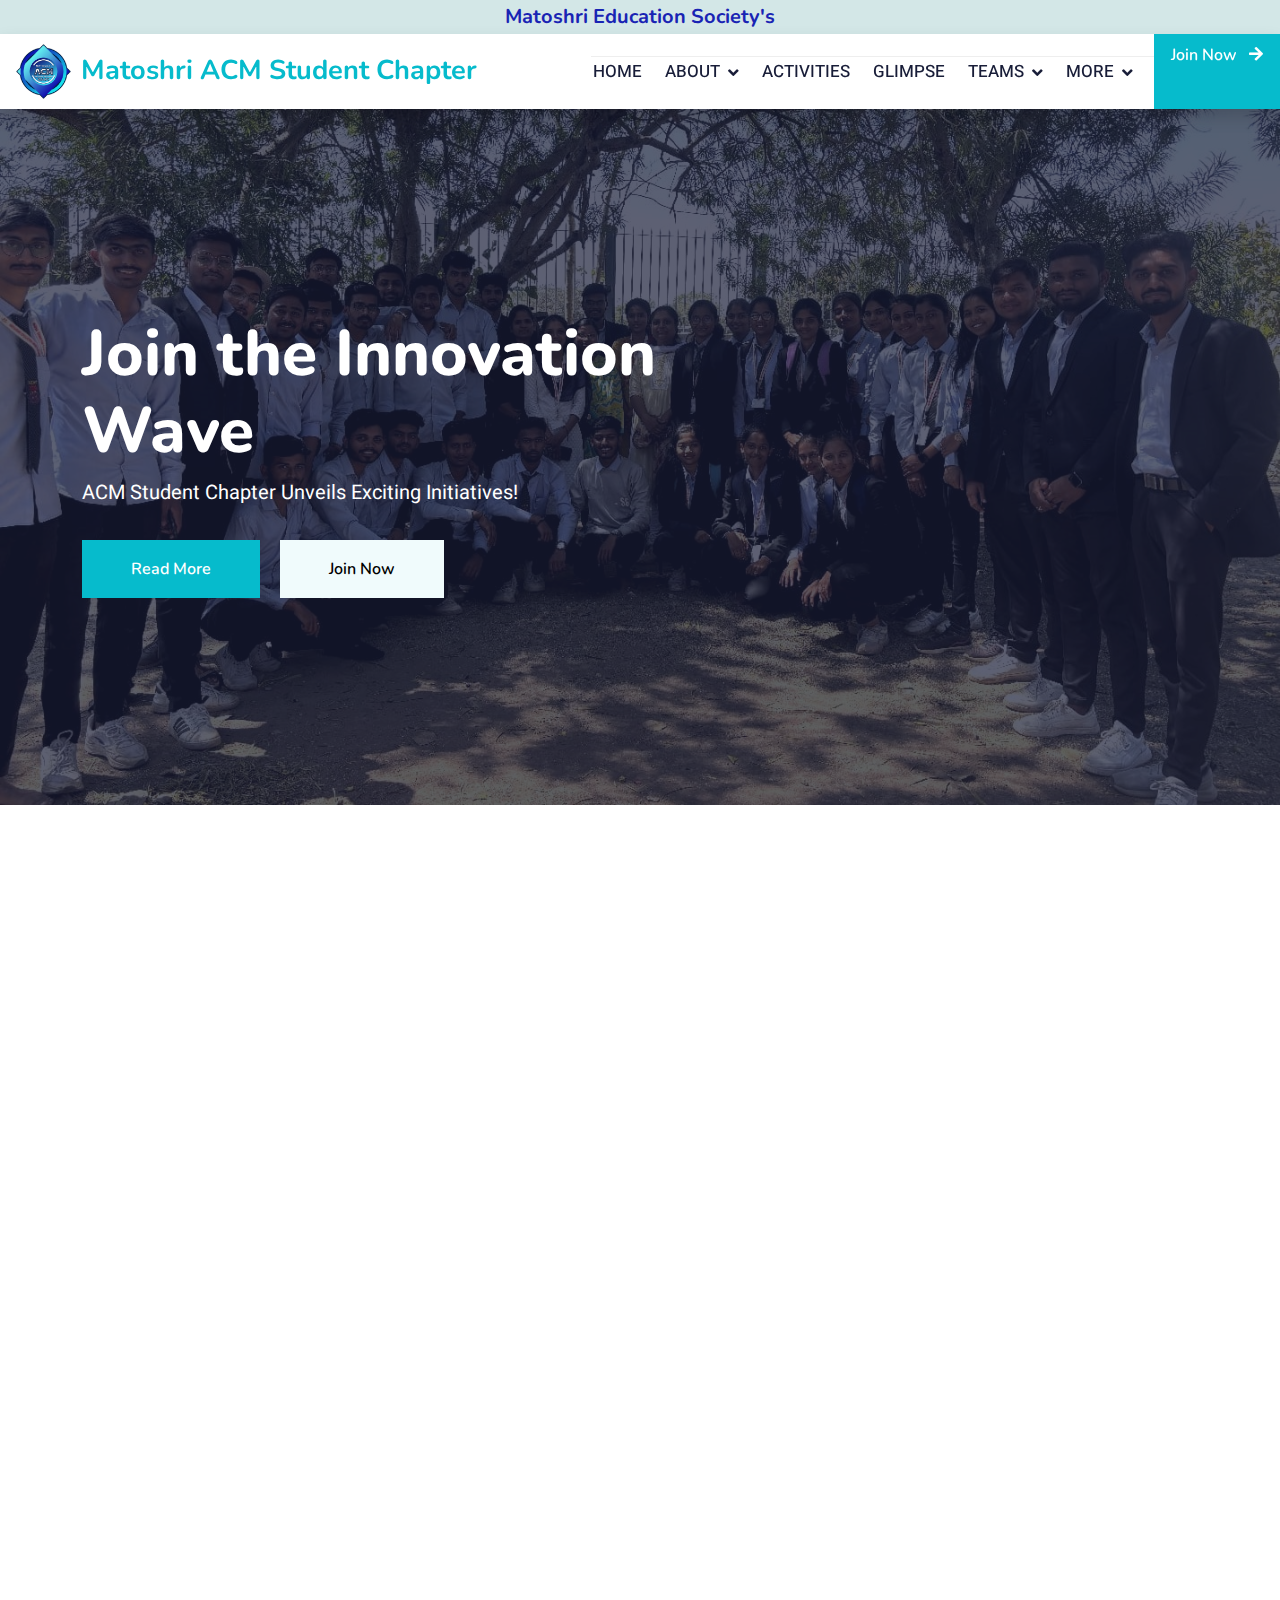
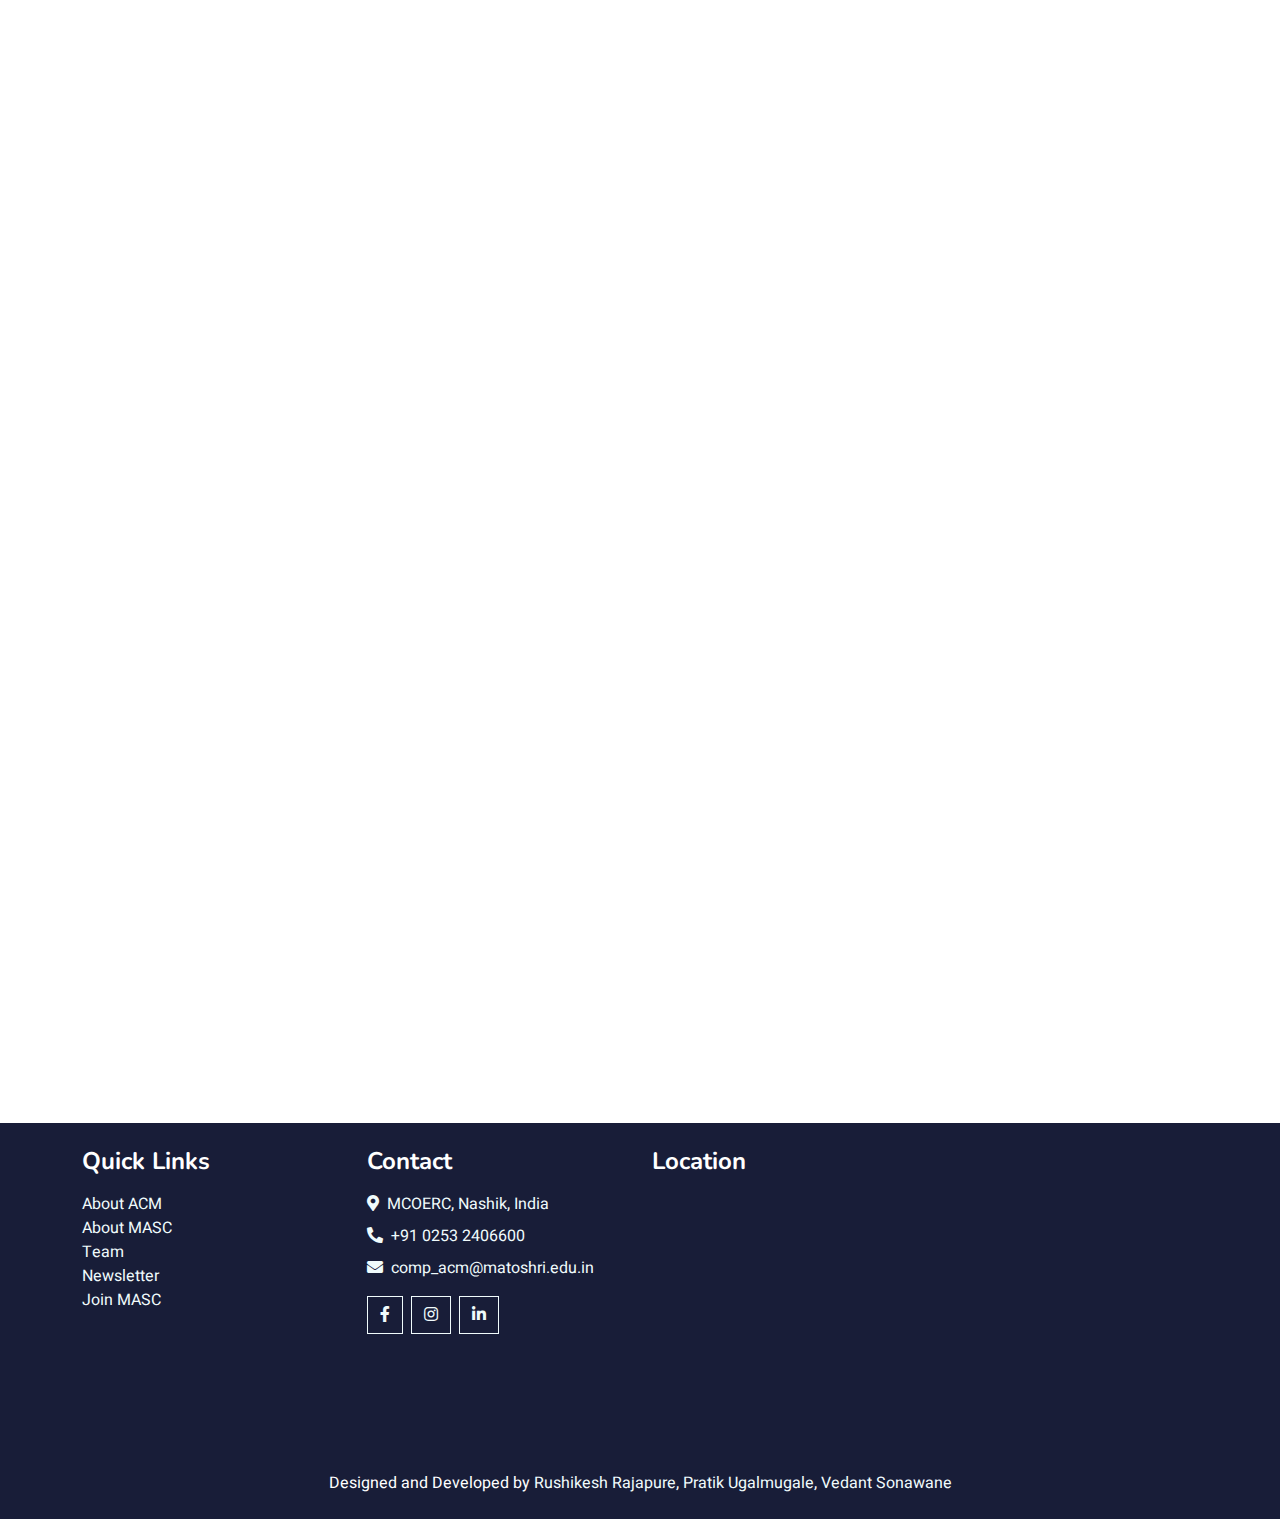
<file: index.html>
<!DOCTYPE html>
<html lang="en">

<head>
    <meta charset="utf-8">
    <title>Mastoshri ACM Student Chapter</title>
    <meta content="width=device-width, initial-scale=1.0" name="viewport">
    <meta content="" name="keywords">
    <meta content="" name="description">

    <!-- Google Web Fonts -->
    <link rel="preconnect" href="https://fonts.googleapis.com">
    <link rel="preconnect" href="https://fonts.gstatic.com" crossorigin>
    <link
        href="https://fonts.googleapis.com/css2?family=Heebo:wght@400;500;600&family=Nunito:wght@600;700;800&display=swap"
        rel="stylesheet">

    <!-- Icon Font Stylesheet -->
    <link href="https://cdnjs.cloudflare.com/ajax/libs/font-awesome/5.10.0/css/all.min.css" rel="stylesheet">
    <link href="https://cdn.jsdelivr.net/npm/bootstrap-icons@1.4.1/font/bootstrap-icons.css" rel="stylesheet">

    <!-- Libraries Stylesheet -->
    <link href="lib/animate/animate.min.css" rel="stylesheet">
    <link href="lib/owlcarousel/assets/owl.carousel.min.css" rel="stylesheet">
    <!-- Customized Bootstrap Stylesheet -->
    <link href="css/bootstrap.min.css" rel="stylesheet">

    <!-- Template Stylesheet -->
    <link href="css/style.css" rel="stylesheet">
    <link rel="shortcut icon" href="./img/logo.png" type="image/x-icon">
<!-- MASC -->


</head>

<body>

    <div class="topbar" style="background: #d3e7e7; padding: 5px; margin: 0;">
        <h2 style="font-size: 20px; color: #1924b4; text-align: center; margin: 0;">Matoshri Education Society's</h2>
    </div>


    <nav class="navbar navbar-expand-lg bg-white navbar-light shadow sticky-top p-0" style="width: 100%;">
        <div>
            <a href="index.html" class="navbar-brand d-flex align-items-center px-lg-5" style="margin: 0 !important;">
                <img id="logo-1" src="./img/logo.png" alt="ACM">
                <h2 id="title" style="color: #59d8e9;" class="m-0 text-primary">Matoshri ACM Student Chapter</h2>
            </a>
        </div>
        <button class="navbar-toggler me-" type="button" data-bs-toggle="collapse" data-bs-target="#navbarCollapse"
            aria-controls="navbarCollapse" aria-expanded="false" aria-label="Toggle navigation">
            <span class="navbar-toggler-icon"></span>
        </button>
        <div class="collapse navbar-collapse" id="navbarCollapse">
            <div class="navbar-nav ms-auto p-2 p-lg-0">
                <a href="index.html" class="nav-item nav-link">Home</a>
                <div class="nav-item dropdown">
                    <a href="#" class="nav-link dropdown-toggle" role="button" data-bs-toggle="dropdown"
                        aria-expanded="false">About</a>
                    <ul class="dropdown-menu dropdown-menu-end fade" aria-labelledby="aboutDropdown">
                        <li><a href="about_acm.html" class="dropdown-item">About ACM</a></li>
                        <li><a href="about_masc.html" class="dropdown-item">About Matoshri ACM</a></li>
                    </ul>
                </div>
                <a href="activities.html" class="nav-item nav-link">Activities</a>
                <a href="gallery.html" class="nav-item nav-link">Glimpse</a>
                <div class="nav-item dropdown">
                    <a href="#" class="nav-link dropdown-toggle" role="button" data-bs-toggle="dropdown"
                        aria-expanded="false">Teams</a>
                    <ul class="dropdown-menu dropdown-menu-end fade" aria-labelledby="teamsDropdown">
                        <li><a href="team.html" class="dropdown-item">Matoshri ACM</a></li>
                        <li><a href="login.html" class="dropdown-item">Admin Login</a></li>
                    </ul>
                </div>
                <div class="nav-item dropdown">
                    <a href="#" class="nav-link dropdown-toggle" role="button" data-bs-toggle="dropdown"
                        aria-expanded="false">More</a>
                    <ul class="dropdown-menu dropdown-menu-end fade" aria-labelledby="moreDropdown">
                        <li><a href="./assets/Newsletter final.pdf" target="_blank" class="dropdown-item">Newsletter</a>
                        </li>
                        <li><a href="https://forms.gle/Qf132gGdM9QXYKGn6" class="dropdown-item">Contact-us</a></li>
                    </ul>
                </div>
            </div>
            <div class="d-flex align-items-center">
                <a href="join.html" class="btn btn-primary py-2 px-3 d-none d-lg-inline-block">Join Now <i
                        class="fa fa-arrow-right ms-2"></i></a>
            </div>
        </div>
    </nav>


    <!-- Carousel Start -->
    <div class="container-fluid p-0 mb-5">
        <div class="owl-carousel header-carousel position-relative">
            <div class="owl-carousel-item position-relative">
                <img class="img-fluid" src="img/img 1.jpg" alt="">
                <div class="position-absolute top-0 start-0 w-100 h-100 d-flex align-items-center"
                    style="background: rgba(24, 29, 56, .7);">
                    <div class="container">
                        <div class="row justify-content-start">
                            <div class="col-sm-10 col-lg-8">

                                <h1 class="display-3 text-white animated slideInDown">Join the Innovation Wave
                                </h1>
                                <p class="fs-5 text-white mb-4 pb-2">ACM Student Chapter Unveils Exciting Initiatives!
                                </p>
                                <a href="./about_masc.html"
                                    class="btn btn-primary py-md-3 px-md-5 me-3 animated slideInLeft">Read
                                    More</a>
                                <a href="./join.html" class="btn btn-light py-md-3 px-md-5 animated slideInRight">Join
                                    Now</a>
                            </div>
                        </div>
                    </div>
                </div>
            </div>
            <div class="owl-carousel-item position-relative">
                <img class="img-fluid" src="img/img 1.jpg" alt="">
                <div class="position-absolute top-0 start-0 w-100 h-100 d-flex align-items-center"
                    style="background: rgba(24, 29, 56, .7);">
                    <div class="container">
                        <div class="row justify-content-start">
                            <div class="col-sm-10 col-lg-8">

                                <h1 class="display-3 text-white animated slideInDown">ACM Student Chapter Empowers
                                    Tomorrow's Tech Leaders!
                                </h1>
                                <p class="fs-5 text-white mb-4 pb-2">ACM Student Chapter Empowers Tomorrow's Tech
                                    Leaders!.</p>
                                <a href="" class="btn btn-primary py-md-3 px-md-5 me-3 animated slideInLeft">Read
                                    More</a>
                                <a href="" class="btn btn-light py-md-3 px-md-5 animated slideInRight">Join Now</a>
                            </div>
                        </div>
                    </div>
                </div>
            </div>
        </div>
    </div>
    <!-- Carousel End -->


    <div class="container-xxl py-5">
        <div class="container">
            <div class="row g-4">
                <h4 class="display-3 mb-5 wow fadeIn" style="text-align: center;" data-wow-delay="0.1s">ACM <span
                        class="text-primary">Key Points</span></h4>
                <div class="col-lg-3 col-sm-6 wow fadeInUp" data-wow-delay="0.1s">
                    <div class="service-item text-center pt-3">
                        <div class="p-4">
                            <i class="fa fa-3x fa-graduation-cap text-primary mb-4"></i>
                            <h5 class="mb-3">Promotion of Computing Education</h5>
                        </div>
                    </div>
                </div>
                <div class="col-lg-3 col-sm-6 wow fadeInUp" data-wow-delay="0.3s">
                    <div class="service-item text-center pt-3">
                        <div class="p-4">
                            <i class="fa fa-3x fa-globe text-primary mb-4"></i>
                            <h5 class="mb-3">Research and Innovation Support</h5>

                        </div>
                    </div>
                </div>
                <div class="col-lg-3 col-sm-6 wow fadeInUp" data-wow-delay="0.5s">
                    <div class="service-item text-center pt-3">
                        <div class="p-4">
                            <i class="fa fa-3x fa-home text-primary mb-4"></i>
                            <h5 class="mb-3">Community Building</h5>

                        </div>
                    </div>
                </div>
                <div class="col-lg-3 col-sm-6 wow fadeInUp" data-wow-delay="0.7s">
                    <div class="service-item text-center pt-3">
                        <div class="p-4">
                            <i class="fa fa-3x fa-book-open text-primary mb-4"></i>
                            <h5 class="mb-3">Advocacy and Outreach</h5>

                        </div>
                    </div>
                </div>
            </div>
        </div>
    </div>


    <div class="container-xxl py-5">
        <div class="container">
            <div class="row g-5">

                <div class="col-lg-6 wow fadeInUp" data-wow-delay="0.1s" style="min-height: 400px;">
                    <div class="position-relative" style="height: 100%;">
                        <img id="img-1" class="img-fluid position-absolute " src="./img/members/hod.png" alt="HOD Pic">
                        <div id="position">
                            <h3>
                                Prof. Varsha H. Patil
                            </h3>
                            <h5>
                                Vice Principal, MCOERC.
                            </h5>
                        </div>
                    </div>
                </div>
                <div class="col-lg-6 wow fadeInUp" data-wow-delay="0.3s">
                    <h1 class="mb-4">Message to MASC By Head of the department</h1>
                    <p class="mb-2">It fills me with immense pride and joy to witness the remarkable
                        journey of our ACM Student Chapter over the past year.
                        Congratulations on this momentous milestone! Your dedication,
                        passion, and commitment to advancing the field of computer
                        engineering have been truly commendable.
                    <p>I extend my heartfelt appreciation to each member of the chapter
                        for their tireless efforts in organizing an array of technical, non-technical, and social
                        activities. These endeavors have not only
                        enriched your academic experience but have also fostered a
                        strong sense of camaraderie within the department.</p>
                    <p>As the Head of the Department of Computer Engineering, I am
                        thrilled to see our students embracing their potential and
                        contributing significantly to the broader computing community. I
                        encourage you all to continue pushing the boundaries of
                        knowledge, exploring innovative ideas, and inspiring one another
                        to excel further.</p>
                    <p>Remember, success is a journey, not a destination. Let the ACM
                        Student Chapter be the conduit for collaboration, learning, and
                        growth. Together, let us strive to leave an indelible mark on the
                        world of technology.
                        Dear students and Members of the ACM student chapter,
                        Wishing you all continued success and
                        looking forward to witnessing the
                        chapter's continued growth and
                        accomplishments in the years to come.</p>
                    <P>Best wishes...</P>
                    </p>
                </div>
            </div>
        </div>
    </div>


    <div class="container-xxl py-5">
        <div class="container">
            <div class="row g-5">
                <div class="col-lg-6 wow fadeInUp" data-wow-delay="0.3s">
                    <h1 class="mb-4">First ACM Student Chapter in Nashik Region </h1>
                    <p class="mb-4">We take great pride in being the inaugural ACM Student Chapter in the Nashik region,
                        pioneering a new era of technological advancement and academic excellence.
                        As the first ACM Student Chapter in Nashik, we have embraced the responsibility of setting high
                        standards of academic excellence,
                        innovation, and community engagement. Through a diverse range of events, workshops, and
                        initiatives,
                        we strive to bridge the gap between academia and industry, empowering students with the skills,
                        knowledge,
                        and opportunities they need to succeed in today's dynamic digital landscape.</p>
                    <p>Join us on this incredible journey as we embark on a quest to redefine
                        the future of technology and leave a lasting legacy in the Nashik region and beyond.</p>
                    <a class="btn btn-primary py-3 px-5 mt-2" href="./about_masc.html">More</a>
                </div>
                <div class="col-lg-6 wow fadeInUp" data-wow-delay="0.1s" style="min-height: 400px;">
                    <div class="position-relative h-100">
                        <img class="img-fluid position-absolute w-100 h-100" style="object-fit: cover;"
                            src="./img/peoplepng.png" alt="ACM Logo">
                    </div>
                </div>
            </div>
        </div>
    </div>
    <!-- About End -->
    </div>

    <!-- Footer Start -->
    <footer class="bg-dark text-light py-4">
        <div class="container">
            <div class="row">
                <div class="col-lg-3 col-md-6 mb-4">
                    <h4 class="text-white mb-3">Quick Links</h4>
                    <ul class="list-unstyled">
                        <li><a href="about_acm.html" class="text-light">About ACM</a></li>
                        <li><a href="about_masc.html" class="text-light">About MASC</a></li>
                        <li><a href="team.html" class="text-light">Team</a></li>
                        <li><a href="./assets/Newsletter final.pdf" target="_blank" class="text-light">Newsletter</a>
                        </li>
                        <li><a href="join.html" class="text-light">Join MASC</a></li>
                    </ul>
                </div>
                <div class="col-lg-3 col-md-6 mb-4">
                    <h4 class="text-white mb-3">Contact</h4>
                    <p class="mb-2"><i class="fas fa-map-marker-alt me-2"></i>MCOERC, Nashik, India</p>
                    <p class="mb-2"><i class="fas fa-phone-alt me-2"></i>+91 0253 2406600</p>
                    <p class="mb-2"><i class="fas fa-envelope me-2"></i>comp_acm@matoshri.edu.in</p>
                    <div class="d-flex pt-2">
                        <a href="https://www.facebook.com/profile.php?id=61554978084194&mibextid=ZbWKwL"
                            class="btn btn-outline-light btn-social me-2"><i class="fab fa-facebook-f"></i></a>
                        <a href="https://www.instagram.com/acm_matoshri?igsh=MzNlNGNkZWQ4Mg=="
                            class="btn btn-outline-light btn-social me-2"><i class="fab fa-instagram"></i></a>
                        <a href="https://www.linkedin.com/in/matoshri-acm-student-chapter-7317b72a5?utm_source=share&utm_campaign=share_via&utm_content=profile&utm_medium=android_app"
                            class="btn btn-outline-light btn-social"><i class="fab fa-linkedin-in"></i></a>
                    </div>
                </div>
                <div class="col-lg-3 col-md-6 mb-4">
                    <h4 class="text-white mb-3">Location</h4>
                    <iframe
                        src="https://www.google.com/maps/embed?pb=!1m14!1m8!1m3!1d14997.720516995343!2d73.9106!3d19.9904543!3m2!1i1024!2i768!4f13.1!3m3!1m2!1s0x3bddc0eac0935aab%3A0xbf2108ae5c1a3118!2sMatoshri%20College%20Of%20Engineering%20%26%20Research%20Centre%2C%20Eklhare%2C%20Nashik!5e0!3m2!1sen!2sin!4v1710741063478!5m2!1sen!2sin"
                        width="100%" height="200" style="border:0;" allowfullscreen="" loading="lazy"></iframe>
                </div>
            </div>
        </div>
        <div class="text-center mt-5">
            <p class="text-white mb-0">Designed and Developed by <a
                    href="https://www.linkedin.com/in/rushikesh-rajapure-9b411b1ba/" class="text-light">Rushikesh
                    Rajapure</a>,
                <a href="https://www.linkedin.com/in/pratik-ugalmugale-327279230" class="text-light">Pratik
                    Ugalmugale</a>, <a href="https://www.linkedin.com/in/vedant-sonawane-9979a127a"
                    class="text-light">Vedant Sonawane</a>
            </p>
        </div>
    </footer>
    <!-- Footer End -->




    <!-- JavaScript Libraries -->
    <script src="https://code.jquery.com/jquery-3.4.1.min.js"></script>
    <script src="https://cdn.jsdelivr.net/npm/bootstrap@5.0.0/dist/js/bootstrap.bundle.min.js"></script>
    <script src="lib/wow/wow.min.js"></script>
    <script src="lib/easing/easing.min.js"></script>
    <script src="lib/waypoints/waypoints.min.js"></script>
    <script src="lib/owlcarousel/owl.carousel.min.js"></script>

    <!-- Template Javascript -->
    <script src="js/main.js"></script>
</body>

</html>
</file>
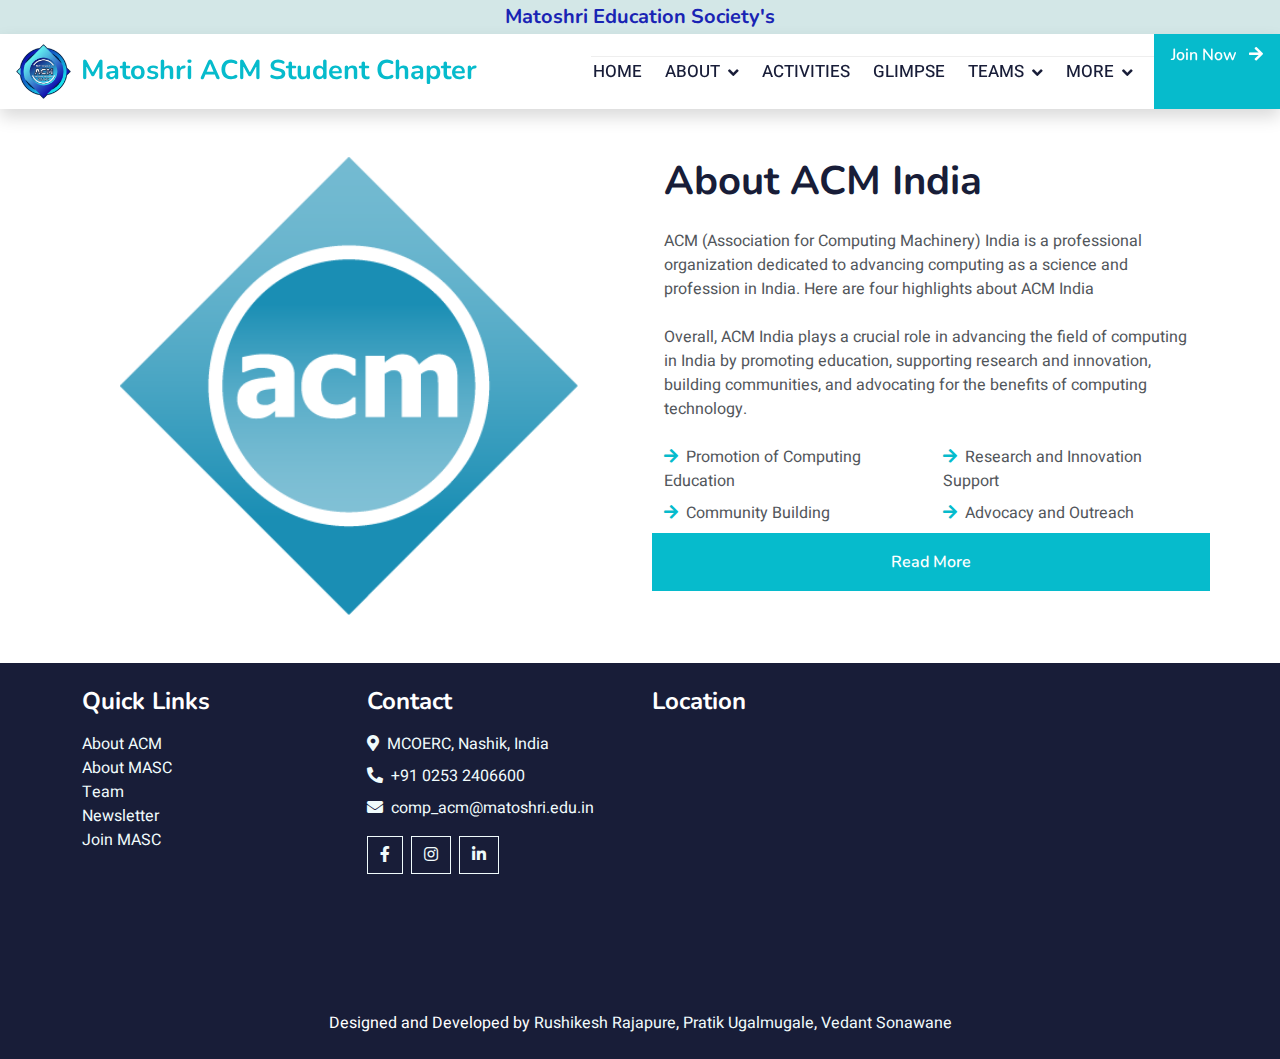
<file: about_acm.html>
<!DOCTYPE html>
<html lang="en">

<head>
    <meta charset="utf-8">
    <title>Mastoshri ACM Student Chapter</title>
    <meta content="width=device-width, initial-scale=1.0" name="viewport">
    <meta content="" name="keywords">
    <meta content="" name="description">

    <!-- Google Web Fonts -->
    <link rel="preconnect" href="https://fonts.googleapis.com">
    <link rel="preconnect" href="https://fonts.gstatic.com" crossorigin>
    <link
        href="https://fonts.googleapis.com/css2?family=Heebo:wght@400;500;600&family=Nunito:wght@600;700;800&display=swap"
        rel="stylesheet">

    <!-- Icon Font Stylesheet -->
    <link href="https://cdnjs.cloudflare.com/ajax/libs/font-awesome/5.10.0/css/all.min.css" rel="stylesheet">
    <link href="https://cdn.jsdelivr.net/npm/bootstrap-icons@1.4.1/font/bootstrap-icons.css" rel="stylesheet">

    <!-- Libraries Stylesheet -->
    <link href="lib/animate/animate.min.css" rel="stylesheet">
    <link href="lib/owlcarousel/assets/owl.carousel.min.css" rel="stylesheet">
    <!-- Customized Bootstrap Stylesheet -->
    <link href="css/bootstrap.min.css" rel="stylesheet">

    <!-- Template Stylesheet -->
    <link href="css/style.css" rel="stylesheet">
</head>

<body>

    <div class="topbar" style="background: #d3e7e7; padding: 5px; margin: 0;">
        <h2 style="font-size: 20px; color: #1924b4; text-align: center; margin: 0;">Matoshri Education Society's</h2>
    </div>

 
    <nav class="navbar navbar-expand-lg bg-white navbar-light shadow sticky-top p-0" style="width: 100%;">
        <div>
            <a href="index.html" class="navbar-brand d-flex align-items-center px-lg-5" style="margin: 0 !important;">
                <img id="logo-1" src="./img/logo.png" alt="ACM">
                <h2 id="title" style="color: #59d8e9;" class="m-0 text-primary">Matoshri ACM Student Chapter</h2>
            </a>
        </div>
        <button class="navbar-toggler me-" type="button" data-bs-toggle="collapse" data-bs-target="#navbarCollapse"
            aria-controls="navbarCollapse" aria-expanded="false" aria-label="Toggle navigation">
            <span class="navbar-toggler-icon"></span>
        </button>
        <div class="collapse navbar-collapse" id="navbarCollapse">
            <div class="navbar-nav ms-auto p-2 p-lg-0">
                <a href="index.html" class="nav-item nav-link">Home</a>
                <div class="nav-item dropdown">
                    <a href="#" class="nav-link dropdown-toggle" role="button" data-bs-toggle="dropdown"
                        aria-expanded="false">About</a>
                    <ul class="dropdown-menu dropdown-menu-end fade" aria-labelledby="aboutDropdown">
                        <li><a href="about_acm.html" class="dropdown-item">About ACM</a></li>
                        <li><a href="about_masc.html" class="dropdown-item">About Matoshri ACM</a></li>
                    </ul>
                </div>
                <a href="activities.html" class="nav-item nav-link">Activities</a>
                <a href="gallery.html" class="nav-item nav-link">Glimpse</a>
                <div class="nav-item dropdown">
                    <a href="#" class="nav-link dropdown-toggle" role="button" data-bs-toggle="dropdown"
                        aria-expanded="false">Teams</a>
                    <ul class="dropdown-menu dropdown-menu-end fade" aria-labelledby="teamsDropdown">
                        <li><a href="team.html" class="dropdown-item">Matoshri ACM</a></li>
                        <li><a href="login.html" class="dropdown-item">Admin Login</a></li>
                    </ul>
                </div>
                <div class="nav-item dropdown">
                    <a href="#" class="nav-link dropdown-toggle" role="button" data-bs-toggle="dropdown"
                        aria-expanded="false">More</a>
                    <ul class="dropdown-menu dropdown-menu-end fade" aria-labelledby="moreDropdown">
                        <li><a href="./assets/Newsletter final.pdf" target="_blank" class="dropdown-item">Newsletter</a>
                        </li>
                        <li><a href="https://forms.gle/Qf132gGdM9QXYKGn6" class="dropdown-item">Contact-us</a></li>
                    </ul>
                </div>
            </div>
            <div class="d-flex align-items-center">
                <a href="join.html" class="btn btn-primary py-2 px-3 d-none d-lg-inline-block">Join Now <i
                        class="fa fa-arrow-right ms-2"></i></a>
            </div>
        </div>
    </nav>


    <!-- About Start -->
    <div class="container-xxl py-5">
        <div class="container">
            <div class="row g-5">
                <div class="col-lg-6 wow fadeInUp" data-wow-delay="0.1s" style="min-height: 400px;">
                    <div class="position-relative h-100">
                        <img class="img-fluid position-absolute w-100 h-100" style="object-fit: contain;"
                            src="./img/acm.png" alt="ACM Logo">
                    </div>
                </div>
                <div class="col-lg-6 wow fadeInUp" data-wow-delay="0.3s">
                    <h1 class="mb-4">About ACM India</h1>
                    <p class="mb-4">ACM (Association for Computing Machinery) India is a professional organization
                        dedicated to advancing computing as a science and profession in India. Here are four highlights
                        about ACM India</p>
                    <p class="mb-4">Overall, ACM India plays a crucial role in advancing the field of computing in India
                        by promoting education, supporting research and innovation, building communities, and advocating
                        for the benefits of computing technology.</p>

                    <div class="row gy-2 gx-4 mb-4">
                        <div class="col-sm-6">
                            <p class="mb-0"><i class="fa fa-arrow-right text-primary me-2"></i>Promotion of Computing
                                Education</p>
                        </div>
                        <div class="col-sm-6">
                            <p class="mb-0"><i class="fa fa-arrow-right text-primary me-2"></i>Research and Innovation
                                Support</p>
                        </div>
                        <div class="col-sm-6">
                            <p class="mb-0"><i class="fa fa-arrow-right text-primary me-2"></i>Community Building</p>
                        </div>
                        <div class="col-sm-6">
                            <p class="mb-0"><i class="fa fa-arrow-right text-primary me-2"></i>Advocacy and Outreach</p>
                        </div>
                        <a class="btn btn-primary py-3 px-5 mt-2"
                            href="https://www.acm.org/about-acm/mission-vision-values-goals">Read More</a>
                    </div>
                </div>
            </div>
        </div>
        <!-- About End -->

    </div>

    <!-- Footer Start -->
    <footer class="bg-dark text-light py-4">
        <div class="container">
            <div class="row">
                <div class="col-lg-3 col-md-6 mb-4">
                    <h4 class="text-white mb-3">Quick Links</h4>
                    <ul class="list-unstyled">
                        <li><a href="about_acm.html" class="text-light">About ACM</a></li>
                        <li><a href="about_masc.html" class="text-light">About MASC</a></li>
                        <li><a href="team.html" class="text-light">Team</a></li>
                        <li><a href="./assets/Newsletter final.pdf" target="_blank" class="text-light">Newsletter</a>
                        </li>
                        <li><a href="join.html" class="text-light">Join MASC</a></li>
                    </ul>
                </div>
                <div class="col-lg-3 col-md-6 mb-4">
                    <h4 class="text-white mb-3">Contact</h4>
                    <p class="mb-2"><i class="fas fa-map-marker-alt me-2"></i>MCOERC, Nashik, India</p>
                    <p class="mb-2"><i class="fas fa-phone-alt me-2"></i>+91 0253 2406600</p>
                    <p class="mb-2"><i class="fas fa-envelope me-2"></i>comp_acm@matoshri.edu.in</p>
                    <div class="d-flex pt-2">
                        <a href="https://www.facebook.com/profile.php?id=61554978084194&mibextid=ZbWKwL"
                            class="btn btn-outline-light btn-social me-2"><i class="fab fa-facebook-f"></i></a>
                        <a href="https://www.instagram.com/acm_matoshri?igsh=MzNlNGNkZWQ4Mg=="
                            class="btn btn-outline-light btn-social me-2"><i class="fab fa-instagram"></i></a>
                        <a href="https://www.linkedin.com/in/matoshri-acm-student-chapter-7317b72a5?utm_source=share&utm_campaign=share_via&utm_content=profile&utm_medium=android_app"
                            class="btn btn-outline-light btn-social"><i class="fab fa-linkedin-in"></i></a>
                    </div>
                </div>
                <div class="col-lg-3 col-md-6 mb-4">
                    <h4 class="text-white mb-3">Location</h4>
                    <iframe
                        src="https://www.google.com/maps/embed?pb=!1m14!1m8!1m3!1d14997.720516995343!2d73.9106!3d19.9904543!3m2!1i1024!2i768!4f13.1!3m3!1m2!1s0x3bddc0eac0935aab%3A0xbf2108ae5c1a3118!2sMatoshri%20College%20Of%20Engineering%20%26%20Research%20Centre%2C%20Eklhare%2C%20Nashik!5e0!3m2!1sen!2sin!4v1710741063478!5m2!1sen!2sin"
                        width="100%" height="200" style="border:0;" allowfullscreen="" loading="lazy"></iframe>
                </div>
            </div>
        </div>
        <div class="text-center mt-5">
            <p class="text-white mb-0">Designed and Developed by <a
                    href="https://www.linkedin.com/in/rushikesh-rajapure-9b411b1ba/" class="text-light">Rushikesh
                    Rajapure</a>,
                <a href="https://www.linkedin.com/in/pratik-ugalmugale-327279230" class="text-light">Pratik
                    Ugalmugale</a>, <a href="https://www.linkedin.com/in/vedant-sonawane-9979a127a"
                    class="text-light">Vedant Sonawane</a>
            </p>
        </div>
    </footer>
    <!-- Footer End -->

    <!-- JavaScript Libraries -->
    <script src="https://code.jquery.com/jquery-3.4.1.min.js"></script>
    <script src="https://cdn.jsdelivr.net/npm/bootstrap@5.0.0/dist/js/bootstrap.bundle.min.js"></script>
    <script src="lib/wow/wow.min.js"></script>
    <script src="lib/easing/easing.min.js"></script>
    <script src="lib/waypoints/waypoints.min.js"></script>
    <script src="lib/owlcarousel/owl.carousel.min.js"></script>

    <!-- Template Javascript -->
    <script src="js/main.js"></script>
</body>

</html>
</file>
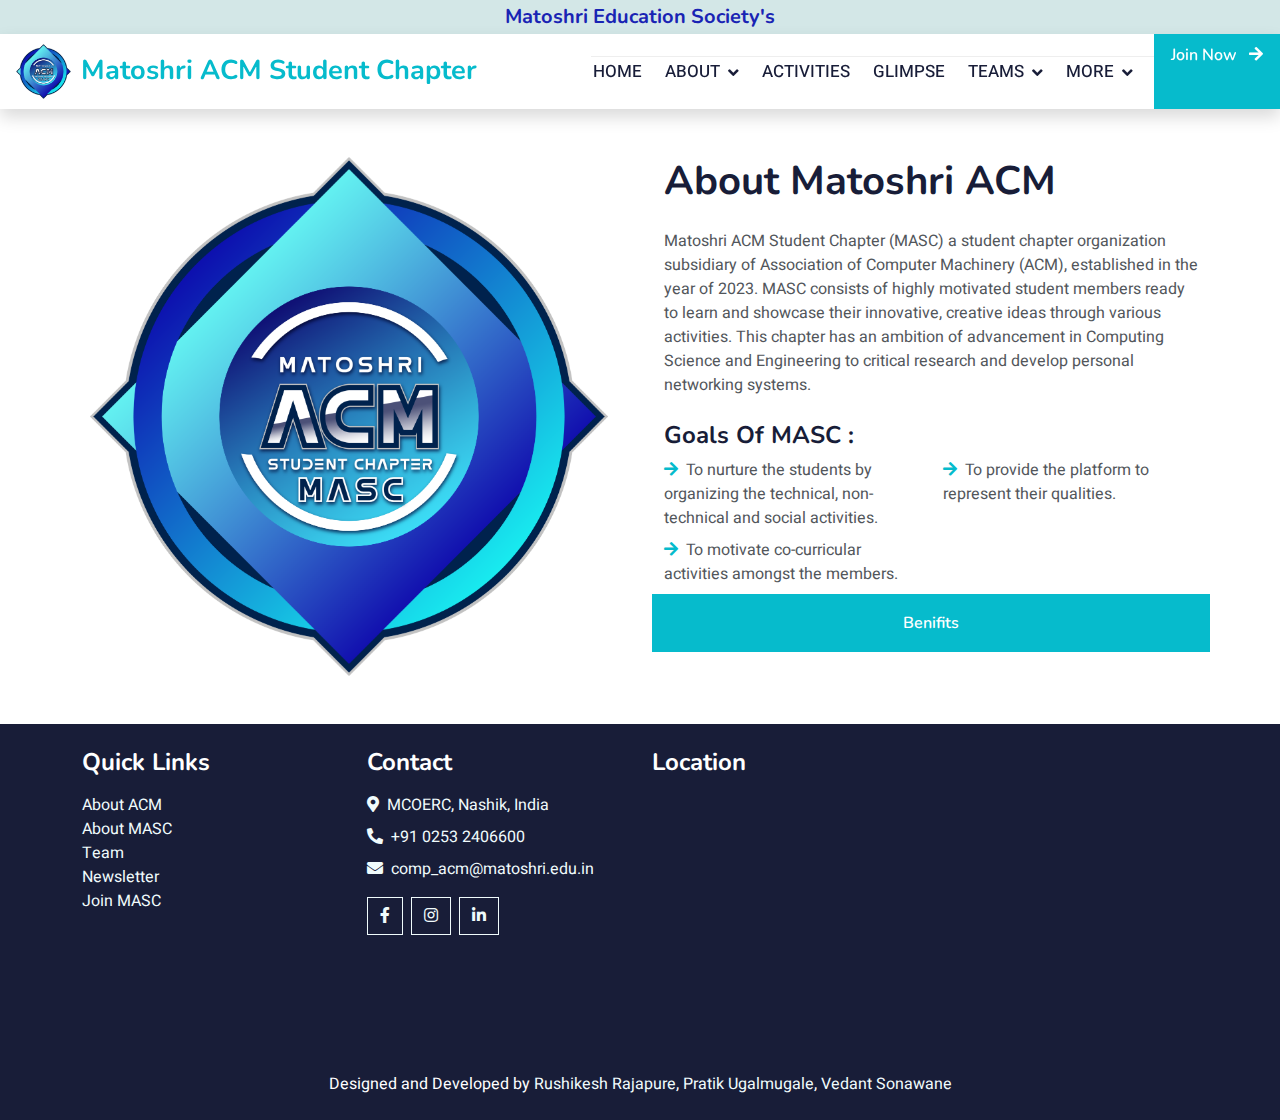
<file: about_masc.html>
<!DOCTYPE html>
<html lang="en">

<head>
    <meta charset="utf-8">
    <title>Mastoshri ACM Student Chapter</title>
    <meta content="width=device-width, initial-scale=1.0" name="viewport">
    <meta content="" name="keywords">
    <meta content="" name="description">

    <!-- Google Web Fonts -->
    <link rel="preconnect" href="https://fonts.googleapis.com">
    <link rel="preconnect" href="https://fonts.gstatic.com" crossorigin>
    <link
        href="https://fonts.googleapis.com/css2?family=Heebo:wght@400;500;600&family=Nunito:wght@600;700;800&display=swap"
        rel="stylesheet">

    <!-- Icon Font Stylesheet -->
    <link href="https://cdnjs.cloudflare.com/ajax/libs/font-awesome/5.10.0/css/all.min.css" rel="stylesheet">
    <link href="https://cdn.jsdelivr.net/npm/bootstrap-icons@1.4.1/font/bootstrap-icons.css" rel="stylesheet">

    <!-- Libraries Stylesheet -->
    <link href="lib/animate/animate.min.css" rel="stylesheet">
    <link href="lib/owlcarousel/assets/owl.carousel.min.css" rel="stylesheet">
    <!-- Customized Bootstrap Stylesheet -->
    <link href="css/bootstrap.min.css" rel="stylesheet">

    <!-- Template Stylesheet -->
    <link href="css/style.css" rel="stylesheet">
</head>

<body>

    <div class="topbar" style="background: #d3e7e7; padding: 5px; margin: 0;">
        <h2 style="font-size: 20px; color: #1924b4; text-align: center; margin: 0;">Matoshri Education Society's</h2>
    </div>

   
    <nav class="navbar navbar-expand-lg bg-white navbar-light shadow sticky-top p-0" style="width: 100%;">
        <div>
            <a href="index.html" class="navbar-brand d-flex align-items-center px-lg-5" style="margin: 0 !important;">
                <img id="logo-1" src="./img/logo.png" alt="ACM">
                <h2 id="title" style="color: #59d8e9;" class="m-0 text-primary">Matoshri ACM Student Chapter</h2>
            </a>
        </div>
        <button class="navbar-toggler me-" type="button" data-bs-toggle="collapse" data-bs-target="#navbarCollapse"
            aria-controls="navbarCollapse" aria-expanded="false" aria-label="Toggle navigation">
            <span class="navbar-toggler-icon"></span>
        </button>
        <div class="collapse navbar-collapse" id="navbarCollapse">
            <div class="navbar-nav ms-auto p-2 p-lg-0">
                <a href="index.html" class="nav-item nav-link">Home</a>
                <div class="nav-item dropdown">
                    <a href="#" class="nav-link dropdown-toggle" role="button" data-bs-toggle="dropdown"
                        aria-expanded="false">About</a>
                    <ul class="dropdown-menu dropdown-menu-end fade" aria-labelledby="aboutDropdown">
                        <li><a href="about_acm.html" class="dropdown-item">About ACM</a></li>
                        <li><a href="about_masc.html" class="dropdown-item">About Matoshri ACM</a></li>
                    </ul>
                </div>
                <a href="activities.html" class="nav-item nav-link">Activities</a>
                <a href="gallery.html" class="nav-item nav-link">Glimpse</a>
                <div class="nav-item dropdown">
                    <a href="#" class="nav-link dropdown-toggle" role="button" data-bs-toggle="dropdown"
                        aria-expanded="false">Teams</a>
                    <ul class="dropdown-menu dropdown-menu-end fade" aria-labelledby="teamsDropdown">
                        <li><a href="team.html" class="dropdown-item">Matoshri ACM</a></li>
                        <li><a href="login.html" class="dropdown-item">Admin Login</a></li>
                    </ul>
                </div>
                <div class="nav-item dropdown">
                    <a href="#" class="nav-link dropdown-toggle" role="button" data-bs-toggle="dropdown"
                        aria-expanded="false">More</a>
                    <ul class="dropdown-menu dropdown-menu-end fade" aria-labelledby="moreDropdown">
                        <li><a href="./assets/Newsletter final.pdf" target="_blank" class="dropdown-item">Newsletter</a>
                        </li>
                        <li><a href="https://forms.gle/Qf132gGdM9QXYKGn6" class="dropdown-item">Contact-us</a></li>
                    </ul>
                </div>
            </div>
            <div class="d-flex align-items-center">
                <a href="join.html" class="btn btn-primary py-2 px-3 d-none d-lg-inline-block">Join Now <i
                        class="fa fa-arrow-right ms-2"></i></a>
            </div>
        </div>
    </nav>

    <!-- About Start -->
    <div class="container-xxl py-5">
        <div class="container">
            <div class="row g-5">
                <div class="col-lg-6 wow fadeInUp" data-wow-delay="0.1s" style="min-height: 400px;">
                    <div class="position-relative h-100">
                        <img class="img-fluid position-absolute w-100 h-100" style="object-fit: contain;"
                            src="./img/logo.png" alt="ACM Logo">
                    </div>
                </div>
                <div class="col-lg-6 wow fadeInUp" data-wow-delay="0.3s">
                    <h1 class="mb-4">About Matoshri ACM </h1>
                    <p class="mb-4">Matoshri ACM Student Chapter (MASC) a student chapter organization subsidiary of
                        Association of Computer Machinery (ACM), established in the year of 2023. MASC consists of
                        highly motivated student members ready to learn and showcase their innovative, creative ideas
                        through various activities. This chapter has an ambition of advancement in Computing Science and
                        Engineering to critical research and develop personal networking systems.</p>
                    <h4>Goals Of MASC :</h4>
                    <div class="row gy-2 gx-4 mb-4">
                        <div class="col-sm-6">
                            <p class="mb-0"><i class="fa fa-arrow-right text-primary me-2"></i>To nurture the students
                                by organizing the technical, non-technical and social activities.</p>
                        </div>
                        <div class="col-sm-6">
                            <p class="mb-0"><i class="fa fa-arrow-right text-primary me-2"></i>To provide the platform
                                to represent their qualities.</p>
                        </div>
                        <div class="col-sm-6">
                            <p class="mb-0"><i class="fa fa-arrow-right text-primary me-2"></i>To motivate co-curricular
                                activities amongst the members.</p>
                        </div>
                        <a class="btn btn-primary py-3 px-5 mt-2"
                            href="https://www.acm.org/about-acm/mission-vision-values-goals">Benifits</a>
                    </div>
                </div>
            </div>
        </div>
        <!-- About End -->
        <!--Benifits Starts-->

    </div>

     <!-- Footer Start -->
     <footer class="bg-dark text-light py-4">
        <div class="container">
            <div class="row">
                <div class="col-lg-3 col-md-6 mb-4">
                    <h4 class="text-white mb-3">Quick Links</h4>
                    <ul class="list-unstyled">
                        <li><a href="about_acm.html" class="text-light">About ACM</a></li>
                        <li><a href="about_masc.html" class="text-light">About MASC</a></li>
                        <li><a href="team.html" class="text-light">Team</a></li>
                        <li><a href="./assets/Newsletter final.pdf" target="_blank" class="text-light">Newsletter</a>
                        </li>
                        <li><a href="join.html" class="text-light">Join MASC</a></li>
                    </ul>
                </div>
                <div class="col-lg-3 col-md-6 mb-4">
                    <h4 class="text-white mb-3">Contact</h4>
                    <p class="mb-2"><i class="fas fa-map-marker-alt me-2"></i>MCOERC, Nashik, India</p>
                    <p class="mb-2"><i class="fas fa-phone-alt me-2"></i>+91 0253 2406600</p>
                    <p class="mb-2"><i class="fas fa-envelope me-2"></i>comp_acm@matoshri.edu.in</p>
                    <div class="d-flex pt-2">
                        <a href="https://www.facebook.com/profile.php?id=61554978084194&mibextid=ZbWKwL"
                            class="btn btn-outline-light btn-social me-2"><i class="fab fa-facebook-f"></i></a>
                        <a href="https://www.instagram.com/acm_matoshri?igsh=MzNlNGNkZWQ4Mg=="
                            class="btn btn-outline-light btn-social me-2"><i class="fab fa-instagram"></i></a>
                        <a href="https://www.linkedin.com/in/matoshri-acm-student-chapter-7317b72a5?utm_source=share&utm_campaign=share_via&utm_content=profile&utm_medium=android_app"
                            class="btn btn-outline-light btn-social"><i class="fab fa-linkedin-in"></i></a>
                    </div>
                </div>
                <div class="col-lg-3 col-md-6 mb-4">
                    <h4 class="text-white mb-3">Location</h4>
                    <iframe
                        src="https://www.google.com/maps/embed?pb=!1m14!1m8!1m3!1d14997.720516995343!2d73.9106!3d19.9904543!3m2!1i1024!2i768!4f13.1!3m3!1m2!1s0x3bddc0eac0935aab%3A0xbf2108ae5c1a3118!2sMatoshri%20College%20Of%20Engineering%20%26%20Research%20Centre%2C%20Eklhare%2C%20Nashik!5e0!3m2!1sen!2sin!4v1710741063478!5m2!1sen!2sin"
                        width="100%" height="200" style="border:0;" allowfullscreen="" loading="lazy"></iframe>
                </div>
            </div>
        </div>
        <div class="text-center mt-5">
            <p class="text-white mb-0">Designed and Developed by <a
                    href="https://www.linkedin.com/in/rushikesh-rajapure-9b411b1ba/" class="text-light">Rushikesh
                    Rajapure</a>,
                <a href="https://www.linkedin.com/in/pratik-ugalmugale-327279230" class="text-light">Pratik
                    Ugalmugale</a>, <a href="https://www.linkedin.com/in/vedant-sonawane-9979a127a"
                    class="text-light">Vedant Sonawane</a>
            </p>
        </div>
    </footer>
    <!-- Footer End -->


    <!-- JavaScript Libraries -->
    <script src="https://code.jquery.com/jquery-3.4.1.min.js"></script>
    <script src="https://cdn.jsdelivr.net/npm/bootstrap@5.0.0/dist/js/bootstrap.bundle.min.js"></script>
    <script src="lib/wow/wow.min.js"></script>
    <script src="lib/easing/easing.min.js"></script>
    <script src="lib/waypoints/waypoints.min.js"></script>
    <script src="lib/owlcarousel/owl.carousel.min.js"></script>

    <!-- Template Javascript -->
    <script src="js/main.js"></script>
</body>

</html>
</file>
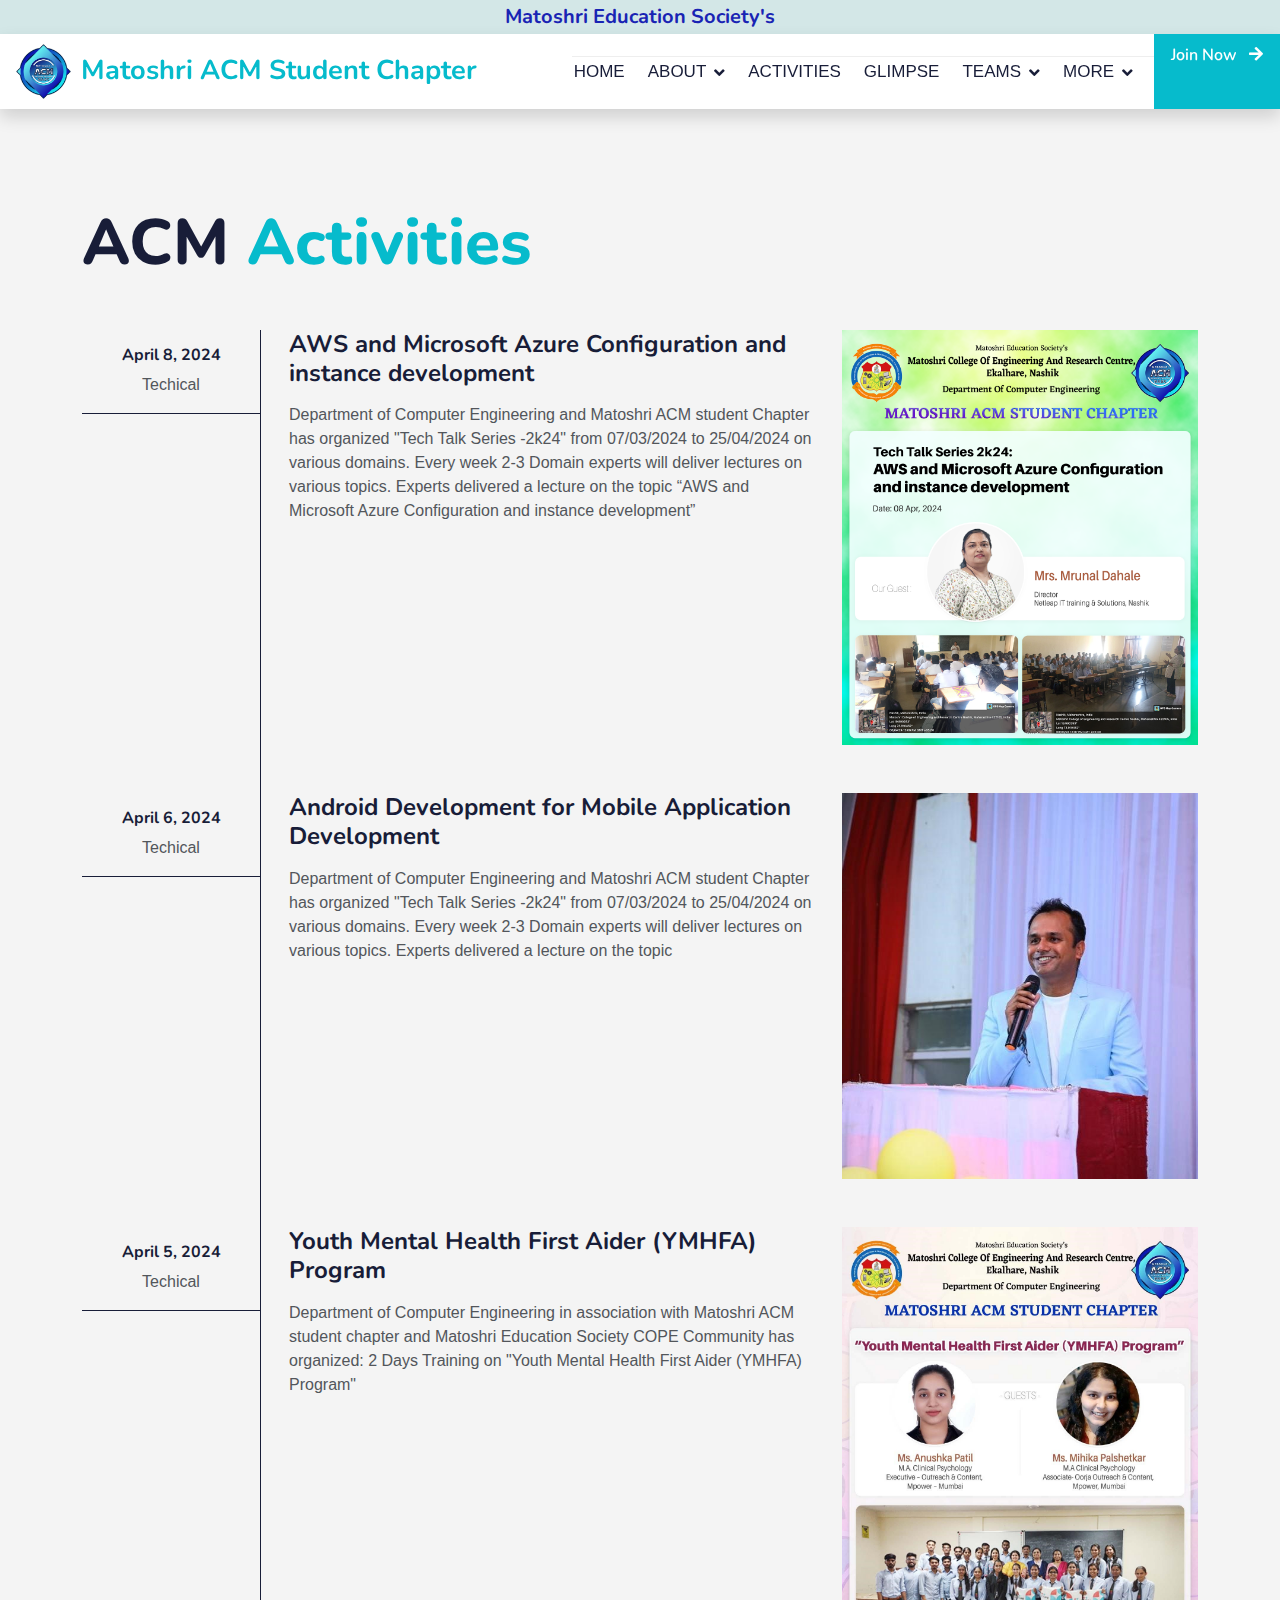
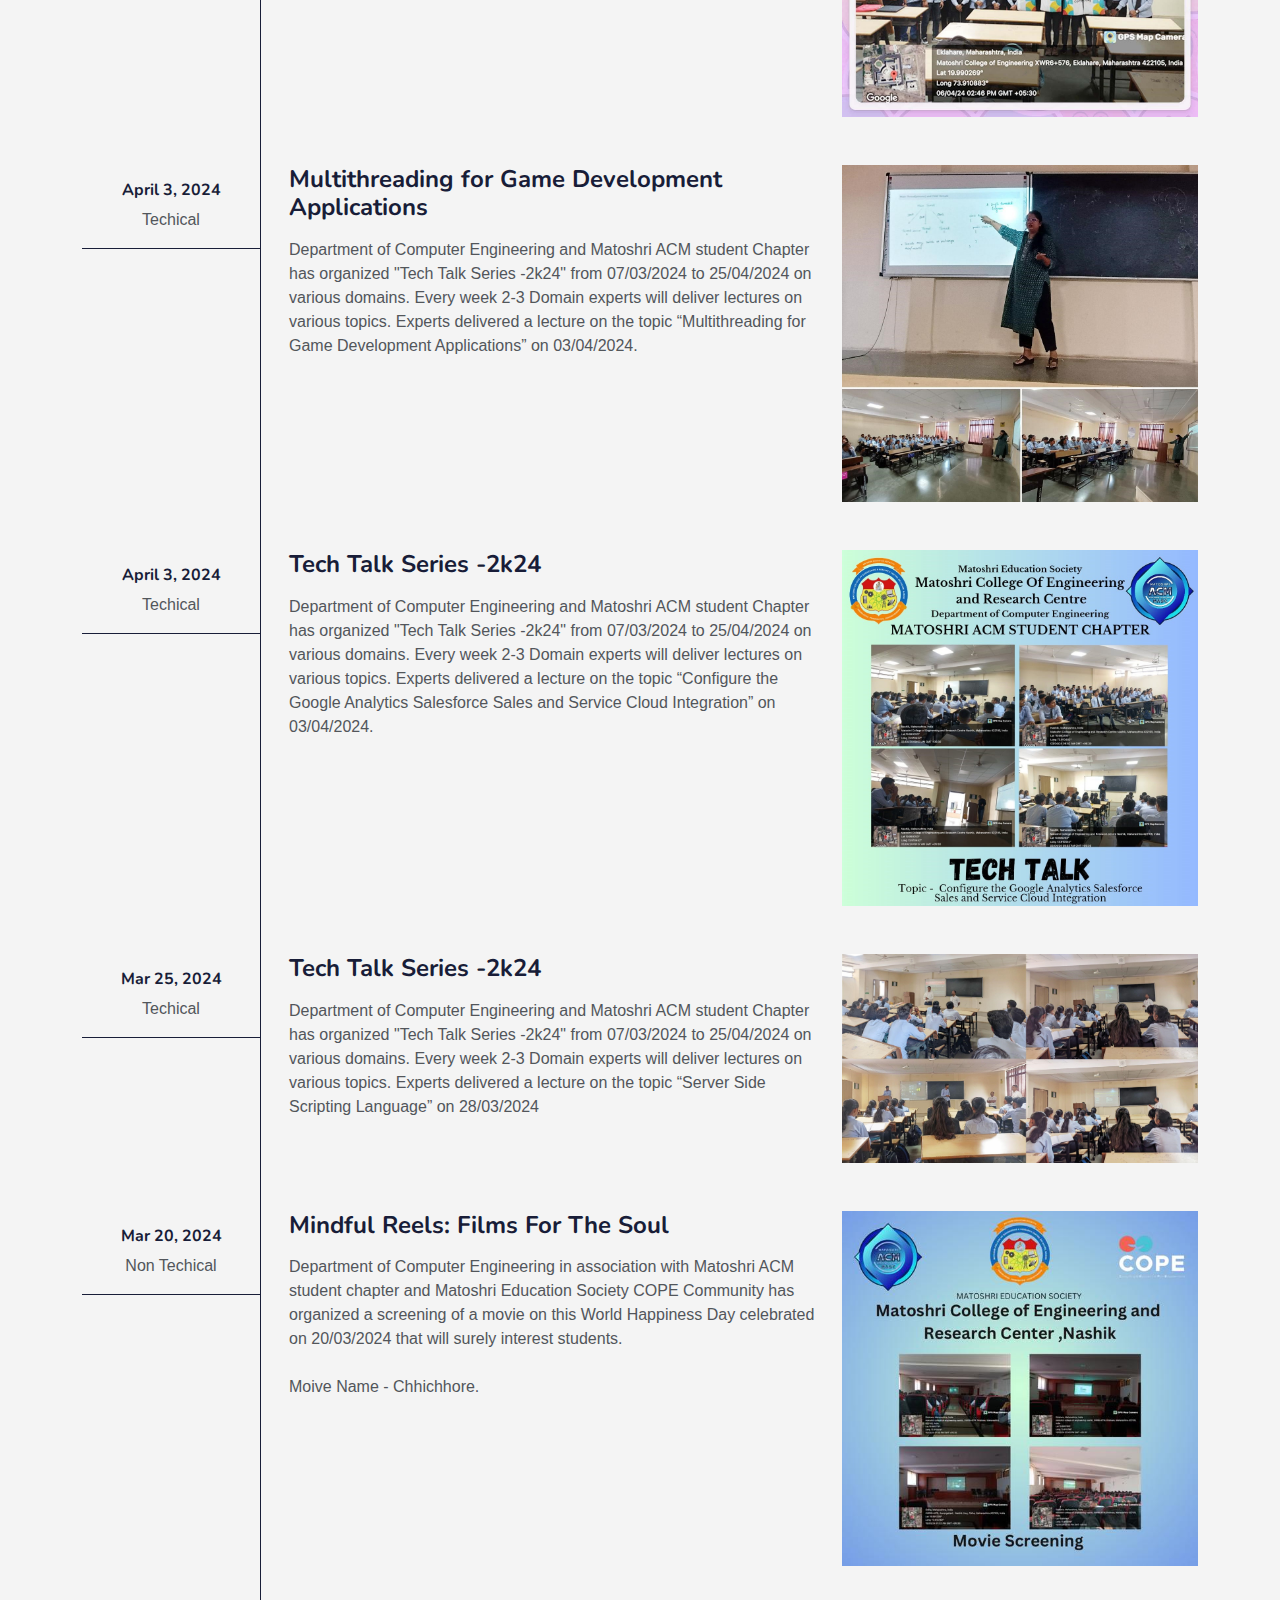
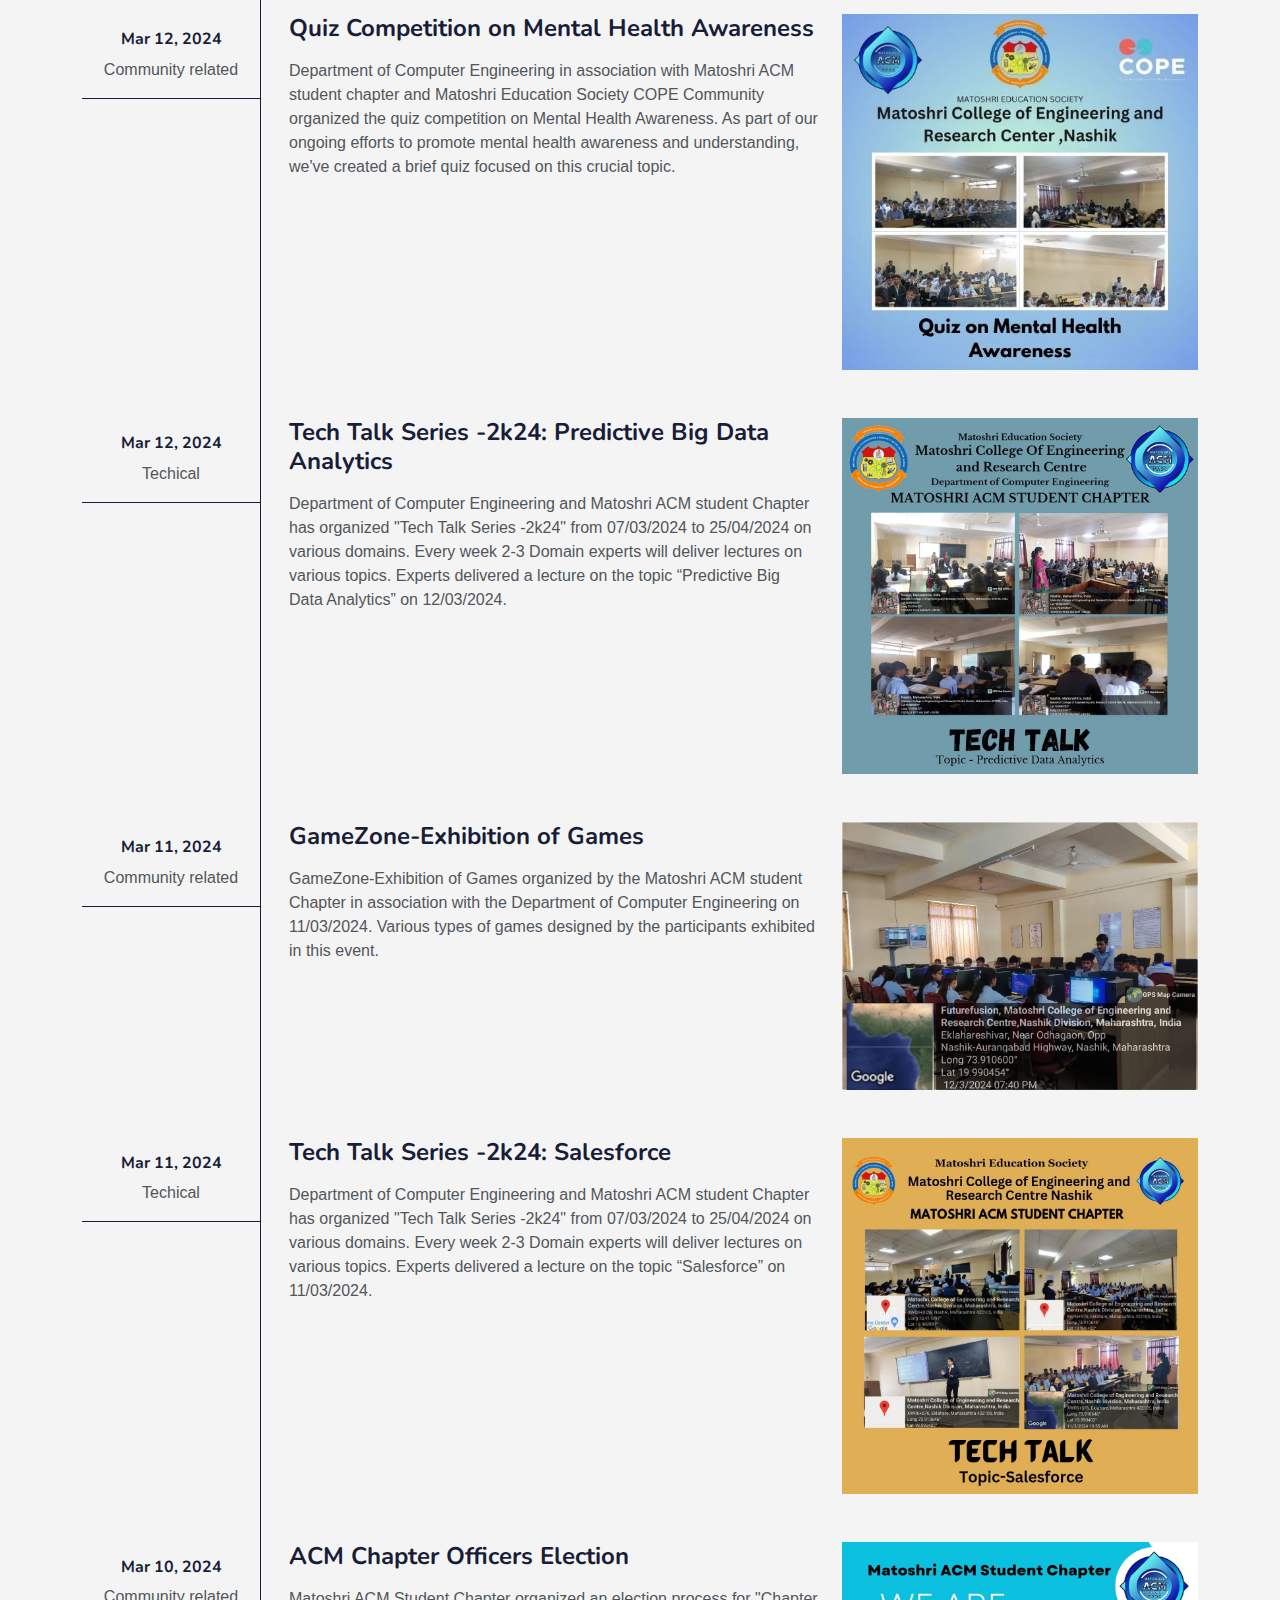
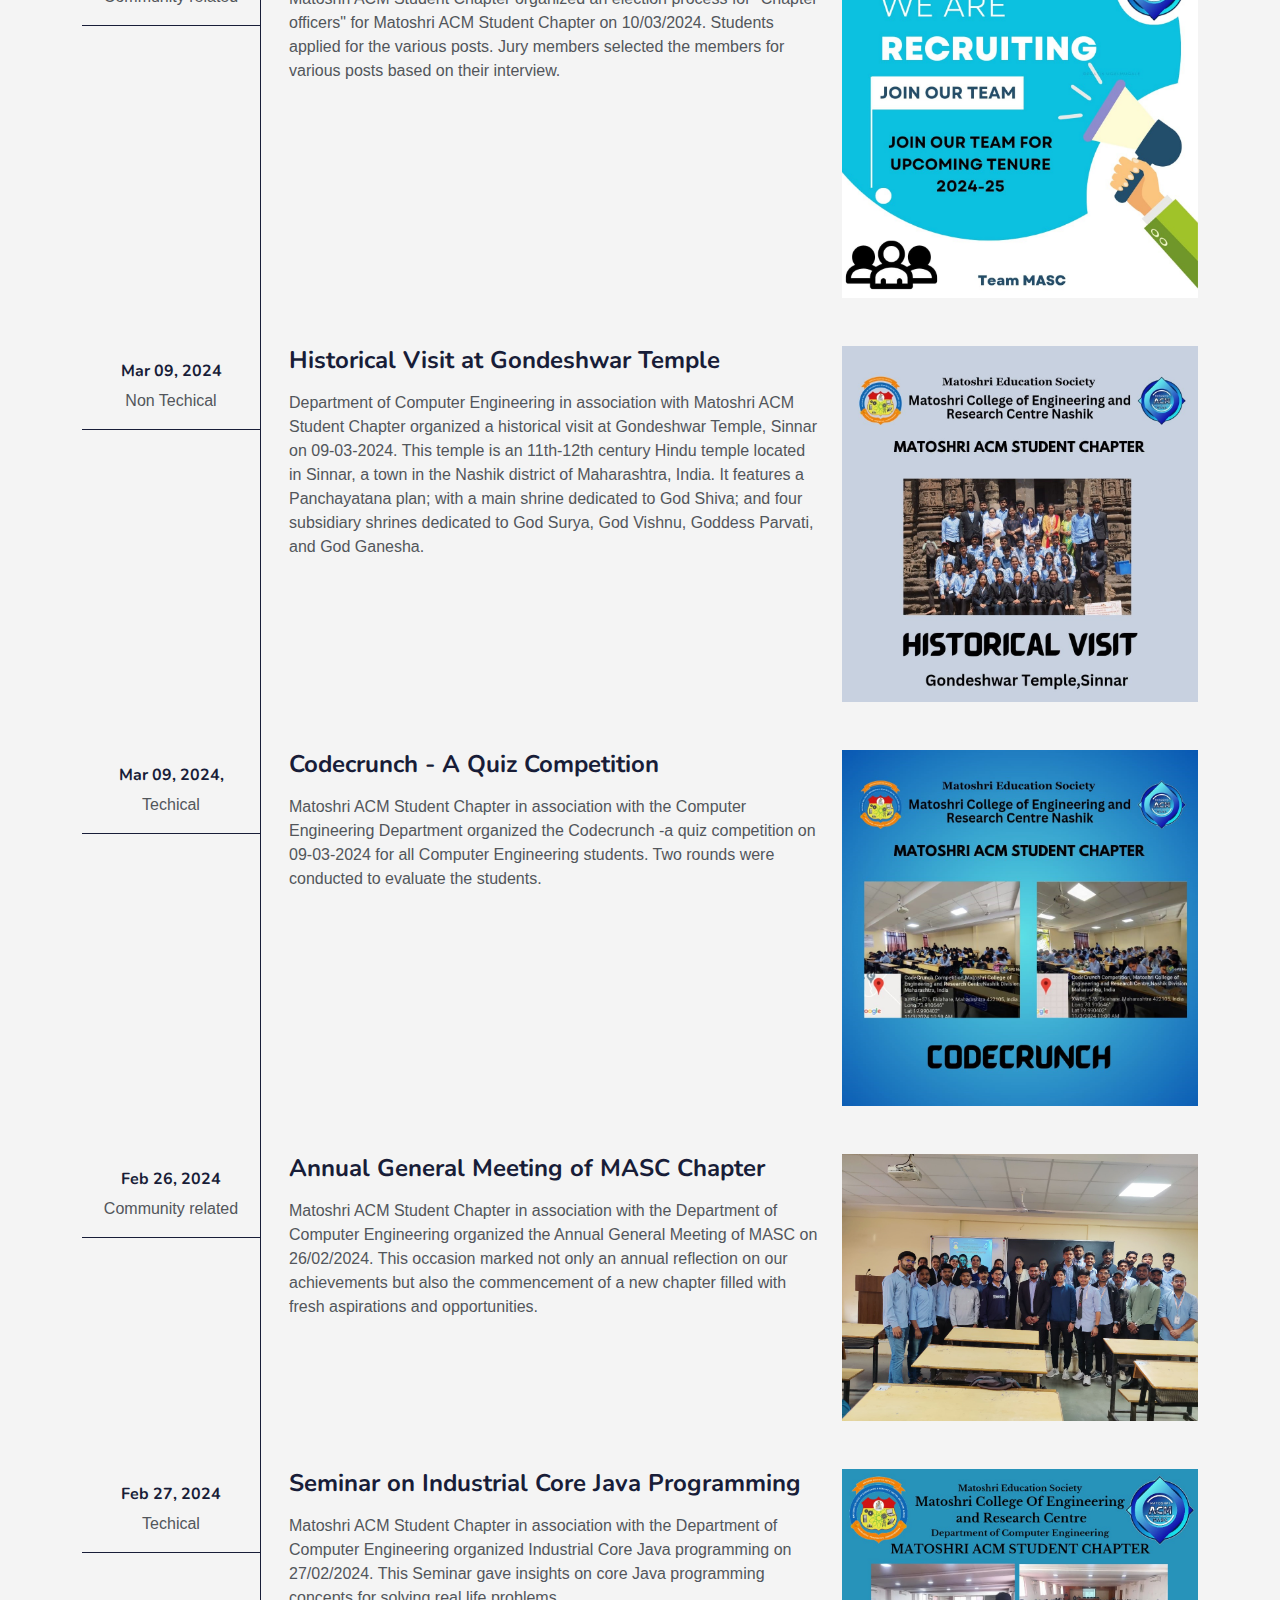
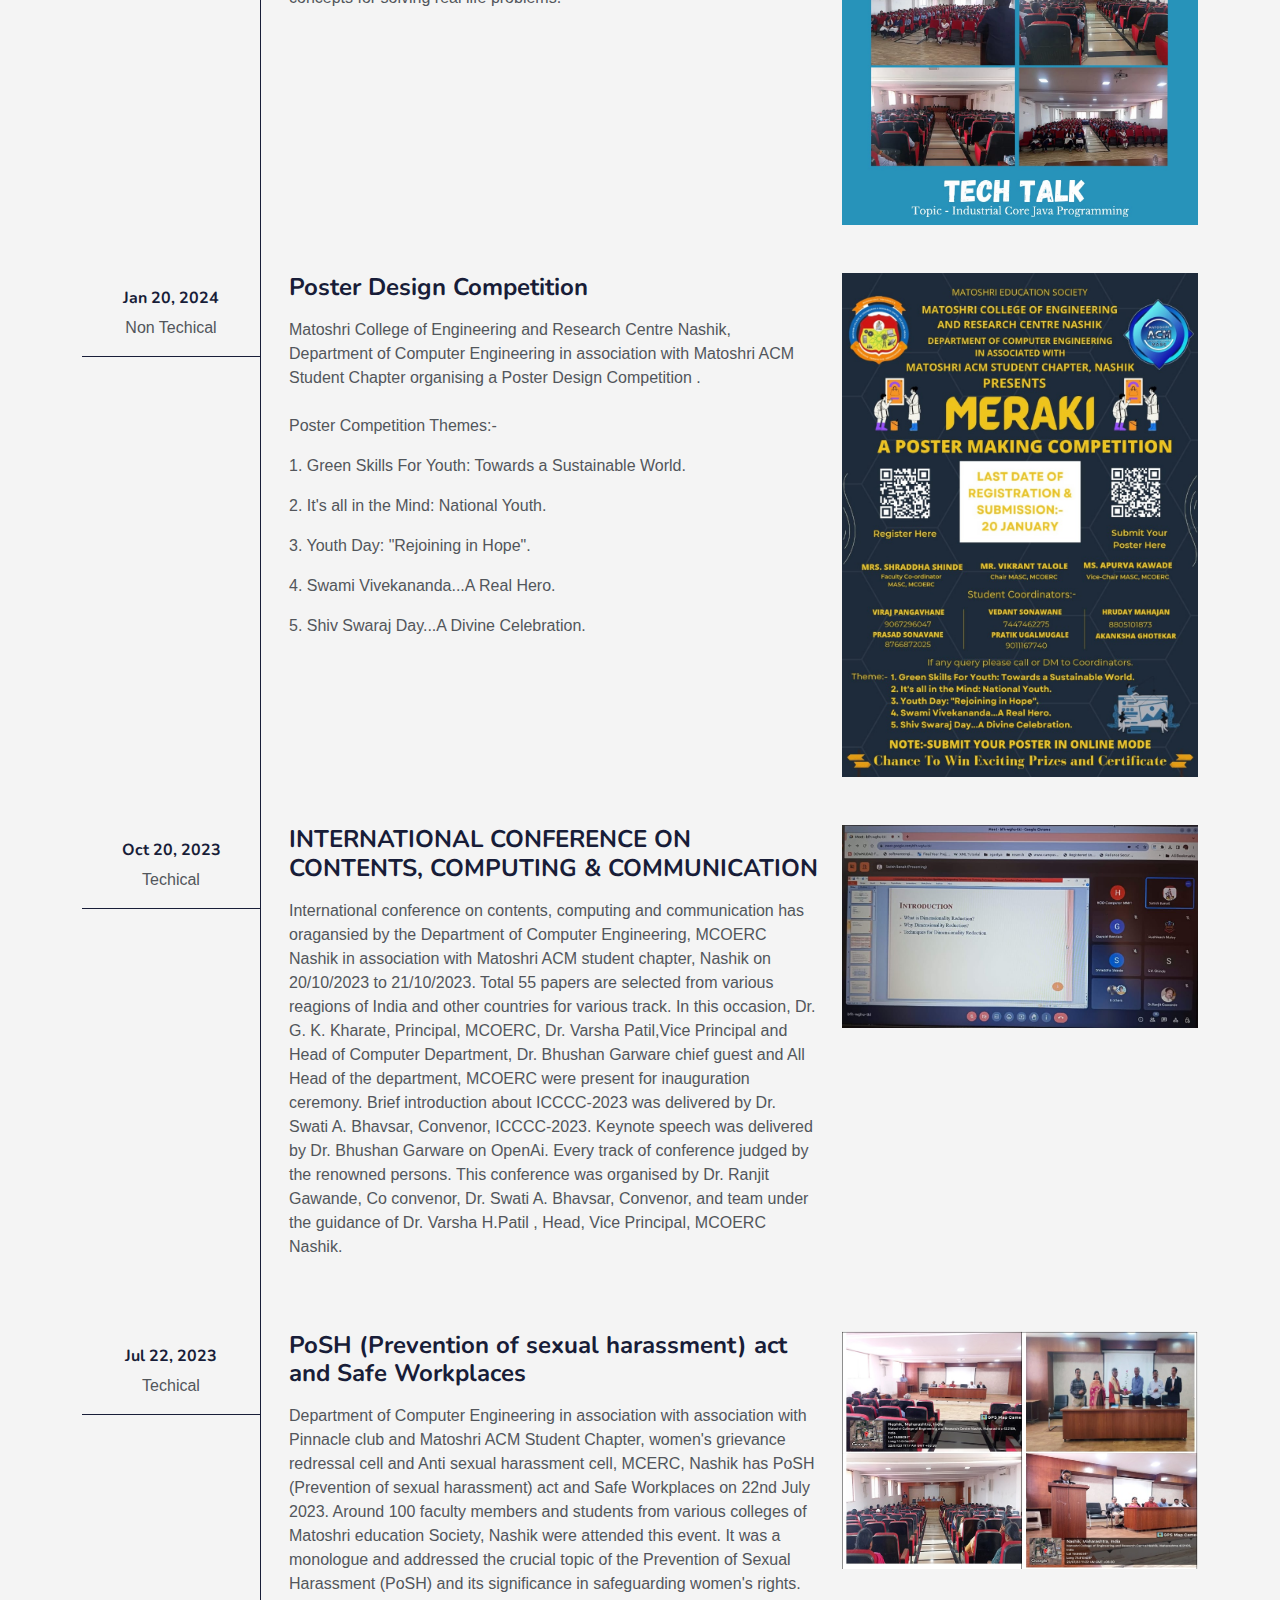
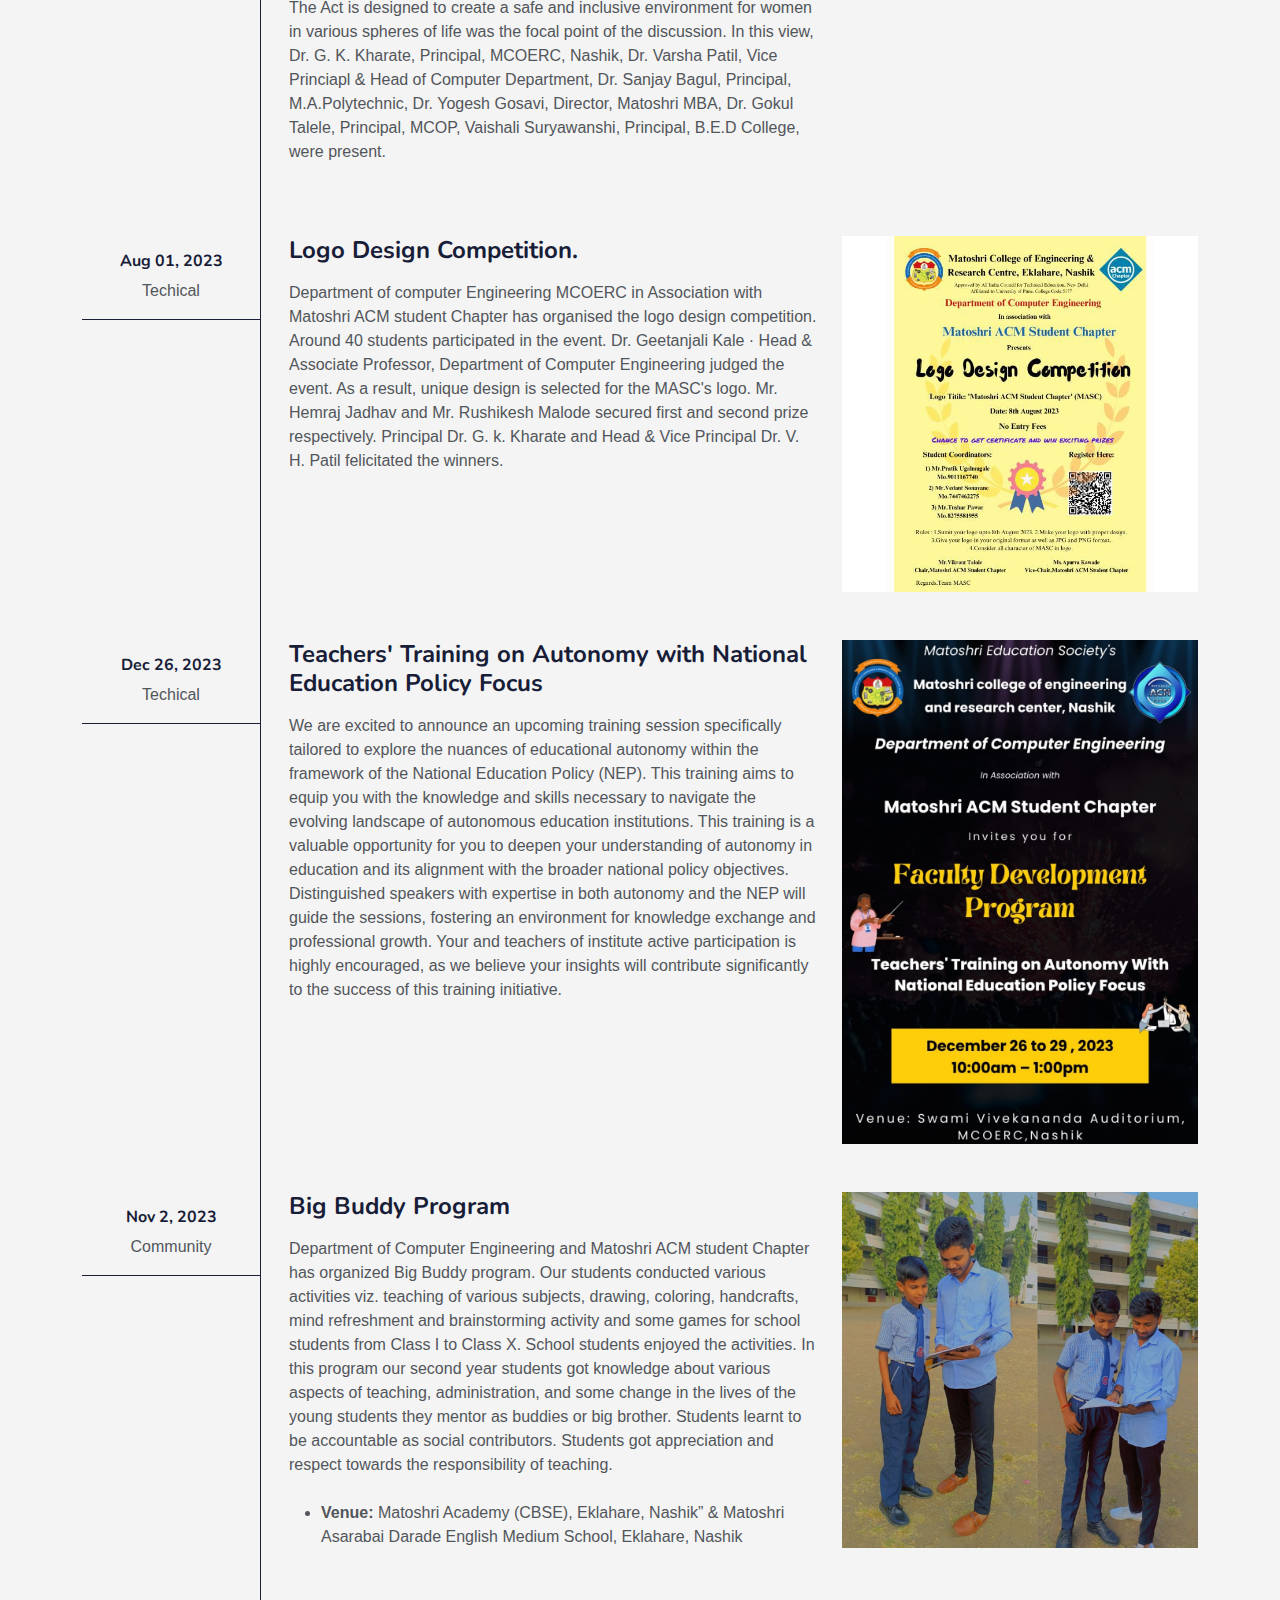
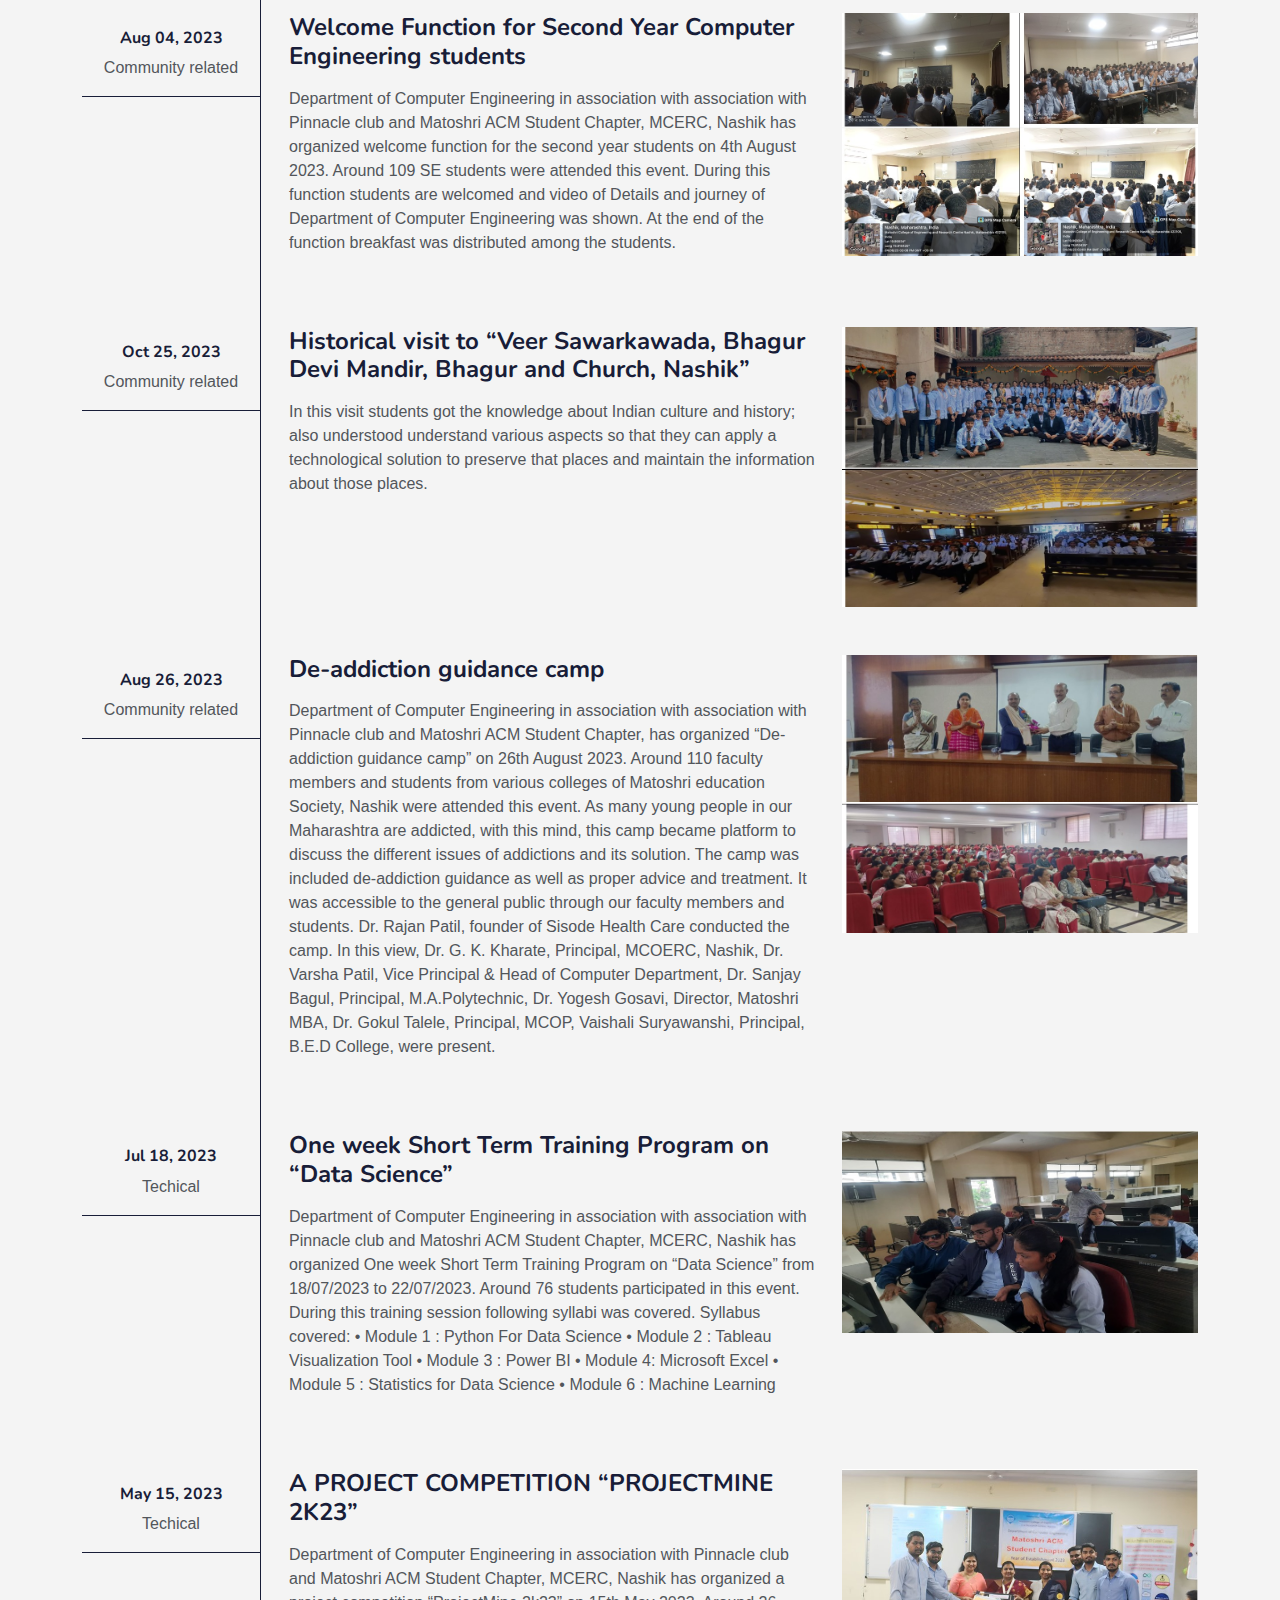
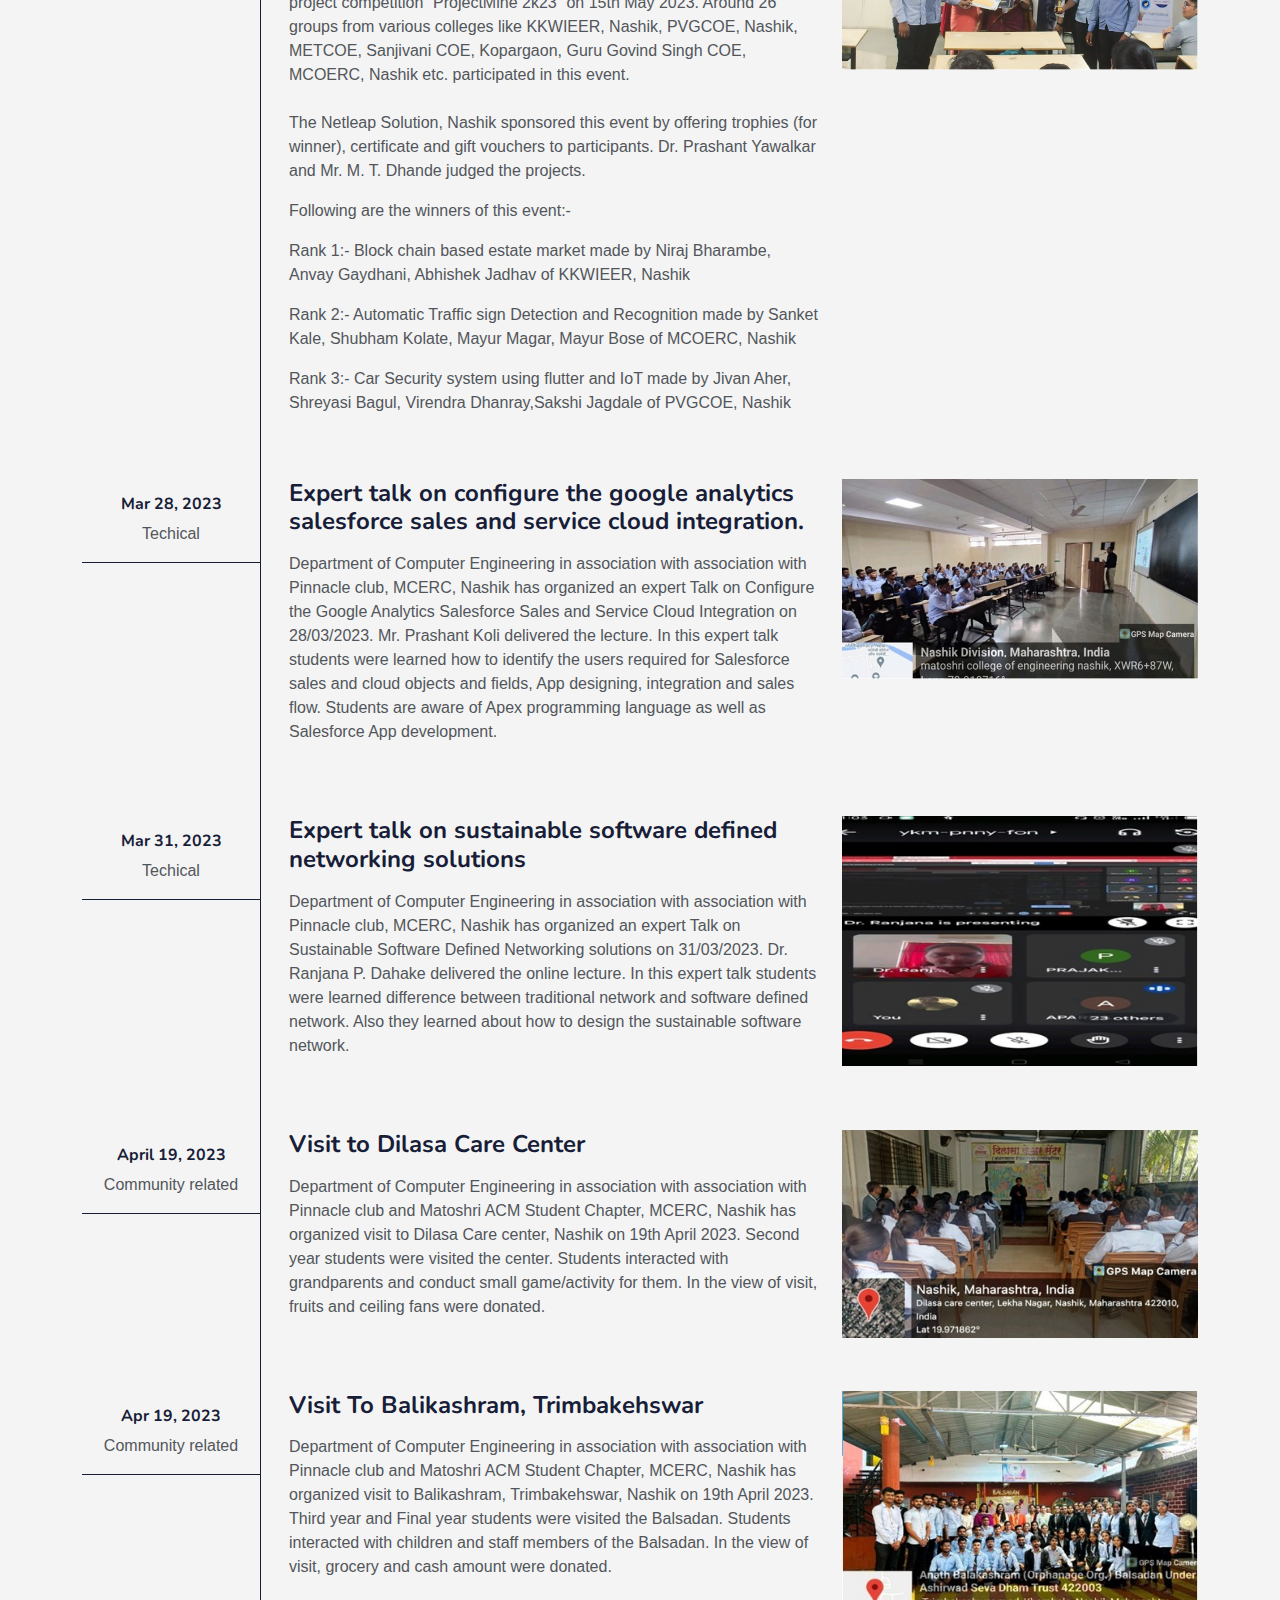
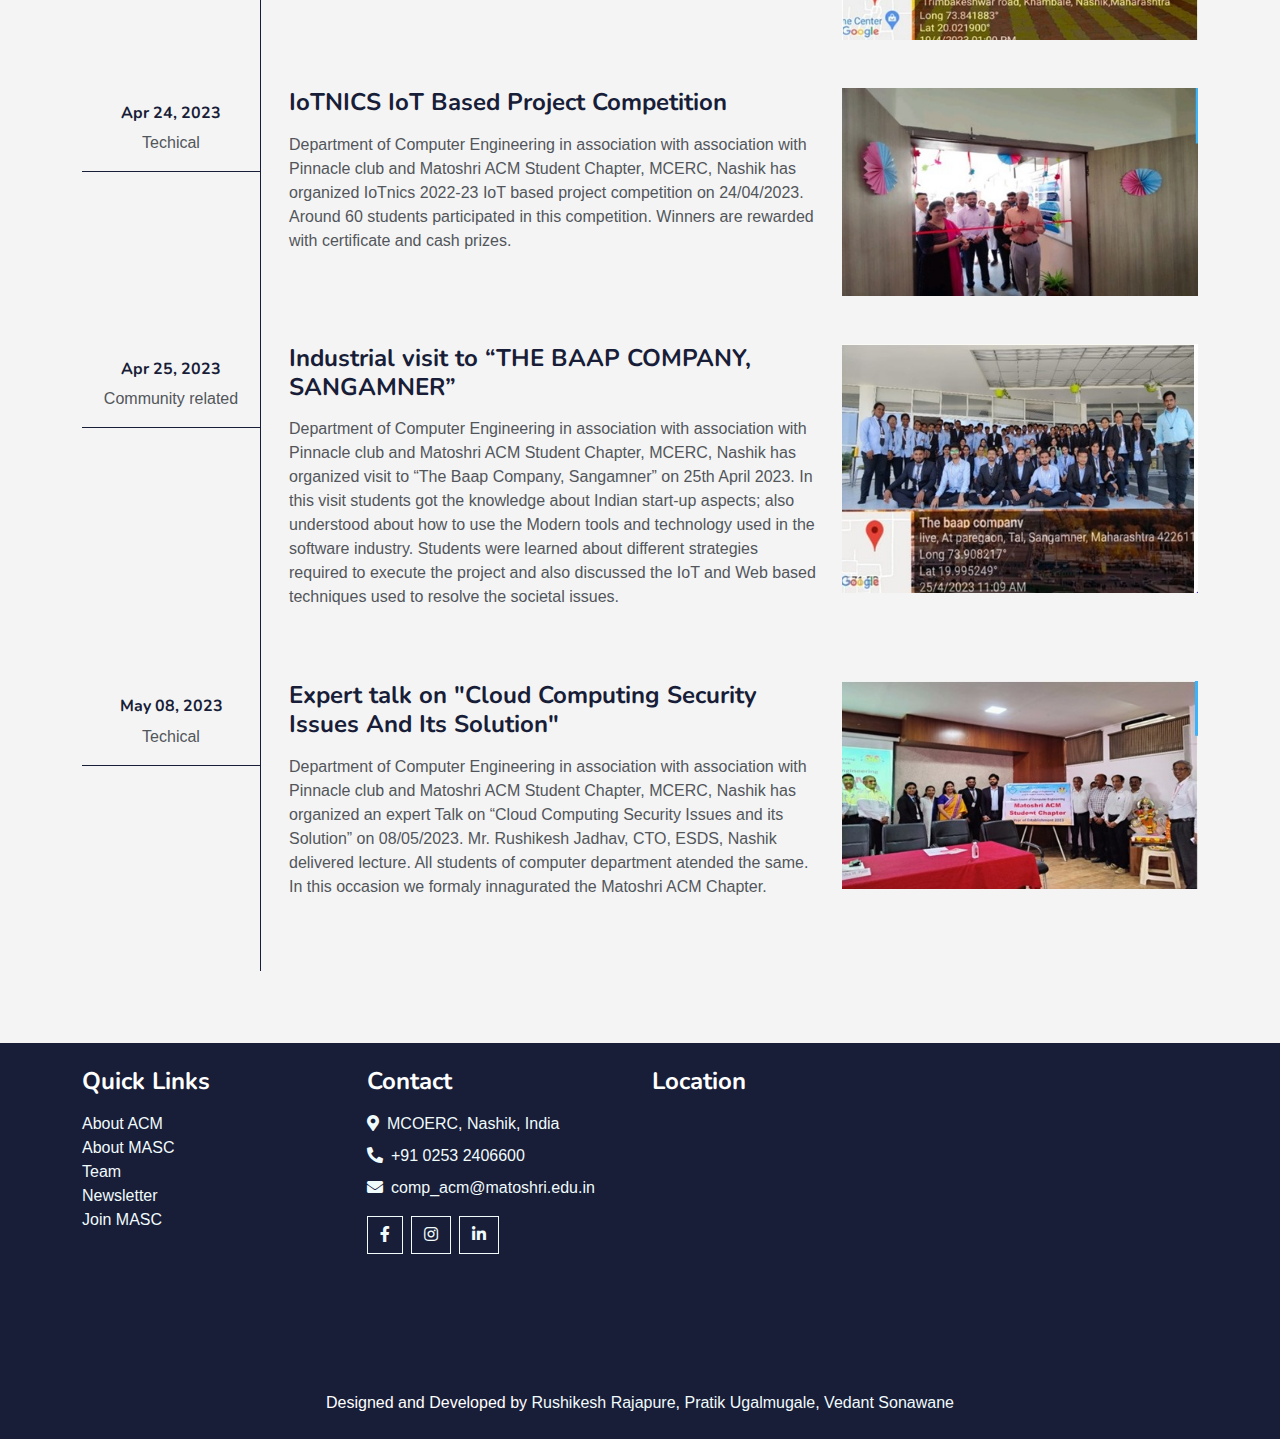
<file: activities.html>
<!DOCTYPE html>
<html lang="en">

<head>
  <meta charset="utf-8">
  <title>Mastoshri ACM Student Chapter</title>
  <meta content="width=device-width, initial-scale=1.0" name="viewport">
  <meta content="" name="keywords">
  <meta content="" name="description">

  <!-- Google Web Fonts -->
  <link rel="preconnect" href="https://fonts.googleapis.com">
  <link rel="preconnect" href="https://fonts.gstatic.com" crossorigin>
  <link
    href="https://fonts.googleapis.com/css2?family=Heebo:wght@400;500;600&family=Nunito:wght@600;700;800&display=swap"
    rel="stylesheet">

  <!-- Icon Font Stylesheet -->
  <link href="https://cdnjs.cloudflare.com/ajax/libs/font-awesome/5.10.0/css/all.min.css" rel="stylesheet">
  <link href="https://cdn.jsdelivr.net/npm/bootstrap-icons@1.4.1/font/bootstrap-icons.css" rel="stylesheet">

  <!-- Libraries Stylesheet -->
  <link href="lib/animate/animate.min.css" rel="stylesheet">
  <link href="lib/owlcarousel/assets/owl.carousel.min.css" rel="stylesheet">
  <!-- Customized Bootstrap Stylesheet -->
  <link href="css/bootstrap.min.css" rel="stylesheet">

  <!-- Template Stylesheet -->
  <link href="css/style.css" rel="stylesheet">


  <style>
    body {
      font-family: 'Arial', sans-serif;
      margin: 0;
      padding: 0;
      min-height: 100vh;
      background-color: #f4f4f4;
    }

    #sidebar {
      display: flex;
      padding: 20px;
      border-radius: 10px;
      background: #d1e5e5;
      /* Semi-transparent white background */
      backdrop-filter: blur(10px);
      /* Blur effect for glass-like appearance */
      box-shadow: 0 0 20px rgba(0, 0, 0, 0.1);
      /* Soft shadow for depth */
    }

    #sidebar h2 {
      font-size: 1.5rem;
      /* Larger font size for headings */
      color: #333;
      /* Dark gray text color */
    }

    .year {
      display: block;
      padding: 10px 20px;
      margin: auto;
      background-color: rgba(255, 255, 255, 0.8);
      /* Lighter semi-transparent white on hover */
      color: #007bff;

      /* Semi-transparent white background */
      border: 1px solid rgba(255, 255, 255, 0.3);
      /* Semi-transparent border */
      border-radius: 20px;

      /* Dark gray text color */
      text-decoration: none;
      transition: background-color 0.3s ease, color 0.3s ease, transform 0.3s ease;
      /* Smooth transitions */
      cursor: pointer;
    }

    .active-links {
      background-color: black;
      color: white;
    }

    .year:hover {
      transform: translateY(-2px);
      /* Move up slightly on hover */
    }




    #content {
      display: flex;
      flex-wrap: wrap;
      justify-content: flex-start;
      align-items: flex-start;
      padding: 20px;
    }

    .card-container {
      text-align: center;
      /* Center the event name */
    }

    .card-container h3 {
      font-size: 24px;
      margin-top: 20px;
      margin-bottom: 10px;
    }

    .event-title {
      color: #06bbcc !important;
      font-size: 3.5rem;
      text-align: center;
    }

    .event-group {
      display: flex;
      flex-wrap: wrap;
      justify-content: center;
      gap: 20px;
      /* Add gap between images */
      margin-top: 10px;
      /* Add some space between event name and images */
    }

    .card {
      width: calc(33.33% - 20px);
      margin: 10px;
      background-color: #fff;
      box-shadow: 0px 4px 10px rgba(0, 0, 0, 0.1);
      border-radius: 5px;
      overflow: hidden;
      transition: transform 0.4s ease;
    }

    .card img {
      width: 100%;
      height: 200px;
      object-fit: cover;
      object-position: center;
      transition: transform 0.3s ease;
    }

    .card:hover img {
      transform: scale(1.05);
    }


    .card-content {
      padding: 20px;
    }

    .card-description {
      margin-top: 10px;
      font-size: 14px;
      color: #666;
    }

    @media screen and (max-width: 768px) {
      .event-group {
        flex-direction: column;
        /* Change to column layout on smaller screens */
        align-items: center;
        /* Center items in column */
      }

      .card {
        width: calc(50% - 20px);
      }
    }
  </style>
</head>

<body>


  <div class="topbar" style="background: #d3e7e7; padding: 5px; margin: 0;">
    <h2 style="font-size: 20px; color: #1924b4; text-align: center; margin: 0;">Matoshri Education Society's</h2>
  </div>


  <nav class="navbar navbar-expand-lg bg-white navbar-light shadow sticky-top p-0" style="width: 100%;">
    <div>
        <a href="index.html" class="navbar-brand d-flex align-items-center px-lg-5" style="margin: 0 !important;">
            <img id="logo-1" src="./img/logo.png" alt="ACM">
            <h2 id="title" style="color: #59d8e9;" class="m-0 text-primary">Matoshri ACM Student Chapter</h2>
        </a>
    </div>
    <button class="navbar-toggler me-" type="button" data-bs-toggle="collapse" data-bs-target="#navbarCollapse"
        aria-controls="navbarCollapse" aria-expanded="false" aria-label="Toggle navigation">
        <span class="navbar-toggler-icon"></span>
    </button>
    <div class="collapse navbar-collapse" id="navbarCollapse">
        <div class="navbar-nav ms-auto p-2 p-lg-0">
            <a href="index.html" class="nav-item nav-link">Home</a>
            <div class="nav-item dropdown">
                <a href="#" class="nav-link dropdown-toggle" role="button" data-bs-toggle="dropdown"
                    aria-expanded="false">About</a>
                <ul class="dropdown-menu dropdown-menu-end fade" aria-labelledby="aboutDropdown">
                    <li><a href="about_acm.html" class="dropdown-item">About ACM</a></li>
                    <li><a href="about_masc.html" class="dropdown-item">About Matoshri ACM</a></li>
                </ul>
            </div>
            <a href="activities.html" class="nav-item nav-link">Activities</a>
            <a href="gallery.html" class="nav-item nav-link">Glimpse</a>
            <div class="nav-item dropdown">
                <a href="#" class="nav-link dropdown-toggle" role="button" data-bs-toggle="dropdown"
                    aria-expanded="false">Teams</a>
                <ul class="dropdown-menu dropdown-menu-end fade" aria-labelledby="teamsDropdown">
                    <li><a href="team.html" class="dropdown-item">Matoshri ACM</a></li>
                    <li><a href="login.html" class="dropdown-item">Admin Login</a></li>
                </ul>
            </div>
            <div class="nav-item dropdown">
                <a href="#" class="nav-link dropdown-toggle" role="button" data-bs-toggle="dropdown"
                    aria-expanded="false">More</a>
                <ul class="dropdown-menu dropdown-menu-end fade" aria-labelledby="moreDropdown">
                    <li><a href="./assets/Newsletter final.pdf" target="_blank" class="dropdown-item">Newsletter</a>
                    </li>
                    <li><a href="https://forms.gle/Qf132gGdM9QXYKGn6" class="dropdown-item">Contact-us</a></li>
                </ul>
            </div>
        </div>
        <div class="d-flex align-items-center">
            <a href="join.html" class="btn btn-primary py-2 px-3 d-none d-lg-inline-block">Join Now <i
                    class="fa fa-arrow-right ms-2"></i></a>
        </div>
    </div>
</nav>


  <section id="event">
    <!-- Events Start -->
    <div class="container-fluid event py-5">
      <div class="container py-5">
        <h1 class="display-3 mb-5 wow fadeIn" data-wow-delay="0.1s">ACM <span class="text-primary">Activities</span>
        </h1>

        <div class="row g-4 event-item wow fadeIn" data-wow-delay="0.5s">
          <div class="col-3 col-lg-2 pe-0">
            <div class="text-center border-bottom border-dark py-3 px-2">
              <h6> April 8, 2024</h6>
              <p class="mb-0">Techical</p>
            </div>
          </div>
          <div class="col-9 col-lg-6 border-start border-dark pb-5">
            <div class="ms-3">
              <h4 class="mb-3">AWS and Microsoft Azure Configuration and instance development</h4>
              <p class="mb-4">Department of Computer Engineering and Matoshri ACM student Chapter has organized "Tech
                Talk Series -2k24" from 07/03/2024 to 25/04/2024 on various domains. Every week 2-3 Domain experts will
                deliver lectures on various topics. Experts delivered a lecture on the topic “AWS and Microsoft Azure
                Configuration and instance development”

              </p>
            </div>
          </div>
          <div class="col-12 col-lg-4">
            <div class="overflow-hidden mb-5">
              <img src="img/Activity/neatleap.png" class="img-fluid w-100" alt="">
            </div>
          </div>
        </div>
        <div class="row g-4 event-item wow fadeIn" data-wow-delay="0.5s">
          <div class="col-3 col-lg-2 pe-0">
            <div class="text-center border-bottom border-dark py-3 px-2">
              <h6> April 6, 2024</h6>
              <p class="mb-0">Techical</p>
            </div>
          </div>
          <div class="col-9 col-lg-6 border-start border-dark pb-5">
            <div class="ms-3">
              <h4 class="mb-3">Android Development for Mobile Application Development</h4>
              <p class="mb-4">Department of Computer Engineering and Matoshri ACM student Chapter has organized "Tech
                Talk Series -2k24" from 07/03/2024 to 25/04/2024 on various domains. Every week 2-3 Domain experts will
                deliver lectures on various topics. Experts delivered a lecture on the topic

              </p>
            </div>
          </div>
          <div class="col-12 col-lg-4">
            <div class="overflow-hidden mb-5">
              <img src="img/Activity/seed.jpg" class="img-fluid w-100" alt="">
            </div>
          </div>
        </div>
        <div class="row g-4 event-item wow fadeIn" data-wow-delay="0.5s">
          <div class="col-3 col-lg-2 pe-0">
            <div class="text-center border-bottom border-dark py-3 px-2">
              <h6> April 5, 2024</h6>
              <p class="mb-0">Techical</p>
            </div>
          </div>
          <div class="col-9 col-lg-6 border-start border-dark pb-5">
            <div class="ms-3">
              <h4 class="mb-3">Youth Mental Health First Aider (YMHFA) Program</h4>
              <p class="mb-4">Department of Computer Engineering in association with Matoshri ACM student chapter and
                Matoshri Education Society COPE Community has organized:
                2 Days Training on "Youth Mental Health First Aider (YMHFA) Program"

              </p>
            </div>
          </div>
          <div class="col-12 col-lg-4">
            <div class="overflow-hidden mb-5">
              <img src="img/Activity/cope.jpg" class="img-fluid w-100" alt="">
            </div>
          </div>
        </div>
        <div class="row g-4 event-item wow fadeIn" data-wow-delay="0.5s">
          <div class="col-3 col-lg-2 pe-0">
            <div class="text-center border-bottom border-dark py-3 px-2">
              <h6> April 3, 2024</h6>
              <p class="mb-0">Techical</p>
            </div>
          </div>
          <div class="col-9 col-lg-6 border-start border-dark pb-5">
            <div class="ms-3">
              <h4 class="mb-3">Multithreading for Game Development Applications</h4>
              <p class="mb-4">Department of Computer Engineering and Matoshri ACM student Chapter has organized "Tech
                Talk Series -2k24" from 07/03/2024 to 25/04/2024 on various domains. Every week 2-3 Domain experts will
                deliver lectures on various topics. Experts delivered a lecture on the topic “Multithreading for Game
                Development Applications” on 03/04/2024.</p>
            </div>
          </div>
          <div class="col-12 col-lg-4">
            <div class="overflow-hidden mb-5">
              <img src="img/Activity/multithread.jpg" class="img-fluid w-100" alt="">
            </div>
          </div>
        </div>

        <div class="row g-4 event-item wow fadeIn" data-wow-delay="0.5s">
          <div class="col-3 col-lg-2 pe-0">
            <div class="text-center border-bottom border-dark py-3 px-2">
              <h6> April 3, 2024</h6>
              <p class="mb-0">Techical</p>
            </div>
          </div>
          <div class="col-9 col-lg-6 border-start border-dark pb-5">
            <div class="ms-3">
              <h4 class="mb-3">Tech Talk Series -2k24</h4>
              <p class="mb-4">Department of Computer Engineering and Matoshri ACM student Chapter has organized "Tech
                Talk Series -2k24" from 07/03/2024 to 25/04/2024 on various domains. Every week 2-3 Domain experts will
                deliver lectures on various topics. Experts delivered a lecture on the topic “Configure the Google
                Analytics Salesforce Sales and Service Cloud Integration” on 03/04/2024.</p>
            </div>
          </div>
          <div class="col-12 col-lg-4">
            <div class="overflow-hidden mb-5">
              <img src="img/Activity/tech-talk.jpg" class="img-fluid w-100" alt="">
            </div>
          </div>
        </div>

        <div class="row g-4 event-item wow fadeIn" data-wow-delay="0.5s">
          <div class="col-3 col-lg-2 pe-0">
            <div class="text-center border-bottom border-dark py-3 px-2">
              <h6> Mar 25, 2024</h6>
              <p class="mb-0">Techical</p>
            </div>
          </div>
          <div class="col-9 col-lg-6 border-start border-dark pb-5">
            <div class="ms-3">
              <h4 class="mb-3">Tech Talk Series -2k24</h4>
              <p class="mb-4">Department of Computer Engineering and Matoshri ACM student Chapter has organized "Tech
                Talk Series -2k24" from 07/03/2024 to 25/04/2024 on various domains. Every week 2-3 Domain experts will
                deliver lectures on various topics. Experts delivered a lecture on the topic “Server Side Scripting
                Language” on 28/03/2024</p>
            </div>
          </div>
          <div class="col-12 col-lg-4">
            <div class="overflow-hidden mb-5">
              <img src="img/Activity/server.jpg" class="img-fluid w-100" alt="">
            </div>
          </div>
        </div>


        <div class="row g-4 event-item wow fadeIn" data-wow-delay="0.1s">
          <div class="col-3 col-lg-2 pe-0">
            <div class="text-center border-bottom border-dark py-3 px-2">
              <h6>Mar 20, 2024 </h6>
              <p class="mb-0"> Non Techical</p>
            </div>
          </div>
          <div class="col-9 col-lg-6 border-start border-dark pb-5">
            <div class="ms-3">
              <h4 class="mb-3">Mindful Reels: Films For The Soul </h4>
              <p class="mb-4">Department of Computer Engineering in association with Matoshri ACM student chapter and
                Matoshri Education Society COPE Community has organized a screening of a movie on this World Happiness
                Day celebrated on 20/03/2024 that will surely interest students. </p>
              <p class="mb-4">Moive Name - Chhichhore. </p>
            </div>
          </div>
          <div class="col-12 col-lg-4">
            <div class="overflow-hidden mb-5">
              <img src="./img/Activity/moive.jpeg" class="img-fluid w-100" alt="">
            </div>
          </div>
        </div>
        <div class="row g-4 event-item wow fadeIn" data-wow-delay="0.3s">
          <div class="col-3 col-lg-2 pe-0">
            <div class="text-center border-bottom border-dark py-3 px-2">
              <h6>Mar 12, 2024</h6>
              <p class="mb-0">Community related</p>
            </div>
          </div>
          <div class="col-9 col-lg-6 border-start border-dark pb-5">
            <div class="ms-3">
              <h4 class="mb-3">Quiz Competition on Mental Health Awareness</h4>
              <p class="mb-4">Department of Computer Engineering in association with Matoshri ACM student chapter and
                Matoshri Education Society COPE Community organized the quiz competition on Mental Health Awareness. As
                part of our ongoing efforts to promote mental health awareness and understanding, we've created a brief
                quiz focused on this crucial topic.</p>
            </div>
          </div>
          <div class="col-12 col-lg-4">
            <div class="overflow-hidden mb-5">
              <img src="img/Activity/Quiz.jpeg" class="img-fluid w-100" alt="">
            </div>
          </div>
        </div>
        <div class="row g-4 event-item wow fadeIn" data-wow-delay="0.5s">
          <div class="col-3 col-lg-2 pe-0">
            <div class="text-center border-bottom border-dark py-3 px-2">
              <h6>Mar 12, 2024</h6>
              <p class="mb-0">Techical</p>
            </div>
          </div>
          <div class="col-9 col-lg-6 border-start border-dark pb-5">
            <div class="ms-3">
              <h4 class="mb-3">Tech Talk Series -2k24: Predictive Big Data Analytics</h4>
              <p class="mb-4">Department of Computer Engineering and Matoshri ACM student Chapter has organized "Tech
                Talk Series -2k24" from 07/03/2024 to 25/04/2024 on various domains. Every week 2-3 Domain experts will
                deliver lectures on various topics. Experts delivered a lecture on the topic “Predictive Big Data
                Analytics” on 12/03/2024.</p>
            </div>
          </div>
          <div class="col-12 col-lg-4">
            <div class="overflow-hidden mb-5">
              <img src="img/Activity/DSBSA.jpeg" class="img-fluid w-100" alt="">
            </div>
          </div>
        </div>
        <div class="row g-4 event-item wow fadeIn" data-wow-delay="0.5s">
          <div class="col-3 col-lg-2 pe-0">
            <div class="text-center border-bottom border-dark py-3 px-2">
              <h6>Mar 11, 2024</h6>
              <p class="mb-0">Community related</p>
            </div>
          </div>
          <div class="col-9 col-lg-6 border-start border-dark pb-5">
            <div class="ms-3">
              <h4 class="mb-3">GameZone-Exhibition of Games</h4>
              <p class="mb-4">GameZone-Exhibition of Games organized by the Matoshri ACM student Chapter in association
                with the Department of Computer Engineering on 11/03/2024. Various types of games designed by the
                participants exhibited in this event.</p>
            </div>
          </div>
          <div class="col-12 col-lg-4">
            <div class="overflow-hidden mb-5">
              <img src="img/Activity/Game.jpeg" class="img-fluid w-100" alt="">
            </div>
          </div>
        </div>
        <div class="row g-4 event-item wow fadeIn" data-wow-delay="0.5s">
          <div class="col-3 col-lg-2 pe-0">
            <div class="text-center border-bottom border-dark py-3 px-2">
              <h6> Mar 11, 2024</h6>
              <p class="mb-0">Techical</p>
            </div>
          </div>
          <div class="col-9 col-lg-6 border-start border-dark pb-5">
            <div class="ms-3">
              <h4 class="mb-3">Tech Talk Series -2k24: Salesforce </h4>
              <p class="mb-4">Department of Computer Engineering and Matoshri ACM student Chapter has organized "Tech
                Talk Series -2k24" from 07/03/2024 to 25/04/2024 on various domains. Every week 2-3 Domain experts will
                deliver lectures on various topics. Experts delivered a lecture on the topic “Salesforce” on 11/03/2024.
              </p>
            </div>
          </div>
          <div class="col-12 col-lg-4">
            <div class="overflow-hidden mb-5">
              <img src="img/Activity/salesforce.jpeg" class="img-fluid w-100" alt="">
            </div>
          </div>
        </div>
        <div class="row g-4 event-item wow fadeIn" data-wow-delay="0.5s">
          <div class="col-3 col-lg-2 pe-0">
            <div class="text-center border-bottom border-dark py-3 px-2">
              <h6> Mar 10, 2024</h6>
              <p class="mb-0">Community related</p>
            </div>
          </div>
          <div class="col-9 col-lg-6 border-start border-dark pb-5">
            <div class="ms-3">
              <h4 class="mb-3">ACM Chapter Officers Election</h4>
              <p class="mb-4">Matoshri ACM Student Chapter organized an election process for "Chapter officers" for
                Matoshri ACM Student Chapter on 10/03/2024. Students applied for the various posts. Jury members
                selected the members for various posts based on their interview.</p>
            </div>
          </div>
          <div class="col-12 col-lg-4">
            <div class="overflow-hidden mb-5">
              <img src="img/Activity/recruiting.jpeg" class="img-fluid w-100" alt="">
            </div>
          </div>
        </div>





        <div class="row g-4 event-item wow fadeIn" data-wow-delay="0.5s">
          <div class="col-3 col-lg-2 pe-0">
            <div class="text-center border-bottom border-dark py-3 px-2">
              <h6> Mar 09, 2024</h6>
              <p class="mb-0">Non Techical</p>
            </div>
          </div>
          <div class="col-9 col-lg-6 border-start border-dark pb-5">
            <div class="ms-3">
              <h4 class="mb-3">Historical Visit at Gondeshwar Temple</h4>
              <p class="mb-4">Department of Computer Engineering in association with Matoshri ACM Student Chapter
                organized a historical visit at Gondeshwar Temple, Sinnar on 09-03-2024. This temple is an 11th-12th
                century Hindu temple located in Sinnar, a town in the Nashik district of Maharashtra, India. It features
                a Panchayatana plan; with a main shrine dedicated to God Shiva; and four subsidiary shrines dedicated to
                God Surya, God Vishnu, Goddess Parvati, and God Ganesha.</p>
            </div>
          </div>
          <div class="col-12 col-lg-4">
            <div class="overflow-hidden mb-5">
              <img src="img/Activity/gondeshwar.jpeg" class="img-fluid w-100" alt="">
            </div>
          </div>
        </div>
        <div class="row g-4 event-item wow fadeIn" data-wow-delay="0.5s">
          <div class="col-3 col-lg-2 pe-0">
            <div class="text-center border-bottom border-dark py-3 px-2">
              <h6> Mar 09, 2024,</h6>
              <p class="mb-0">Techical</p>
            </div>
          </div>
          <div class="col-9 col-lg-6 border-start border-dark pb-5">
            <div class="ms-3">
              <h4 class="mb-3">Codecrunch - A Quiz Competition</h4>
              <p class="mb-4">Matoshri ACM Student Chapter in association with the Computer Engineering Department
                organized the Codecrunch -a quiz competition on 09-03-2024 for all Computer Engineering students. Two
                rounds were conducted to evaluate the students.</p>
            </div>
          </div>
          <div class="col-12 col-lg-4">
            <div class="overflow-hidden mb-5">
              <img src="img/Activity/codecrunch.jpeg" class="img-fluid w-100" alt="">
            </div>
          </div>
        </div>
        <div class="row g-4 event-item wow fadeIn" data-wow-delay="0.5s">
          <div class="col-3 col-lg-2 pe-0">
            <div class="text-center border-bottom border-dark py-3 px-2">
              <h6> Feb 26, 2024</h6>
              <p class="mb-0">Community related</p>
            </div>
          </div>
          <div class="col-9 col-lg-6 border-start border-dark pb-5">
            <div class="ms-3">
              <h4 class="mb-3">Annual General Meeting of MASC Chapter</h4>
              <p class="mb-4">Matoshri ACM Student Chapter in association with the Department of Computer Engineering
                organized the Annual General Meeting of MASC on 26/02/2024. This occasion marked not only an annual
                reflection on our achievements but also the commencement of a new chapter filled with fresh aspirations
                and opportunities.</p>
            </div>
          </div>
          <div class="col-12 col-lg-4">
            <div class="overflow-hidden mb-5">
              <img src="img/Activity/annual meet.jpeg" class="img-fluid w-100" alt="">
            </div>
          </div>
        </div>
        <div class="row g-4 event-item wow fadeIn" data-wow-delay="0.5s">
          <div class="col-3 col-lg-2 pe-0">
            <div class="text-center border-bottom border-dark py-3 px-2">
              <h6> Feb 27, 2024</h6>
              <p class="mb-0">Techical</p>
            </div>
          </div>
          <div class="col-9 col-lg-6 border-start border-dark pb-5">
            <div class="ms-3">
              <h4 class="mb-3">Seminar on Industrial Core Java Programming</h4>
              <p class="mb-4">Matoshri ACM Student Chapter in association with the Department of Computer Engineering
                organized Industrial Core Java programming on 27/02/2024. This Seminar gave insights on core Java
                programming concepts for solving real life problems.</p>
            </div>
          </div>
          <div class="col-12 col-lg-4">
            <div class="overflow-hidden mb-5">
              <img src="img/Activity/core java.jpeg" class="img-fluid w-100" alt="">
            </div>
          </div>
        </div>
        <div class="row g-4 event-item wow fadeIn" data-wow-delay="0.5s">
          <div class="col-3 col-lg-2 pe-0">
            <div class="text-center border-bottom border-dark py-3 px-2">
              <h6> Jan 20, 2024</h6>
              <p class="mb-0">Non Techical</p>
            </div>
          </div>
          <div class="col-9 col-lg-6 border-start border-dark pb-5">
            <div class="ms-3">
              <h4 class="mb-3">Poster Design Competition </h4>
              <p class="mb-4">Matoshri College of Engineering and Research Centre Nashik, Department of Computer
                Engineering in association with Matoshri ACM Student Chapter organising a Poster Design Competition .
              <p>Poster Competition Themes:-</p>
              <p>1. Green Skills For Youth: Towards a Sustainable World. </p>
              <p>2. It's all in the Mind: National Youth. </p>
              <p>3. Youth Day: "Rejoining in Hope". </p>
              <p>4. Swami Vivekananda...A Real Hero. </p>
              <p>5. Shiv Swaraj Day...A Divine Celebration.</p>
            </div>
          </div>
          <div class="col-12 col-lg-4">
            <div class="overflow-hidden mb-5">
              <img src="img/Activity/poster.jpeg" class="img-fluid w-100" alt="">
            </div>
          </div>
        </div>
        <div class="row g-4 event-item wow fadeIn" data-wow-delay="0.5s">
          <div class="col-3 col-lg-2 pe-0">
            <div class="text-center border-bottom border-dark py-3 px-2">
              <h6> Oct 20, 2023</h6>
              <p class="mb-0">Techical</p>
            </div>
          </div>
          <div class="col-9 col-lg-6 border-start border-dark pb-5">
            <div class="ms-3">
              <h4 class="mb-3">INTERNATIONAL CONFERENCE ON CONTENTS, COMPUTING & COMMUNICATION</h4>
              <p class="mb-4">International conference on contents, computing and communication has oragansied by the
                Department of Computer Engineering, MCOERC Nashik in association with Matoshri ACM student chapter,
                Nashik on 20/10/2023 to 21/10/2023. Total 55 papers are selected from various reagions of India and
                other countries for various track. In this occasion, Dr. G. K. Kharate, Principal, MCOERC, Dr. Varsha
                Patil,Vice Principal and Head of Computer Department, Dr. Bhushan Garware chief guest and All Head of
                the department, MCOERC were present for inauguration ceremony. Brief introduction about ICCCC-2023 was
                delivered by Dr. Swati A. Bhavsar, Convenor, ICCCC-2023. Keynote speech was delivered by Dr. Bhushan
                Garware on OpenAi. Every track of conference judged by the renowned persons. This conference was
                organised by Dr. Ranjit Gawande, Co convenor, Dr. Swati A. Bhavsar, Convenor, and team under the
                guidance of Dr. Varsha H.Patil , Head, Vice Principal, MCOERC Nashik.</p>
            </div>
          </div>
          <div class="col-12 col-lg-4">
            <div class="overflow-hidden mb-5">
              <img src="img/Activity/international meet.jpeg" class="img-fluid w-100" alt="">
            </div>
          </div>
        </div>
        <div class="row g-4 event-item wow fadeIn" data-wow-delay="0.5s">
          <div class="col-3 col-lg-2 pe-0">
            <div class="text-center border-bottom border-dark py-3 px-2">
              <h6> Jul 22, 2023</h6>
              <p class="mb-0">Techical</p>
            </div>
          </div>
          <div class="col-9 col-lg-6 border-start border-dark pb-5">
            <div class="ms-3">
              <h4 class="mb-3">PoSH (Prevention of sexual harassment) act and Safe Workplaces</h4>
              <p class="mb-4">Department of Computer Engineering in association with association with Pinnacle club and
                Matoshri ACM Student Chapter, women's grievance redressal cell and Anti sexual harassment cell, MCERC,
                Nashik has PoSH (Prevention of sexual harassment) act and Safe Workplaces on 22nd July 2023. Around 100
                faculty members and students from various colleges of Matoshri education Society, Nashik were attended
                this event. It was a monologue and addressed the crucial topic of the Prevention of Sexual Harassment
                (PoSH) and its significance in safeguarding women's rights. The Act is designed to create a safe and
                inclusive environment for women in various spheres of life was the focal point of the discussion. In
                this view, Dr. G. K. Kharate, Principal, MCOERC, Nashik, Dr. Varsha Patil, Vice Princiapl & Head of
                Computer Department, Dr. Sanjay Bagul, Principal, M.A.Polytechnic, Dr. Yogesh Gosavi, Director, Matoshri
                MBA, Dr. Gokul Talele, Principal, MCOP, Vaishali Suryawanshi, Principal, B.E.D College, were present.
              </p>
            </div>
          </div>
          <div class="col-12 col-lg-4">
            <div class="overflow-hidden mb-5">
              <img src="img/Activity/posh.jpeg" class="img-fluid w-100" alt="">
            </div>
          </div>
        </div>
        <div class="row g-4 event-item wow fadeIn" data-wow-delay="0.5s">
          <div class="col-3 col-lg-2 pe-0">
            <div class="text-center border-bottom border-dark py-3 px-2">
              <h6> Aug 01, 2023</h6>
              <p class="mb-0">Techical</p>
            </div>
          </div>
          <div class="col-9 col-lg-6 border-start border-dark pb-5">
            <div class="ms-3">
              <h4 class="mb-3">Logo Design Competition.</h4>
              <p class="mb-4">Department of computer Engineering MCOERC in Association with Matoshri ACM student Chapter
                has organised the logo design competition. Around 40 students participated in the event. Dr. Geetanjali
                Kale · Head & Associate Professor, Department of Computer Engineering judged the event. As a result,
                unique design is selected for the MASC's logo. Mr. Hemraj Jadhav and Mr. Rushikesh Malode secured first
                and second prize respectively. Principal Dr. G. k. Kharate and Head & Vice Principal Dr. V. H. Patil
                felicitated the winners.</p>
            </div>
          </div>
          <div class="col-12 col-lg-4">
            <div class="overflow-hidden mb-5">
              <img src="img/Activity/logo.jpeg" class="img-fluid w-100" alt="">
            </div>
          </div>
        </div>
        <div class="row g-4 event-item wow fadeIn" data-wow-delay="0.5s">
          <div class="col-3 col-lg-2 pe-0">
            <div class="text-center border-bottom border-dark py-3 px-2">
              <h6> Dec 26, 2023</h6>
              <p class="mb-0">Techical</p>
            </div>
          </div>
          <div class="col-9 col-lg-6 border-start border-dark pb-5">
            <div class="ms-3">
              <h4 class="mb-3">Teachers' Training on Autonomy with National Education Policy Focus </h4>
              <p class="mb-4">We are excited to announce an upcoming training session specifically tailored to explore
                the nuances of educational autonomy within the framework of the National Education Policy (NEP). This
                training aims to equip you with the knowledge and skills necessary to navigate the evolving landscape of
                autonomous education institutions. This training is a valuable opportunity for you to deepen your
                understanding of autonomy in education and its alignment with the broader national policy objectives.
                Distinguished speakers with expertise in both autonomy and the NEP will guide the sessions, fostering an
                environment for knowledge exchange and professional growth. Your and teachers of institute active
                participation is highly encouraged, as we believe your insights will contribute significantly to the
                success of this training initiative.</p>
            </div>
          </div>
          <div class="col-12 col-lg-4">
            <div class="overflow-hidden mb-5">
              <img src="img/Activity/fdp.jpeg" class="img-fluid w-100" alt="">
            </div>
          </div>
        </div>

        <div class="row g-4 event-item wow fadeIn" data-wow-delay="0.5s">
          <div class="col-3 col-lg-2 pe-0">
            <div class="text-center border-bottom border-dark py-3 px-2">
              <h6> Nov 2, 2023</h6>
              <p class="mb-0">Community</p>
            </div>
          </div>
          <div class="col-9 col-lg-6 border-start border-dark pb-5">
            <div class="ms-3">
              <h4 class="mb-3">Big Buddy Program </h4>
              <p class="mb-4">Department of Computer Engineering and Matoshri ACM student Chapter has organized Big
                Buddy program. Our students conducted various activities viz. teaching of various subjects, drawing,
                coloring, handcrafts, mind refreshment and brainstorming activity and some games for school students
                from Class I to Class X. School students enjoyed the activities. In this program our second year
                students got knowledge about various aspects of teaching, administration, and some change in the lives
                of the young students they mentor as buddies or big brother. Students learnt to be accountable as social
                contributors. Students got appreciation and respect towards the responsibility of teaching.
              </p>
              <ul>
                <li><strong>Venue: </strong> Matoshri Academy (CBSE), Eklahare, Nashik” & Matoshri Asarabai Darade
                  English Medium School,
                  Eklahare, Nashik
                </li>
              </ul>
            </div>
          </div>
          <div class="col-12 col-lg-4">
            <div class="overflow-hidden mb-5">
              <img src="img/Activity/BigB.jpg" class="img-fluid w-100" alt="">
            </div>
          </div>
        </div>



        <div class="row g-4 event-item wow fadeIn" data-wow-delay="0.5s">
          <div class="col-3 col-lg-2 pe-0">
            <div class="text-center border-bottom border-dark py-3 px-2">
              <h6> Aug 04, 2023</h6>
              <p class="mb-0">Community related</p>
            </div>
          </div>
          <div class="col-9 col-lg-6 border-start border-dark pb-5">
            <div class="ms-3">
              <h4 class="mb-3">Welcome Function for Second Year Computer Engineering students</h4>
              <p class="mb-4">Department of Computer Engineering in association with association with Pinnacle club and
                Matoshri ACM Student Chapter, MCERC, Nashik has organized welcome function for the second year students
                on 4th August 2023. Around 109 SE students were attended this event. During this function students are
                welcomed and video of Details and journey of Department of Computer Engineering was shown. At the end of
                the function breakfast was distributed among the students.</p>
            </div>
          </div>
          <div class="col-12 col-lg-4">
            <div class="overflow-hidden mb-5">
              <img src="img/Activity/SEWelcome.jpeg" class="img-fluid w-100" alt="">
            </div>
          </div>
        </div>
        <div class="row g-4 event-item wow fadeIn" data-wow-delay="0.5s">
          <div class="col-3 col-lg-2 pe-0">
            <div class="text-center border-bottom border-dark py-3 px-2">
              <h6> Oct 25, 2023</h6>
              <p class="mb-0">Community related</p>
            </div>
          </div>
          <div class="col-9 col-lg-6 border-start border-dark pb-5">
            <div class="ms-3">
              <h4 class="mb-3">Historical visit to “Veer Sawarkawada, Bhagur Devi Mandir, Bhagur and Church, Nashik”
              </h4>
              <p class="mb-4">In this visit students got the knowledge about Indian culture and history; also understood
                understand various aspects so that they can apply a technological solution to preserve that places and
                maintain the information about those places.</p>
            </div>
          </div>
          <div class="col-12 col-lg-4">
            <div class="overflow-hidden mb-5">
              <img src="img/Activity/Bhagur visit.jpeg" class="img-fluid w-100" alt="">
            </div>
          </div>
        </div>
        <div class="row g-4 event-item wow fadeIn" data-wow-delay="0.5s">
          <div class="col-3 col-lg-2 pe-0">
            <div class="text-center border-bottom border-dark py-3 px-2">
              <h6> Aug 26, 2023</h6>
              <p class="mb-0">Community related</p>
            </div>
          </div>
          <div class="col-9 col-lg-6 border-start border-dark pb-5">
            <div class="ms-3">
              <h4 class="mb-3">De-addiction guidance camp </h4>
              <p class="mb-4">Department of Computer Engineering in association with association with Pinnacle club and
                Matoshri ACM Student Chapter, has organized “De-addiction guidance camp” on 26th August 2023. Around 110
                faculty members and students from various colleges of Matoshri education Society, Nashik were attended
                this event. As many young people in our Maharashtra are addicted, with this mind, this camp became
                platform to discuss the different issues of addictions and its solution. The camp was included
                de-addiction guidance as well as proper advice and treatment. It was accessible to the general public
                through our faculty members and students. Dr. Rajan Patil, founder of Sisode Health Care conducted the
                camp. In this view, Dr. G. K. Kharate, Principal, MCOERC, Nashik, Dr. Varsha Patil, Vice Principal &
                Head of Computer Department, Dr. Sanjay Bagul, Principal, M.A.Polytechnic, Dr. Yogesh Gosavi, Director,
                Matoshri MBA, Dr. Gokul Talele, Principal, MCOP, Vaishali Suryawanshi, Principal, B.E.D College, were
                present.</p>
            </div>
          </div>
          <div class="col-12 col-lg-4">
            <div class="overflow-hidden mb-5">
              <img src="img/Activity/De-addi.jpeg" class="img-fluid w-100" alt="">
            </div>
          </div>
        </div>
        <div class="row g-4 event-item wow fadeIn" data-wow-delay="0.5s">
          <div class="col-3 col-lg-2 pe-0">
            <div class="text-center border-bottom border-dark py-3 px-2">
              <h6> Jul 18, 2023</h6>
              <p class="mb-0">Techical</p>
            </div>
          </div>
          <div class="col-9 col-lg-6 border-start border-dark pb-5">
            <div class="ms-3">
              <h4 class="mb-3">One week Short Term Training Program on “Data Science” </h4>
              <p class="mb-4">Department of Computer Engineering in association with association with Pinnacle club and
                Matoshri ACM Student Chapter, MCERC, Nashik has organized One week Short Term Training Program on “Data
                Science” from 18/07/2023 to 22/07/2023. Around 76 students participated in this event. During this
                training session following syllabi was covered. Syllabus covered: • Module 1 : Python For Data Science •
                Module 2 : Tableau Visualization Tool • Module 3 : Power BI • Module 4: Microsoft Excel • Module 5 :
                Statistics for Data Science • Module 6 : Machine Learning</p>
            </div>
          </div>
          <div class="col-12 col-lg-4">
            <div class="overflow-hidden mb-5">
              <img src="img/Activity/DS.jpeg" class="img-fluid w-100" alt="">
            </div>
          </div>
        </div>
        <div class="row g-4 event-item wow fadeIn" data-wow-delay="0.5s">
          <div class="col-3 col-lg-2 pe-0">
            <div class="text-center border-bottom border-dark py-3 px-2">
              <h6> May 15, 2023</h6>
              <p class="mb-0">Techical</p>
            </div>
          </div>
          <div class="col-9 col-lg-6 border-start border-dark pb-5">
            <div class="ms-3">
              <h4 class="mb-3">A PROJECT COMPETITION “PROJECTMINE 2K23” </h4>
              <p class="mb-4">Department of Computer Engineering in association with Pinnacle club and Matoshri ACM
                Student Chapter, MCERC, Nashik has organized a project competition “ProjectMine 2k23” on 15th May 2023.
                Around 26 groups from various colleges like KKWIEER, Nashik, PVGCOE, Nashik, METCOE, Sanjivani COE,
                Kopargaon, Guru Govind Singh COE, MCOERC, Nashik etc. participated in this event.</p>
              <p> The Netleap Solution, Nashik sponsored this event by offering trophies (for winner), certificate and
                gift vouchers to participants. Dr. Prashant Yawalkar and Mr. M. T. Dhande judged the projects. </p>
              <p> Following are the winners of this event:- </p>
              <p> Rank 1:- Block chain based estate market made by Niraj Bharambe, Anvay Gaydhani, Abhishek Jadhav of
                KKWIEER, Nashik </p>
              <p> Rank 2:- Automatic Traffic sign Detection and Recognition made by Sanket Kale, Shubham Kolate, Mayur
                Magar, Mayur Bose of MCOERC, Nashik</p>
              <p> Rank 3:- Car Security system using flutter and IoT made by Jivan Aher, Shreyasi Bagul, Virendra
                Dhanray,Sakshi Jagdale of PVGCOE, Nashik </p>
            </div>
          </div>
          <div class="col-12 col-lg-4">
            <div class="overflow-hidden mb-5">
              <img src="img/Activity/Projectmine 2023.jpeg" class="img-fluid w-100" alt="">
            </div>
          </div>
        </div>
        <div class="row g-4 event-item wow fadeIn" data-wow-delay="0.5s">
          <div class="col-3 col-lg-2 pe-0">
            <div class="text-center border-bottom border-dark py-3 px-2">
              <h6> Mar 28, 2023</h6>
              <p class="mb-0">Techical</p>
            </div>
          </div>
          <div class="col-9 col-lg-6 border-start border-dark pb-5">
            <div class="ms-3">
              <h4 class="mb-3">Expert talk on configure the google analytics salesforce sales and service cloud
                integration.</h4>
              <p class="mb-4">Department of Computer Engineering in association with association with Pinnacle club,
                MCERC, Nashik has organized an expert Talk on Configure the Google Analytics Salesforce Sales and
                Service Cloud Integration on 28/03/2023. Mr. Prashant Koli delivered the lecture. In this expert talk
                students were learned how to identify the users required for Salesforce sales and cloud objects and
                fields, App designing, integration and sales flow. Students are aware of Apex programming language as
                well as Salesforce App development.</p>
            </div>
          </div>
          <div class="col-12 col-lg-4">
            <div class="overflow-hidden mb-5">
              <img src="img/Activity/expert talk salesforce.jpeg" class="img-fluid w-100" alt="">
            </div>
          </div>
        </div>
        <div class="row g-4 event-item wow fadeIn" data-wow-delay="0.5s">
          <div class="col-3 col-lg-2 pe-0">
            <div class="text-center border-bottom border-dark py-3 px-2">
              <h6> Mar 31, 2023</h6>
              <p class="mb-0">Techical</p>
            </div>
          </div>
          <div class="col-9 col-lg-6 border-start border-dark pb-5">
            <div class="ms-3">
              <h4 class="mb-3">Expert talk on sustainable software defined networking solutions </h4>
              <p class="mb-4">Department of Computer Engineering in association with association with Pinnacle club,
                MCERC, Nashik has organized an expert Talk on Sustainable Software Defined Networking solutions on
                31/03/2023. Dr. Ranjana P. Dahake delivered the online lecture. In this expert talk students were
                learned difference between traditional network and software defined network. Also they learned about how
                to design the sustainable software network.</p>
            </div>
          </div>
          <div class="col-12 col-lg-4">
            <div class="overflow-hidden mb-5">
              <img src="img/Activity/expert Networking.jpeg" class="img-fluid w-100" alt="">
            </div>
          </div>
        </div>
        <div class="row g-4 event-item wow fadeIn" data-wow-delay="0.5s">
          <div class="col-3 col-lg-2 pe-0">
            <div class="text-center border-bottom border-dark py-3 px-2">
              <h6> April 19, 2023</h6>
              <p class="mb-0">Community related</p>
            </div>
          </div>
          <div class="col-9 col-lg-6 border-start border-dark pb-5">
            <div class="ms-3">
              <h4 class="mb-3">Visit to Dilasa Care Center</h4>
              <p class="mb-4">Department of Computer Engineering in association with association with Pinnacle club and
                Matoshri ACM Student Chapter, MCERC, Nashik has organized visit to Dilasa Care center, Nashik on 19th
                April 2023. Second year students were visited the center. Students interacted with grandparents and
                conduct small game/activity for them. In the view of visit, fruits and ceiling fans were donated.</p>
            </div>
          </div>
          <div class="col-12 col-lg-4">
            <div class="overflow-hidden mb-5">
              <img src="img/Activity/dilasa.jpeg" class="img-fluid w-100" alt="">
            </div>
          </div>
        </div>
        <div class="row g-4 event-item wow fadeIn" data-wow-delay="0.5s">
          <div class="col-3 col-lg-2 pe-0">
            <div class="text-center border-bottom border-dark py-3 px-2">
              <h6> Apr 19, 2023 </h6>
              <p class="mb-0">Community related</p>
            </div>
          </div>
          <div class="col-9 col-lg-6 border-start border-dark pb-5">
            <div class="ms-3">
              <h4 class="mb-3">Visit To Balikashram, Trimbakehswar</h4>
              <p class="mb-4">Department of Computer Engineering in association with association with Pinnacle club and
                Matoshri ACM Student Chapter, MCERC, Nashik has organized visit to Balikashram, Trimbakehswar, Nashik on
                19th April 2023. Third year and Final year students were visited the Balsadan. Students interacted with
                children and staff members of the Balsadan. In the view of visit, grocery and cash amount were donated.
              </p>
            </div>
          </div>
          <div class="col-12 col-lg-4">
            <div class="overflow-hidden mb-5">
              <img src="img/Activity/visit trimbak.jpeg" class="img-fluid w-100" alt="">
            </div>
          </div>
        </div>
        <div class="row g-4 event-item wow fadeIn" data-wow-delay="0.5s">
          <div class="col-3 col-lg-2 pe-0">
            <div class="text-center border-bottom border-dark py-3 px-2">
              <h6> Apr 24, 2023</h6>
              <p class="mb-0">Techical</p>
            </div>
          </div>
          <div class="col-9 col-lg-6 border-start border-dark pb-5">
            <div class="ms-3">
              <h4 class="mb-3">IoTNICS IoT Based Project Competition </h4>
              <p class="mb-4">Department of Computer Engineering in association with association with Pinnacle club and
                Matoshri ACM Student Chapter, MCERC, Nashik has organized IoTnics 2022-23 IoT based project competition
                on 24/04/2023. Around 60 students participated in this competition. Winners are rewarded with
                certificate and cash prizes.</p>
            </div>
          </div>
          <div class="col-12 col-lg-4">
            <div class="overflow-hidden mb-5">
              <img src="img/Activity/IoTonics1.jpeg" class="img-fluid w-100" alt="">
            </div>
          </div>
        </div>
        <div class="row g-4 event-item wow fadeIn" data-wow-delay="0.5s">
          <div class="col-3 col-lg-2 pe-0">
            <div class="text-center border-bottom border-dark py-3 px-2">
              <h6> Apr 25, 2023</h6>
              <p class="mb-0">Community related</p>
            </div>
          </div>
          <div class="col-9 col-lg-6 border-start border-dark pb-5">
            <div class="ms-3">
              <h4 class="mb-3">Industrial visit to “THE BAAP COMPANY, SANGAMNER” </h4>
              <p class="mb-4">Department of Computer Engineering in association with association with Pinnacle club and
                Matoshri ACM Student Chapter, MCERC, Nashik has organized visit to “The Baap Company, Sangamner” on 25th
                April 2023. In this visit students got the knowledge about Indian start-up aspects; also understood
                about how to use the Modern tools and technology used in the software industry. Students were learned
                about different strategies required to execute the project and also discussed the IoT and Web based
                techniques used to resolve the societal issues.</p>
            </div>
          </div>
          <div class="col-12 col-lg-4">
            <div class="overflow-hidden mb-5">
              <img src="img/Activity/visit Baap.jpeg" class="img-fluid w-100" alt="">
            </div>
          </div>
        </div>
        <div class="row g-4 event-item wow fadeIn" data-wow-delay="0.5s">
          <div class="col-3 col-lg-2 pe-0">
            <div class="text-center border-bottom border-dark py-3 px-2">
              <h6> May 08, 2023</h6>
              <p class="mb-0">Techical</p>
            </div>
          </div>
          <div class="col-9 col-lg-6 border-start border-dark pb-5">
            <div class="ms-3">
              <h4 class="mb-3">Expert talk on "Cloud Computing Security Issues And Its Solution" </h4>
              <p class="mb-4">Department of Computer Engineering in association with association with Pinnacle club and
                Matoshri ACM Student Chapter, MCERC, Nashik has organized an expert Talk on “Cloud Computing Security
                Issues and its Solution” on 08/05/2023. Mr. Rushikesh Jadhav, CTO, ESDS, Nashik delivered lecture. All
                students of computer department atended the same. In this occasion we formaly innagurated the Matoshri
                ACM Chapter.</p>
            </div>
          </div>
          <div class="col-12 col-lg-4">
            <div class="overflow-hidden mb-5">
              <img src="img/Activity/innogration.jpeg" class="img-fluid w-100" alt="">
            </div>
          </div>
        </div>
        <div class="row g-4 event-item wow fadeIn" data-wow-delay="0.5s">
        </div>
      </div>
      <!-- Events End -->
  </section>



  <!-- Footer Start -->
  <footer class="bg-dark text-light py-4">
    <div class="container">
      <div class="row">
        <div class="col-lg-3 col-md-6 mb-4">
          <h4 class="text-white mb-3">Quick Links</h4>
          <ul class="list-unstyled">
            <li><a href="about_acm.html" class="text-light">About ACM</a></li>
            <li><a href="about_masc.html" class="text-light">About MASC</a></li>
            <li><a href="team.html" class="text-light">Team</a></li>
            <li><a href="./assets/Newsletter final.pdf" target="_blank" class="text-light">Newsletter</a>
            </li>
            <li><a href="join.html" class="text-light">Join MASC</a></li>
          </ul>
        </div>
        <div class="col-lg-3 col-md-6 mb-4">
          <h4 class="text-white mb-3">Contact</h4>
          <p class="mb-2"><i class="fas fa-map-marker-alt me-2"></i>MCOERC, Nashik, India</p>
          <p class="mb-2"><i class="fas fa-phone-alt me-2"></i>+91 0253 2406600</p>
          <p class="mb-2"><i class="fas fa-envelope me-2"></i>comp_acm@matoshri.edu.in</p>
          <div class="d-flex pt-2">
            <a href="https://www.facebook.com/profile.php?id=61554978084194&mibextid=ZbWKwL"
              class="btn btn-outline-light btn-social me-2"><i class="fab fa-facebook-f"></i></a>
            <a href="https://www.instagram.com/acm_matoshri?igsh=MzNlNGNkZWQ4Mg=="
              class="btn btn-outline-light btn-social me-2"><i class="fab fa-instagram"></i></a>
            <a href="https://www.linkedin.com/in/matoshri-acm-student-chapter-7317b72a5?utm_source=share&utm_campaign=share_via&utm_content=profile&utm_medium=android_app"
              class="btn btn-outline-light btn-social"><i class="fab fa-linkedin-in"></i></a>
          </div>
        </div>
        <div class="col-lg-3 col-md-6 mb-4">
          <h4 class="text-white mb-3">Location</h4>
          <iframe
            src="https://www.google.com/maps/embed?pb=!1m14!1m8!1m3!1d14997.720516995343!2d73.9106!3d19.9904543!3m2!1i1024!2i768!4f13.1!3m3!1m2!1s0x3bddc0eac0935aab%3A0xbf2108ae5c1a3118!2sMatoshri%20College%20Of%20Engineering%20%26%20Research%20Centre%2C%20Eklhare%2C%20Nashik!5e0!3m2!1sen!2sin!4v1710741063478!5m2!1sen!2sin"
            width="100%" height="200" style="border:0;" allowfullscreen="" loading="lazy"></iframe>
        </div>
      </div>
    </div>
    <div class="text-center mt-5">
      <p class="text-white mb-0">Designed and Developed by <a
          href="https://www.linkedin.com/in/rushikesh-rajapure-9b411b1ba/" class="text-light">Rushikesh
          Rajapure</a>,
        <a href="https://www.linkedin.com/in/pratik-ugalmugale-327279230" class="text-light">Pratik
          Ugalmugale</a>, <a href="https://www.linkedin.com/in/vedant-sonawane-9979a127a" class="text-light">Vedant
          Sonawane</a>
      </p>
    </div>
  </footer>
  <!-- Footer End -->

</body>

</html>
</file>
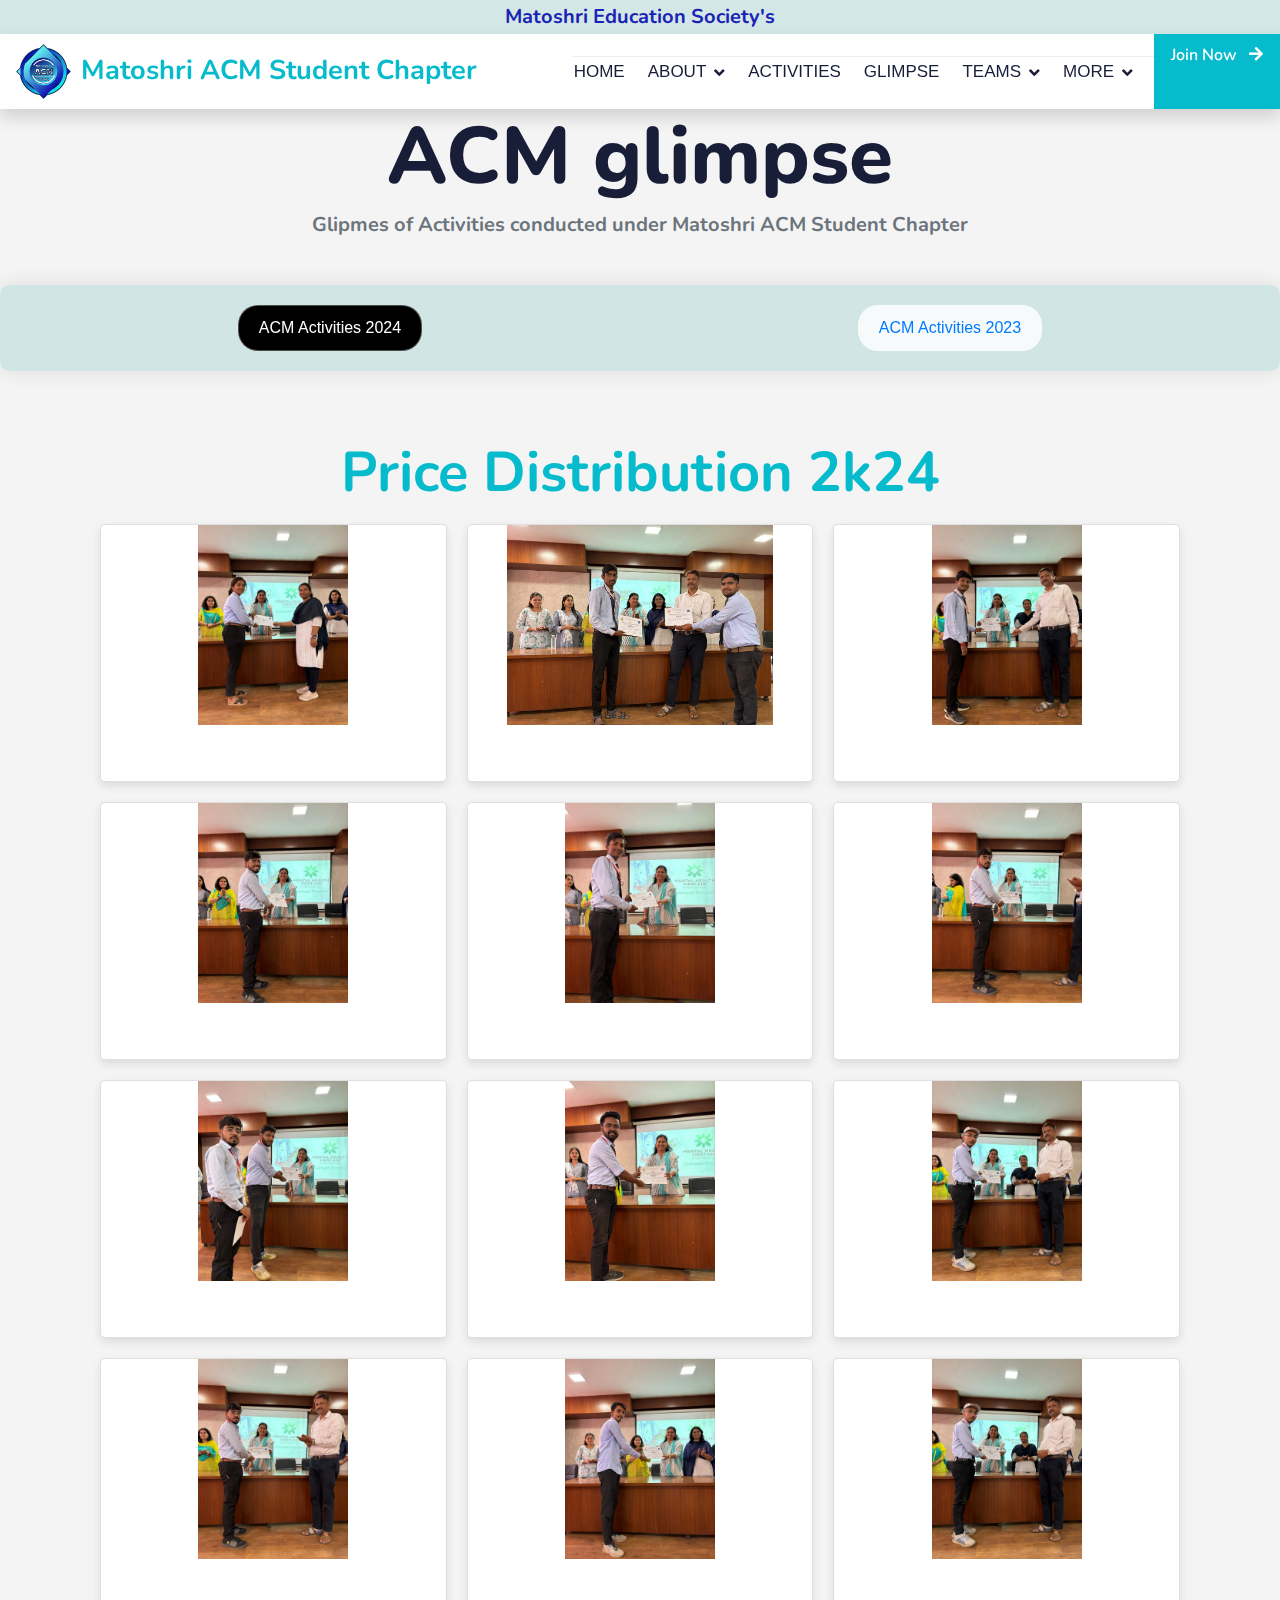
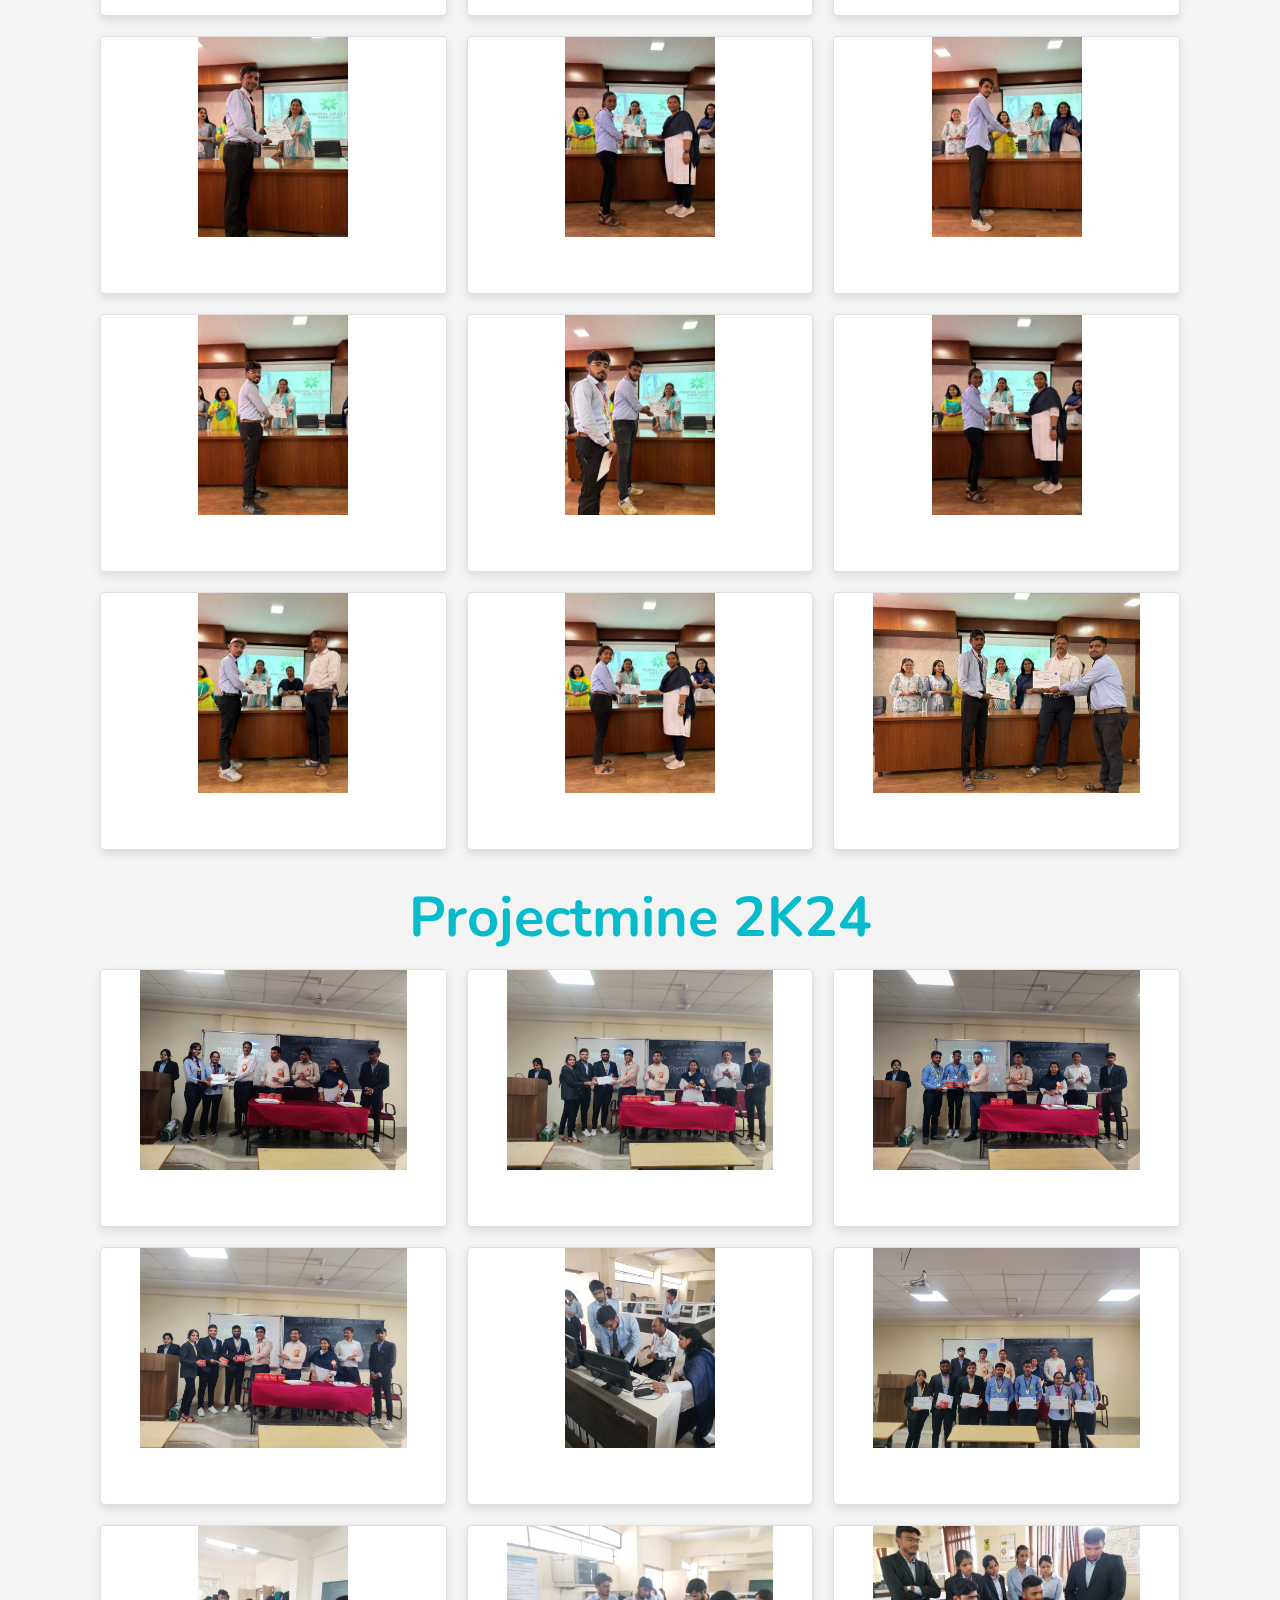
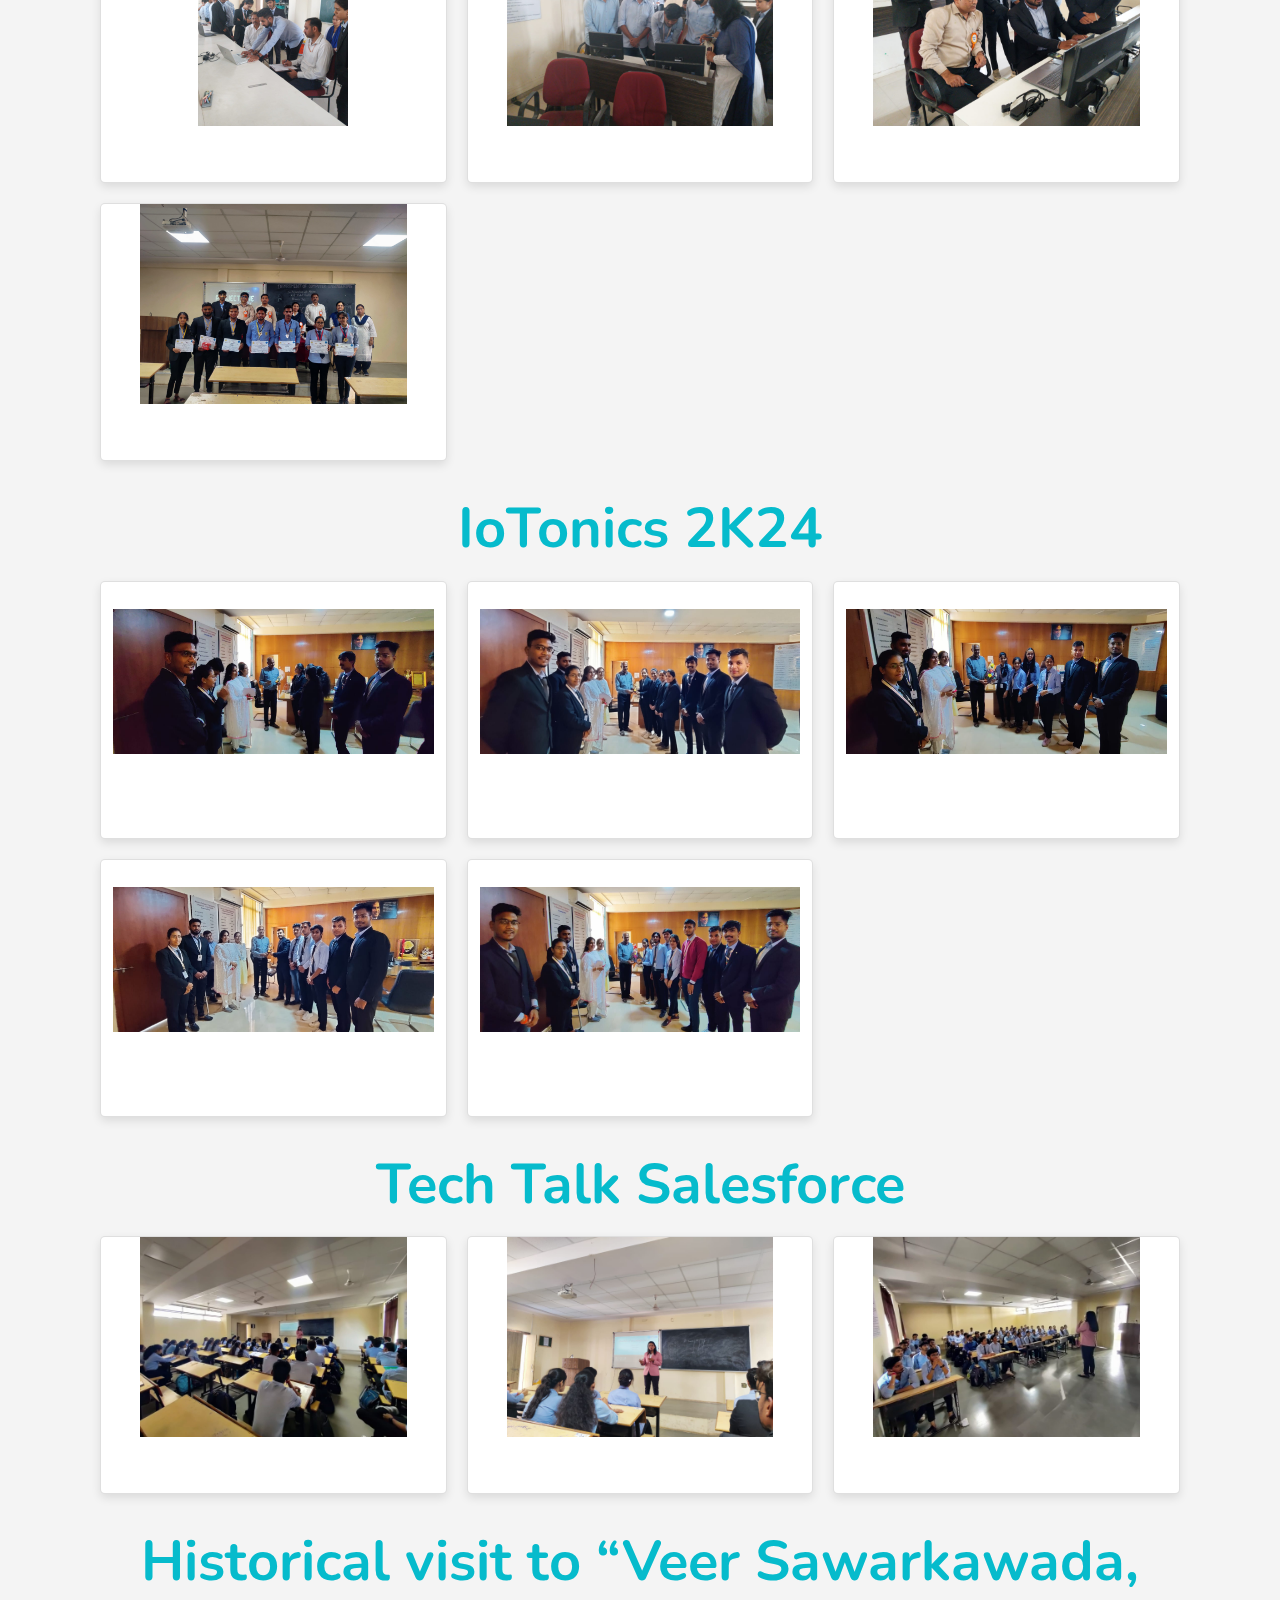
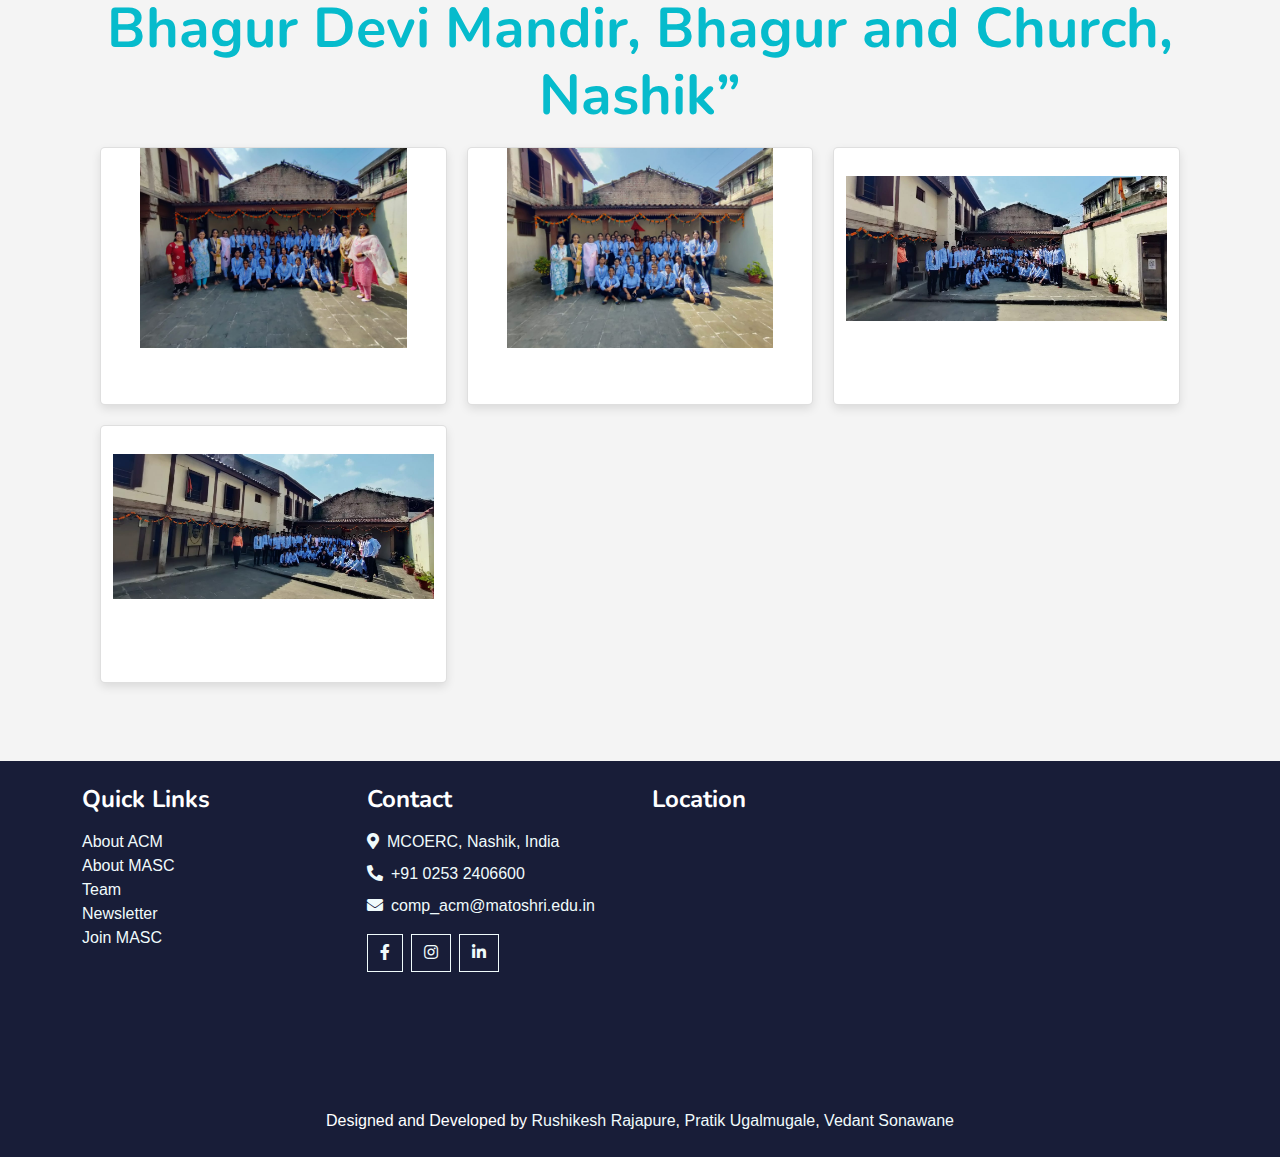
<file: gallery.html>
<!DOCTYPE html>
<html lang="en">

<head>
    <meta charset="utf-8">
    <title>Mastoshri ACM Student Chapter</title>
    <meta content="width=device-width, initial-scale=1.0" name="viewport">
    <meta content="" name="keywords">
    <meta content="" name="description">

    <!-- Google Web Fonts -->
    <link rel="preconnect" href="https://fonts.googleapis.com">
    <link rel="preconnect" href="https://fonts.gstatic.com" crossorigin>
    <link
        href="https://fonts.googleapis.com/css2?family=Heebo:wght@400;500;600&family=Nunito:wght@600;700;800&display=swap"
        rel="stylesheet">

    <!-- Icon Font Stylesheet -->
    <link href="https://cdnjs.cloudflare.com/ajax/libs/font-awesome/5.10.0/css/all.min.css" rel="stylesheet">
    <link href="https://cdn.jsdelivr.net/npm/bootstrap-icons@1.4.1/font/bootstrap-icons.css" rel="stylesheet">

    <!-- Libraries Stylesheet -->
    <link href="lib/animate/animate.min.css" rel="stylesheet">
    <link href="lib/owlcarousel/assets/owl.carousel.min.css" rel="stylesheet">
    <!-- Customized Bootstrap Stylesheet -->
    <link href="css/bootstrap.min.css" rel="stylesheet">

    <!-- Template Stylesheet -->
    <link href="css/style.css" rel="stylesheet">


    <style>
        body {
            font-family: 'Arial', sans-serif;
            margin: 0;
            padding: 0;
            min-height: 100vh;
            background-color: #f4f4f4;
        }

        #sidebar {
            display: flex;
            padding: 20px;
            border-radius: 10px;
            background: #d1e5e5;
            /* Semi-transparent white background */
            backdrop-filter: blur(10px);
            /* Blur effect for glass-like appearance */
            box-shadow: 0 0 20px rgba(0, 0, 0, 0.1);
            /* Soft shadow for depth */
        }

        #sidebar h2 {
            font-size: 1.5rem;
            /* Larger font size for headings */
            color: #333;
            /* Dark gray text color */
        }

        .year {
            display: block;
            padding: 10px 20px;
            margin: auto;
            background-color: rgba(255, 255, 255, 0.8);
            /* Lighter semi-transparent white on hover */
            color: #007bff;

            /* Semi-transparent white background */
            border: 1px solid rgba(255, 255, 255, 0.3);
            /* Semi-transparent border */
            border-radius: 20px;

            /* Dark gray text color */
            text-decoration: none;
            transition: background-color 0.3s ease, color 0.3s ease, transform 0.3s ease;
            /* Smooth transitions */
            cursor: pointer;
        }

        .active-links {
            background-color: black;
            color: white;
        }

        .year:hover {
            transform: translateY(-2px);
            /* Move up slightly on hover */
        }




        #content {
            display: flex;
            flex-wrap: wrap;
            justify-content: flex-start;
            align-items: flex-start;
            padding: 20px;
        }

        .card-container {
            text-align: center;
            /* Center the event name */
        }

        .card-container h3 {
            font-size: 24px;
            margin-top: 20px;
            margin-bottom: 10px;
        }

        .event-title {
            color: #06bbcc !important;
            font-size: 3.5rem;
            text-align: center;
        }

        .event-group {
            display: flex;
            flex-wrap: wrap;
            justify-content: center;
            gap: 20px;
            /* Add gap between images */
            margin-top: 10px;
            /* Add some space between event name and images */
        }

        .card {
            width: calc(33.33% - 20px);
            margin: 10px;
            background-color: #fff;
            box-shadow: 0px 4px 10px rgba(0, 0, 0, 0.1);
            border-radius: 5px;
            overflow: hidden;
            transition: transform 0.4s ease;
        }

        .card img {
            width: 100%;
            height: 200px;
            aspect-ratio: 4 / 3;
            object-fit: contain;
            object-position: center;
            transition: transform 0.3s ease;
        }

        .card:hover img {
            transform: scale(1.05);
        }


        .card-content {
             padding: 20px; 
        }

        .card-description {
            margin-top: 10px;
            font-size: 14px;
            color: #666;
        }

        @media screen and (max-width: 768px) {
            .event-group {
                flex-direction: column;
                /* Change to column layout on smaller screens */
                align-items: center;
                /* Center items in column */
            }

            .card {
                width: calc(50% - 20px);
            }
        }

        @media screen and (max-width: 458px) {
            .card {
                width: 100%;
            }

            .event-title {
                color: #06bbcc !important;
                font-size: 2.5rem;
                text-align: center;
            }

            .year {
                padding: 10px 17px;
                margin: 10px;
            }
        }
    </style>
</head>

<body>
    <div class="topbar" style="background: #d3e7e7; padding: 5px; margin: 0;">
        <h2 style="font-size: 20px; color: #1924b4; text-align: center; margin: 0;">Matoshri Education Society's</h2>
    </div>


    <nav class="navbar navbar-expand-lg bg-white navbar-light shadow sticky-top p-0" style="width: 100%;">
        <div>
            <a href="index.html" class="navbar-brand d-flex align-items-center px-lg-5" style="margin: 0 !important;">
                <img id="logo-1" src="./img/logo.png" alt="ACM">
                <h2 id="title" style="color: #59d8e9;" class="m-0 text-primary">Matoshri ACM Student Chapter</h2>
            </a>
        </div>
        <button class="navbar-toggler me-" type="button" data-bs-toggle="collapse" data-bs-target="#navbarCollapse"
            aria-controls="navbarCollapse" aria-expanded="false" aria-label="Toggle navigation">
            <span class="navbar-toggler-icon"></span>
        </button>
        <div class="collapse navbar-collapse" id="navbarCollapse">
            <div class="navbar-nav ms-auto p-2 p-lg-0">
                <a href="index.html" class="nav-item nav-link">Home</a>
                <div class="nav-item dropdown">
                    <a href="#" class="nav-link dropdown-toggle" role="button" data-bs-toggle="dropdown"
                        aria-expanded="false">About</a>
                    <ul class="dropdown-menu dropdown-menu-end fade" aria-labelledby="aboutDropdown">
                        <li><a href="about_acm.html" class="dropdown-item">About ACM</a></li>
                        <li><a href="about_masc.html" class="dropdown-item">About Matoshri ACM</a></li>
                    </ul>
                </div>
                <a href="activities.html" class="nav-item nav-link">Activities</a>
                <a href="gallery.html" class="nav-item nav-link">Glimpse</a>
                <div class="nav-item dropdown">
                    <a href="#" class="nav-link dropdown-toggle" role="button" data-bs-toggle="dropdown"
                        aria-expanded="false">Teams</a>
                    <ul class="dropdown-menu dropdown-menu-end fade" aria-labelledby="teamsDropdown">
                        <li><a href="team.html" class="dropdown-item">Matoshri ACM</a></li>
                        <li><a href="login.html" class="dropdown-item">Admin Login</a></li>
                    </ul>
                </div>
                <div class="nav-item dropdown">
                    <a href="#" class="nav-link dropdown-toggle" role="button" data-bs-toggle="dropdown"
                        aria-expanded="false">More</a>
                    <ul class="dropdown-menu dropdown-menu-end fade" aria-labelledby="moreDropdown">
                        <li><a href="./assets/Newsletter final.pdf" target="_blank" class="dropdown-item">Newsletter</a>
                        </li>
                        <li><a href="https://forms.gle/Qf132gGdM9QXYKGn6" class="dropdown-item">Contact-us</a></li>
                    </ul>
                </div>
            </div>
            <div class="d-flex align-items-center">
                <a href="join.html" class="btn btn-primary py-2 px-3 d-none d-lg-inline-block">Join Now <i
                        class="fa fa-arrow-right ms-2"></i></a>
            </div>
        </div>
    </nav>



    <div class="text-center">
        <h1 class="display-1">ACM glimpse</h1>
        <h5 class="mb-5 text-muted">Glipmes of Activities conducted under Matoshri ACM Student Chapter </h5>
    </div>



    <div id="sidebar">

        <a class="year active-links" onclick="showPhotos('2024')">ACM Activities 2024</a>
        <a class="year" onclick="showPhotos('2023')">ACM Activities 2023</a>

        <!-- Add more years as needed -->
    </div>

    <div class="container py-5">

        <div id="content" class="row g-4 event-item wow fadeIn" data-wow-delay="0.1s">

            <div class="row g-4">
                <!-- Event photos will be dynamically added here -->

            </div>

        </div>
    </div>


    <!-- Footer Start -->
    <footer class="bg-dark text-light py-4">
        <div class="container">
            <div class="row">
                <div class="col-lg-3 col-md-6 mb-4">
                    <h4 class="text-white mb-3">Quick Links</h4>
                    <ul class="list-unstyled">
                        <li><a href="about_acm.html" class="text-light">About ACM</a></li>
                        <li><a href="about_masc.html" class="text-light">About MASC</a></li>
                        <li><a href="team.html" class="text-light">Team</a></li>
                        <li><a href="./assets/Newsletter final.pdf" target="_blank" class="text-light">Newsletter</a>
                        </li>
                        <li><a href="join.html" class="text-light">Join MASC</a></li>
                    </ul>
                </div>
                <div class="col-lg-3 col-md-6 mb-4">
                    <h4 class="text-white mb-3">Contact</h4>
                    <p class="mb-2"><i class="fas fa-map-marker-alt me-2"></i>MCOERC, Nashik, India</p>
                    <p class="mb-2"><i class="fas fa-phone-alt me-2"></i>+91 0253 2406600</p>
                    <p class="mb-2"><i class="fas fa-envelope me-2"></i>comp_acm@matoshri.edu.in</p>
                    <div class="d-flex pt-2">
                        <a href="https://www.facebook.com/profile.php?id=61554978084194&mibextid=ZbWKwL"
                            class="btn btn-outline-light btn-social me-2"><i class="fab fa-facebook-f"></i></a>
                        <a href="https://www.instagram.com/acm_matoshri?igsh=MzNlNGNkZWQ4Mg=="
                            class="btn btn-outline-light btn-social me-2"><i class="fab fa-instagram"></i></a>
                        <a href="https://www.linkedin.com/in/matoshri-acm-student-chapter-7317b72a5?utm_source=share&utm_campaign=share_via&utm_content=profile&utm_medium=android_app"
                            class="btn btn-outline-light btn-social"><i class="fab fa-linkedin-in"></i></a>
                    </div>
                </div>
                <div class="col-lg-3 col-md-6 mb-4">
                    <h4 class="text-white mb-3">Location</h4>
                    <iframe
                        src="https://www.google.com/maps/embed?pb=!1m14!1m8!1m3!1d14997.720516995343!2d73.9106!3d19.9904543!3m2!1i1024!2i768!4f13.1!3m3!1m2!1s0x3bddc0eac0935aab%3A0xbf2108ae5c1a3118!2sMatoshri%20College%20Of%20Engineering%20%26%20Research%20Centre%2C%20Eklhare%2C%20Nashik!5e0!3m2!1sen!2sin!4v1710741063478!5m2!1sen!2sin"
                        width="100%" height="200" style="border:0;" allowfullscreen="" loading="lazy"></iframe>
                </div>
            </div>
        </div>
        <div class="text-center mt-5">
            <p class="text-white mb-0">Designed and Developed by <a
                    href="https://www.linkedin.com/in/rushikesh-rajapure-9b411b1ba/" class="text-light">Rushikesh
                    Rajapure</a>,
                <a href="https://www.linkedin.com/in/pratik-ugalmugale-327279230" class="text-light">Pratik
                    Ugalmugale</a>, <a href="https://www.linkedin.com/in/vedant-sonawane-9979a127a"
                    class="text-light">Vedant Sonawane</a>
            </p>
        </div>
    </footer>
    <!-- Footer End -->
    <script>
        const photosByYear = {
            '2024': [


                { src: 'img/gallery/Price distribution/Price distribution 1.jpg', title: 'Price Distribution 2k24 ' },
                { src: 'img/gallery/Price distribution/Price distribution 2.jpg', title: 'Price Distribution 2k24 ' },
                { src: 'img/gallery/Price distribution/Price distribution 3.jpg', title: 'Price Distribution 2k24 ' },
                { src: 'img/gallery/Price distribution/Price distribution 5.jpg', title: 'Price Distribution 2k24 ' },
                { src: 'img/gallery/Price distribution/Price distribution 4.jpg', title: 'Price Distribution 2k24 ' },
                { src: 'img/gallery/Price distribution/Price distribution 6.jpg', title: 'Price Distribution 2k24 ' },
                { src: 'img/gallery/Price distribution/Price distribution 7.jpg', title: 'Price Distribution 2k24 ' },
                { src: 'img/gallery/Price distribution/Price distribution 8.jpg', title: 'Price Distribution 2k24 ' },
                { src: 'img/gallery/Price distribution/Price distribution 9.jpg', title: 'Price Distribution 2k24 ' },
                { src: 'img/gallery/Price distribution/Price distribution 10.jpg', title: 'Price Distribution 2k24 ' },
                { src: 'img/gallery/Price distribution/Price distribution 11.jpg', title: 'Price Distribution 2k24 ' },
                { src: 'img/gallery/Price distribution/Price distribution 12.jpg', title: 'Price Distribution 2k24 ' },
                { src: 'img/gallery/Price distribution/Price distribution 13.jpg', title: 'Price Distribution 2k24 ' },
                { src: 'img/gallery/Price distribution/Price distribution 14.jpg', title: 'Price Distribution 2k24 ' },
                { src: 'img/gallery/Price distribution/Price distribution 15.jpg', title: 'Price Distribution 2k24 ' },
                { src: 'img/gallery/Price distribution/Price distribution 16.jpg', title: 'Price Distribution 2k24 ' },
                { src: 'img/gallery/Price distribution/Price distribution 17.jpg', title: 'Price Distribution 2k24 ' },
                { src: 'img/gallery/Price distribution/Price distribution 18.jpg', title: 'Price Distribution 2k24 ' },
                { src: 'img/gallery/Price distribution/Price distribution 19.jpg', title: 'Price Distribution 2k24 ' },
                { src: 'img/gallery/Price distribution/Price distribution 20.jpg', title: 'Price Distribution 2k24 ' },
                { src: 'img/gallery/Price distribution/Price distribution 21.jpg', title: 'Price Distribution 2k24 ' },


                { src: 'img/gallery/glimbs/projectmine 1.jpg', title: 'Projectmine 2K24 ' },
                { src: 'img/gallery/glimbs/projectmine 2.jpg', title: 'Projectmine 2K24 ' },
                { src: 'img/gallery/glimbs/projectmine 3.jpg', title: 'Projectmine 2K24 ' },
                { src: 'img/gallery/glimbs/projectmine 4.jpg', title: 'Projectmine 2K24 ' },
                { src: 'img/gallery/glimbs/projectmine 5.jpg', title: 'Projectmine 2K24 ' },
                { src: 'img/gallery/glimbs/projectmine 6.jpg', title: 'Projectmine 2K24 ' },
                { src: 'img/gallery/glimbs/projectmine 8.jpg', title: 'Projectmine 2K24 ' },
                { src: 'img/gallery/glimbs/projectmine 9.jpg', title: 'Projectmine 2K24 ' },
                { src: 'img/gallery/glimbs/projectmine 10.jpg', title: 'Projectmine 2K24 ' },
                { src: 'img/gallery/glimbs/projectmine 11.jpg', title: 'Projectmine 2K24 ' },


                { src: 'img/gallery/glimbs/iot 2024 (1).jpg', title: 'IoTonics 2K24 ' },
                { src: 'img/gallery/glimbs/iot 2024 (3).jpg', title: 'IoTonics 2K24 ' },
                { src: 'img/gallery/glimbs/iot 2024 (4).jpg', title: 'IoTonics 2K24 ' },
                { src: 'img/gallery/glimbs/iot 2024 (5).jpg', title: 'IoTonics 2K24 ' },
                { src: 'img/gallery/glimbs/iot 2024 (6).jpg', title: 'IoTonics 2K24 ' },

                { src: 'img/gallery/glimbs/salesforce (1).jpg', title: 'Tech Talk Salesforce' },
                { src: 'img/gallery/glimbs/salesforce (2).jpg', title: 'Tech Talk Salesforce' },
                { src: 'img/gallery/glimbs/salesforce (3).jpg', title: 'Tech Talk Salesforce' },

                { src: 'img/gallery/glimbs/sevisit (1).jpg', title: 'Historical visit to “Veer Sawarkawada, Bhagur Devi Mandir, Bhagur and Church, Nashik”' },
                { src: 'img/gallery/glimbs/sevisit (2).jpg', title: 'Historical visit to “Veer Sawarkawada, Bhagur Devi Mandir, Bhagur and Church, Nashik”' },
                { src: 'img/gallery/glimbs/sevisit (3).jpg', title: 'Historical visit to “Veer Sawarkawada, Bhagur Devi Mandir, Bhagur and Church, Nashik”' },
                { src: 'img/gallery/glimbs/sevisit.jpg', title: 'Historical visit to “Veer Sawarkawada, Bhagur Devi Mandir, Bhagur and Church, Nashik”' },
            ],

            '2023': [
                { src: 'img/gallery/glimbs/cyber (1).jpg', title: 'Tech Talk Cyber Security' },
                { src: 'img/gallery/glimbs/cyber (2).jpg', title: 'Tech Talk Cyber Security' },
                { src: 'img/gallery/glimbs/cyber (3).jpg', title: 'Tech Talk Cyber Security' },
                { src: 'img/gallery/glimbs/cyber (4).jpg', title: 'Tech Talk Cyber Security' },



                { src: 'img/gallery/glimbs/iotonics2023 (2).jpg', title: 'IoTonics 2023 ' },

                { src: 'img/gallery/glimbs/iotonics2023 (4).jpg', title: 'IoTonics 2023 ' },
                { src: 'img/gallery/glimbs/iotonics2023 (5).jpg', title: 'IoTonics 2023 ' },
                { src: 'img/gallery/glimbs/iotonics2023 (8).jpg', title: 'IoTonics 2023 ' },
                { src: 'img/gallery/glimbs/iotonics2023 (9).jpg', title: 'IoTonics 2023 ' },
                { src: 'img/gallery/glimbs/iotonics2023 (12).jpg', title: 'IoTonics 2023 ' },
                { src: 'img/gallery/glimbs/iotonics2023 (13).jpg', title: 'IoTonics 2023 ' },


                { src: 'img/gallery/glimbs/posh (1).jpg', title: 'PoSH (Prevention of sexual harassment) act and Safe Workplaces' },
                { src: 'img/gallery/glimbs/posh (2).jpg', title: 'PoSH (Prevention of sexual harassment) act and Safe Workplaces' },
                { src: 'img/gallery/glimbs/posh (3).jpg', title: 'PoSH (Prevention of sexual harassment) act and Safe Workplaces' },
                { src: 'img/gallery/glimbs/posh (4).jpg', title: 'PoSH (Prevention of sexual harassment) act and Safe Workplaces' },
                { src: 'img/gallery/glimbs/posh (9).jpg', title: 'PoSH (Prevention of sexual harassment) act and Safe Workplaces' },
                { src: 'img/gallery/glimbs/posh.jpg', title: 'PoSH (Prevention of sexual harassment) act and Safe Workplaces' },

                { src: 'img/gallery/glimbs/projectmine (1).jpg', title: 'ProjectMine' },
                { src: 'img/gallery/glimbs/projectmine (2).jpg', title: 'ProjectMine' },
                { src: 'img/gallery/glimbs/projectmine (4).jpg', title: 'ProjectMine' },
                { src: 'img/gallery/glimbs/projectmine (5).jpg', title: 'ProjectMine' },
                { src: 'img/gallery/glimbs/projectmine (6).jpg', title: 'ProjectMine' },
                { src: 'img/gallery/glimbs/projectmine (7).jpg', title: 'ProjectMine' },
                { src: 'img/gallery/glimbs/projectmine (8).jpg', title: 'ProjectMine' },
                { src: 'img/gallery/glimbs/projectmine (9).jpg', title: 'ProjectMine' },
                { src: 'img/gallery/glimbs/projectmine (10).jpg', title: 'ProjectMine' },

                { src: 'img/gallery/glimbs/trimbak (1).jpg', title: 'VISIT TO BALIKASHRAM, TRIMBAKEHSWAR' },
                { src: 'img/gallery/glimbs/trimbak (2).jpg', title: 'VISIT TO BALIKASHRAM, TRIMBAKEHSWAR' },
                { src: 'img/gallery/glimbs/trimbak (3).jpg', title: 'VISIT TO BALIKASHRAM, TRIMBAKEHSWAR' },

            ],

            // Add more years and their respective photo details as needed
        };

        document.addEventListener("DOMContentLoaded", function () {
            // Show photos for the initial year (2024)
            showPhotos('2024');

            // Add event listeners to year links
            var tabLinks = document.getElementsByClassName("year");
            for (var i = 0; i < tabLinks.length; i++) {
                tabLinks[i].addEventListener("click", function (event) {
                    // Get the year from the clicked link's text content
                    var year = event.target.textContent.trim().split(" ")[2];
                    // Show photos for the selected year
                    showPhotos(year);
                });
            }
        });

        function showPhotos(year) {
            const contentDiv = document.getElementById('content');
            contentDiv.innerHTML = ''; // Clear previous content

            const photos = photosByYear[year];
            if (photos) {
                // Group photos by event name
                const groupedPhotos = {};
                photos.forEach(photo => {
                    if (!groupedPhotos[photo.title]) {
                        groupedPhotos[photo.title] = [];
                    }
                    groupedPhotos[photo.title].push(photo);
                });

                // Iterate over grouped photos and display them
                Object.keys(groupedPhotos).forEach(eventName => {
                    const eventPhotos = groupedPhotos[eventName];
                    const eventTitle = document.createElement('h3');
                    eventTitle.classList.add('event-title')
                    eventTitle.textContent = eventName;
                    contentDiv.appendChild(eventTitle);

                    eventPhotos.forEach(photo => {
                        const cardDiv = document.createElement('div');
                        cardDiv.classList.add('card');
                        const img = document.createElement('img');
                        img.src = photo.src;
                        const cardContent = document.createElement('div');
                        cardContent.classList.add('card-content');
                        const description = document.createElement('p');
                        description.classList.add('card-description');
                        // description.textContent = photo.description; // Commented out because description property is not defined
                        cardContent.appendChild(description);
                        cardDiv.appendChild(img);
                        cardDiv.appendChild(cardContent);
                        contentDiv.appendChild(cardDiv);
                    });
                });
            }

            // Highlight the selected year link
            var tabLinks = document.getElementsByClassName("year");
            for (var i = 0; i < tabLinks.length; i++) {
                tabLinks[i].classList.remove("active-links");
                if (tabLinks[i].textContent.includes(year)) {
                    tabLinks[i].classList.add("active-links");
                }
            }
        }
    </script>


</html>
</file>
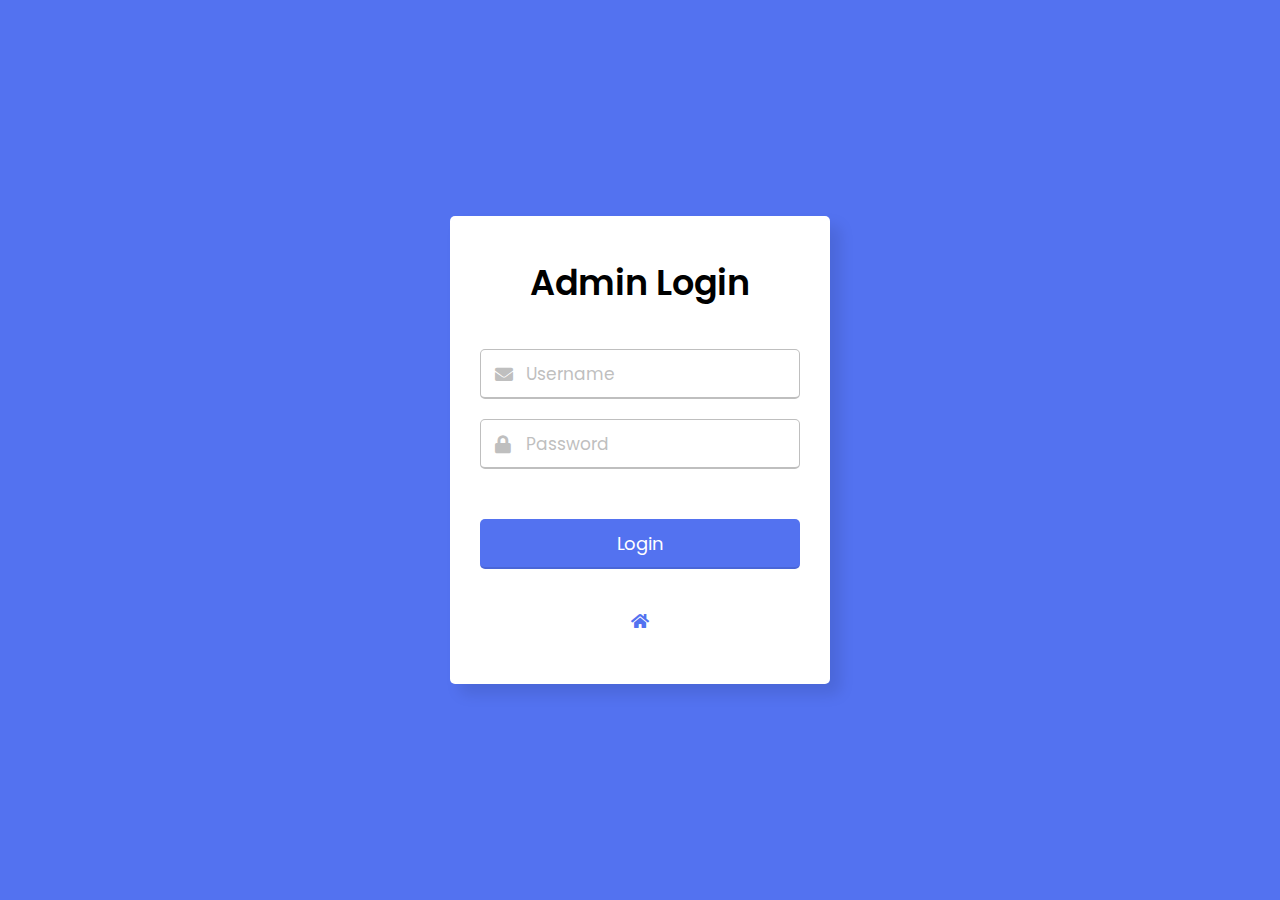
<file: login.html>
<!DOCTYPE html>
<html lang="en">
<head>
  <meta charset="UTF-8">
  <meta name="viewport" content="width=device-width, initial-scale=1.0">
  <title>Admin Login</title>
  <link rel="stylesheet" href="css/login.css">
  <link rel="stylesheet" href="https://cdnjs.cloudflare.com/ajax/libs/font-awesome/5.15.3/css/all.min.css"/>
</head>
<body>
  <div class="wrapper">
    <header>Admin Login</header>
    <form action="#">
      <div class="field email">
        <div class="input-area">
          <input type="text" placeholder="Username">
          <i class="icon fas fa-envelope"></i>
          <i class="error error-icon fas fa-exclamation-circle"></i>
        </div>
        <div class="error error-txt">Username can't be blank</div>
      </div>
      <div class="field password">
        <div class="input-area">
          <input type="password" placeholder="Password">
          <i class="icon fas fa-lock"></i>
          <i class="error error-icon fas fa-exclamation-circle"></i>
        </div>
        <div class="error error-txt">Password can't be blank</div>
      </div>
      <input type="submit" value="Login">
    </form>
    <a class="icon fas fa-home" href="./index.html"> </a>
    
  </div>

  <script src="js/login.js"></script>

</body>
</html>
</file>
<file: css/style.css>
/********** Template CSS **********/


:root {
  --primary: #06BBCC;
  --light: #F0FBFC;
  --dark: #181d38;
}

.fw-medium {
  font-weight: 600 !important;
}

.fw-semi-bold {
  font-weight: 700 !important;
}

.back-to-top {
  position: fixed;
  display: none;
  right: 45px;
  bottom: 45px;
  z-index: 99;
}


/*** Spinner ***/
#spinner {
  opacity: 0;
  visibility: hidden;
  transition: opacity .5s ease-out, visibility 0s linear .5s;
  z-index: 99999;
}

#spinner.show {
  transition: opacity .5s ease-out, visibility 0s linear 0s;
  visibility: visible;
  opacity: 1;
}


/*** Button ***/
.btn {
  font-family: 'Nunito', sans-serif;
  font-weight: 600;
  transition: .5s;
}

.btn.btn-primary,
.btn.btn-secondary {
  color: #FFFFFF;
}

.btn-square {
  width: 38px;
  height: 38px;
}

.btn-sm-square {
  width: 32px;
  height: 32px;
}

.btn-lg-square {
  width: 48px;
  height: 48px;
}

.btn-square,
.btn-sm-square,
.btn-lg-square {
  padding: 0;
  display: flex;
  align-items: center;
  justify-content: center;
  font-weight: normal;
  border-radius: 0px;
}


/*** Navbar ***/

#title {
  color: #59d8e9;
  text-align: center; /* Center align the text by default */
  /* font-size: 20px; */
}


#logo-1 {
  width: 55px;
  margin-right: 10px;
}
/* Media query for screens smaller than 768px (typical mobile devices) */


.navbar .dropdown-toggle::after {
  border: none;
  content: "\f107";
  font-family: "Font Awesome 5 Free";
  font-weight: 900;
  vertical-align: middle;
  margin-left: 8px;
}

.navbar-light .navbar-nav .nav-link {
  margin-right: 30px;
  color: #FFFFFF;
  font-size: 15px;
  text-transform: uppercase;
  outline: none;
}

.navbar-light .navbar-nav .nav-link:hover,
.navbar-light .navbar-nav .nav-link.active {
  color: var(--primary);
}



@media (min-width: 991.98px) {
  .navbar-light .navbar-nav .nav-link  {
      margin-right: 0;
     
  }

  #title {
    font-size: 20px; /* Decrease font size for smaller screens */
  }
  .navbar-light .navbar-nav {
      border-top: 1px solid #EEEEEE;
  }
}

.navbar-light .navbar-brand,
.navbar-light a.btn {
  height: 75px;
}

.navbar-light .navbar-nav .nav-link {
  padding: 2px;
  color: var(--dark);
  font-weight: 500;
  font-size: 14px;
    margin-right: 15px;
}

.navbar-light.sticky-top {
  top: -100px;
  transition: .5s;
}

@media (min-width: 992px) {
  .navbar .nav-item .dropdown-menu {
      display: block;
      margin-top: 0;
      opacity: 0;
      visibility: hidden;
      transition: .5s;
  }
  #title{
    font-size: 22px;
  }


  .nav-item{
    font-size: 10px;
  }
  .navbar .dropdown-menu.fade-down {
      top: 100%;
      transform: rotateX(-75deg);
      transform-origin: 0% 0%;
  }
  .px-lg-5 {
    padding-right: 1rem !important;
    padding-left: 1rem !important;
}


  .navbar .nav-item:hover .dropdown-menu {
      top: 100%;
      transform: rotateX(0deg);
      visibility: visible;
      transition: .5s;
      opacity: 1;
  }
}

@media (max-width: 768.98px){
  .navbar-light .navbar-nav .nav-link {
    padding: 10px;
  }
} 

/* Media query for screens below 1024px */
@media (min-width: 1134px) {
  #title{
    font-size: 1.7rem;
  }
  .navbar-light .navbar-nav .nav-link {
    padding: 2px;
    color: var(--dark);
    font-weight: 500;
    font-size: 17px;
    margin-right: 19px;
  }
}

@media (max-width: 468px) {
  #title{
    font-size: 18px;
  }
  #logo-1 {
    width: 42px;
    margin-right: 5px;
  }
 
  .navbar-light .navbar-nav .nav-link {
    padding: 5px;
    color: var(--dark);
    font-weight: 500;
    font-size: 18px;
    margin-right: 21px;
  }
}
/*** Header carousel ***/
@media (max-width: 768px) {
  .header-carousel .owl-carousel-item {
      position: relative;
      min-height: 500px;
  }
  
  .header-carousel .owl-carousel-item img {
      position: absolute;
      width: 100%;
      height: 100%;
      object-fit: cover;
  }
}

.owl-nav{
  display: none;
}
.header-carousel .owl-nav {
  position: absolute;
  top: 50%;
  right: 8%;
  transform: translateY(-50%);
  /* display: flex;. */
  flex-direction: column;
}

.header-carousel .owl-nav .owl-prev,
.header-carousel .owl-nav .owl-next {
  margin: 7px 0;
  width: 45px;
  height: 45px;
  display: flex;
  align-items: center;
  justify-content: center;
  color: #FFFFFF;
  background: transparent;
  border: 1px solid #FFFFFF;
  font-size: 22px;
  transition: .5s;
}

.header-carousel .owl-nav .owl-prev:hover,
.header-carousel .owl-nav .owl-next:hover {
  background: var(--primary);
  border-color: var(--primary);
}

.page-header {
  background: linear-gradient(rgba(24, 29, 56, .7), rgba(24, 29, 56, .7)), url(../img/carousel-1.jpg);
  background-position: center center;
  background-repeat: no-repeat;
  background-size: cover;
}

.page-header-inner {
  background: rgba(15, 23, 43, .7);
}



.breadcrumb-item + .breadcrumb-item::before {
  color: var(--light);
}

#img-1{
  object-fit: cover;
  border-radius : 101px 0px 101px 0px;
  width : 75%;
  height : 75%;
  left: 12%;
}

#position{
  position: absolute;
  top: 81%;
  left: 22%;
  width: 290px; 
  text-align: center;
}

@media (max-width: 468px){
  #position{
    top: 80% ;
    left: 10% ;
  }
}

@media (min-width: 992px){
  #img-1{
    height : 60% ;
    left: 12%;
  }
  
  #position{
    top: 67% ;
    left: 17% ;
  }
}

/*** Section Title ***/
.section-title {
  position: relative;
  display: inline-block;
  text-transform: uppercase;
}

.section-title::before {
  position: absolute;
  content: "";
  width: calc(100% + 80px);
  height: 2px;
  top: 4px;
  left: -40px;
  background: var(--primary);
  z-index: -1;
}

.section-title::after {
  position: absolute;
  content: "";
  width: calc(100% + 120px);
  height: 2px;
  bottom: 5px;
  left: -60px;
  background: var(--primary);
  z-index: -1;
}

.section-title.text-start::before {
  width: calc(100% + 40px);
  left: 0;
}

.section-title.text-start::after {
  width: calc(100% + 60px);
  left: 0;
}


/*** Service ***/
.service-item {
  background: var(--light);
  transition: .5s;
}

.service-item:hover {
  margin-top: -10px;
  background: var(--primary);
}

.service-item * {
  transition: .5s;
}

.service-item:hover * {
  color: var(--light) !important;
}


/*** Categories & Courses ***/
.category img,
.course-item img {
  transition: .5s;
}

.category a:hover img,
.course-item:hover img {
  transform: scale(1.1);
}


/*** Team ***/
.team-item img {
  transition: .5s;
}

.team-item:hover img {
  transform: scale(1.1);
}


/*** Testimonial ***/
.testimonial-carousel::before {
  position: absolute;
  content: "";
  top: 0;
  left: 0;
  height: 100%;
  width: 0;
  background: linear-gradient(to right, rgba(255, 255, 255, 1) 0%, rgba(255, 255, 255, 0) 100%);
  z-index: 1;
}

.testimonial-carousel::after {
  position: absolute;
  content: "";
  top: 0;
  right: 0;
  height: 100%;
  width: 0;
  background: linear-gradient(to left, rgba(255, 255, 255, 1) 0%, rgba(255, 255, 255, 0) 100%);
  z-index: 1;
}

@media (min-width: 768px) {
  .testimonial-carousel::before,
  .testimonial-carousel::after {
      width: 200px;
  }
}

@media (min-width: 992px) {
  .testimonial-carousel::before,
  .testimonial-carousel::after {
      width: 300px;
  }
}

.testimonial-carousel .owl-item .testimonial-text,
.testimonial-carousel .owl-item.center .testimonial-text * {
  transition: .5s;
}

.testimonial-carousel .owl-item.center .testimonial-text {
  background: var(--primary) !important;
}

.testimonial-carousel .owl-item.center .testimonial-text * {
  color: #FFFFFF !important;
}

.testimonial-carousel .owl-dots {
  margin-top: 24px;
  display: flex;
  align-items: flex-end;
  justify-content: center;
}

.testimonial-carousel .owl-dot {
  position: relative;
  display: inline-block;
  margin: 0 5px;
  width: 15px;
  height: 15px;
  border: 1px solid #CCCCCC;
  transition: .5s;
}

.testimonial-carousel .owl-dot.active {
  background: var(--primary);
  border-color: var(--primary);
}


/*** Footer ***/
.footer .btn.btn-social {
  margin-right: 5px;
  width: 35px;
  height: 35px;
  display: flex;
  align-items: center;
  justify-content: center;
  color: var(--light);
  font-weight: normal;
  border: 1px solid #FFFFFF;
  border-radius: 35px;
  transition: .3s;
}

.footer .btn.btn-social:hover {
  color: var(--primary);
}

.footer .btn.btn-link {
  display: block;
  margin-bottom: 5px;
  padding: 0;
  text-align: left;
  color: #FFFFFF;
  font-size: 15px;
  font-weight: normal;
  text-transform: capitalize;
  transition: .3s;
}

.footer .btn.btn-link::before {
  position: relative;
  content: "\f105";
  font-family: "Font Awesome 5 Free";
  font-weight: 900;
  margin-right: 10px;
}

.footer .btn.btn-link:hover {
  letter-spacing: 1px;
  box-shadow: none;
}

.footer .copyright {
  padding: 25px 0;
  font-size: 15px;
  border-top: 1px solid rgba(256, 256, 256, .1);
}

.footer .copyright a {
  color: var(--light);
}

.footer .footer-menu a {
  margin-right: 15px;
  padding-right: 15px;
  border-right: 1px solid rgba(255, 255, 255, .1);
}

.footer .footer-menu a:last-child {
  margin-right: 0;
  padding-right: 0;
  border-right: none;
}

.ag-format-container {
  width: 1142px;
  margin: 0 auto;
}

.ag-courses_box {
  display: -webkit-box;
  display: -ms-flexbox;
  display: flex;
  -webkit-box-align: start;
  -ms-flex-align: start;
  align-items: flex-start;
  -ms-flex-wrap: wrap;
  flex-wrap: wrap;

  padding: 50px 0;
}
.ag-courses_item {
  -ms-flex-preferred-size: calc(33.33333% - 30px);
  flex-basis: calc(33.33333% - 30px);

  margin: 0 15px 30px;
  box-shadow: 4px -3px 16px 0px #06bbcc5c;
  overflow: hidden;

  border-radius: 28px;
}
.ag-courses-item_link {
  display: block;
  padding: 30px 20px;
  background-color: #ffffff;
  color: #181d38;
  overflow: hidden;

  position: relative;
}
.ag-courses-item_link:hover,
.ag-courses-item_link:hover .ag-courses-item_date {
  text-decoration: none;
  color: #FFF;
}
.ag-courses-item_link:hover .ag-courses-item_bg {
  -webkit-transform: scale(10);
  -ms-transform: scale(10);
  transform: scale(10);
}
.ag-courses-item_title {
  min-height: 87px;
  margin: 0 0 25px;

  overflow: hidden;

  font-weight: bold;
  font-size: 30px;
  color: #000000;

  z-index: 2;
  position: relative;
}
.ag-courses-item_date-box {
  font-size: 18px;
  color: #000000;
  
  z-index: 2;
  position: relative;
}
.ag-courses-item_bg {
  height: 128px;
  width: 128px;
  background-color: #06BBCC;

  z-index: 1;
  position: absolute;
  top: -75px;
  right: -75px;

  border-radius: 50%;

  -webkit-transition: all .5s ease;
  -o-transition: all .5s ease;
  transition: all .5s ease;
}
.ag-courses_item:nth-child(2n) .ag-courses-item_bg {
  background-color: #06BBCC;
}
.ag-courses_item:nth-child(3n) .ag-courses-item_bg {
  background-color: #06BBCC;
}
.ag-courses_item:nth-child(4n) .ag-courses-item_bg {
  background-color: #06BBCC;
}
.ag-courses_item:nth-child(5n) .ag-courses-item_bg {
  background-color: #06BBCC;
}
.ag-courses_item:nth-child(6n) .ag-courses-item_bg {
  background-color: #06BBCC;
}



@media only screen and (max-width: 979px) {
  .ag-courses_item {
    -ms-flex-preferred-size: calc(50% - 30px);
    flex-basis: calc(50% - 30px);
  }
  .ag-courses-item_title {
    font-size: 24px;
  }
}

@media only screen and (max-width: 767px) {
  .ag-format-container {
    width: 96%;
  }

}
@media only screen and (max-width: 639px) {
  .ag-courses_item {
    -ms-flex-preferred-size: 100%;
    flex-basis: 100%;
  }
  .ag-courses-item_title {
    min-height: 72px;
    line-height: 1;

    font-size: 24px;
  }
  .ag-courses-item_link {
    padding: 22px 40px;
  }
  .ag-courses-item_date-box {
    font-size: 16px;
    }
  }

/* Year panel styles */
.years-panel {
  background-color: #f8f9fa;
  padding: 20px;
  border-right: 1px solid #dee2e6;
}

.year-list {
  list-style-type: none;
  padding: 0;
}

.year-list li {
  cursor: pointer;
  margin-bottom: 10px;
  font-size: 18px;
  color: #333;
  transition: color 0.3s ease;
}

.year-list li:hover {
  color: #007bff;
}

/* Photo card styles */
.photos-container {
  display: flex;
  flex-wrap: wrap;
  gap: 20px;
}

.photo-card {
  width: calc(33.33% - 20px); /* Adjust as needed for the number of cards per row */
  background-color: #fff;
  box-shadow: 0px 0px 10px rgba(0, 0, 0, 0.1);
  border-radius: 10px;
  overflow: hidden;
}

.photo-card img {
  width: 100%;
  height: auto;
  display: block;
  border-radius: 10px 10px 0 0;
}

.photo-card p {
  padding: 10px;
  font-size: 14px;
  color: #666;
}
</file>
<file: css/login.css>
@import url('https://fonts.googleapis.com/css2?family=Poppins:wght@400;500;600&display=swap');
*{
  margin: 0;
  padding: 0;
  box-sizing: border-box;
  font-family: "Poppins", sans-serif;
}
body{
  width: 100%;
  height: 100vh;
  display: flex;
  align-items: center;
  justify-content: center;
  background: #5372F0;
}
::selection{
  color: #fff;
  background: #5372F0;
}
.wrapper{
  width: 380px;
  padding: 40px 30px 50px 30px;
  background: #fff;
  border-radius: 5px;
  text-align: center;
  box-shadow: 10px 10px 15px rgba(0,0,0,0.1);
}
.wrapper header{
  font-size: 35px;
  font-weight: 600;
}
.wrapper form{
  margin: 40px 0;
}
form .field{
  width: 100%;
  margin-bottom: 20px;
}
form .field.shake{
  animation: shake 0.3s ease-in-out;
}
@keyframes shake {
  0%, 100%{
    margin-left: 0px;
  }
  20%, 80%{
    margin-left: -12px;
  }
  40%, 60%{
    margin-left: 12px;
  }
}
form .field .input-area{
  height: 50px;
  width: 100%;
  position: relative;
}
form input{
  width: 100%;
  height: 100%;
  outline: none;
  padding: 0 45px;
  font-size: 18px;
  background: none;
  caret-color: #5372F0;
  border-radius: 5px;
  border: 1px solid #bfbfbf;
  border-bottom-width: 2px;
  transition: all 0.2s ease;
}
form .field input:focus,
form .field.valid input{
  border-color: #5372F0;
}
form .field.shake input,
form .field.error input{
  border-color: #dc3545;
}
.field .input-area i{
  position: absolute;
  top: 50%;
  font-size: 18px;
  pointer-events: none;
  transform: translateY(-50%);
}
.input-area .icon{
  left: 15px;
  color: #bfbfbf;
  transition: color 0.2s ease;
}
.input-area .error-icon{
  right: 15px;
  color: #dc3545;
}
form input:focus ~ .icon,
form .field.valid .icon{
  color: #5372F0;
}
form .field.shake input:focus ~ .icon,
form .field.error input:focus ~ .icon{
  color: #bfbfbf;
}
form input::placeholder{
  color: #bfbfbf;
  font-size: 17px;
}
form .field .error-txt{
  color: #dc3545;
  text-align: left;
  margin-top: 5px;
}
form .field .error{
  display: none;
}
form .field.shake .error,
form .field.error .error{
  display: block;
}
form .pass-txt{
  text-align: left;
  margin-top: -10px;
}
.wrapper a{
  color: #5372F0;
  text-decoration: none;
}
.wrapper a:hover{
  text-decoration: underline;
}
form input[type="submit"]{
  height: 50px;
  margin-top: 30px;
  color: #fff;
  padding: 0;
  border: none;
  background: #5372F0;
  cursor: pointer;
  border-bottom: 2px solid rgba(0,0,0,0.1);
  transition: all 0.3s ease;
}
form input[type="submit"]:hover{
  background: #2c52ed;
}
</file>
